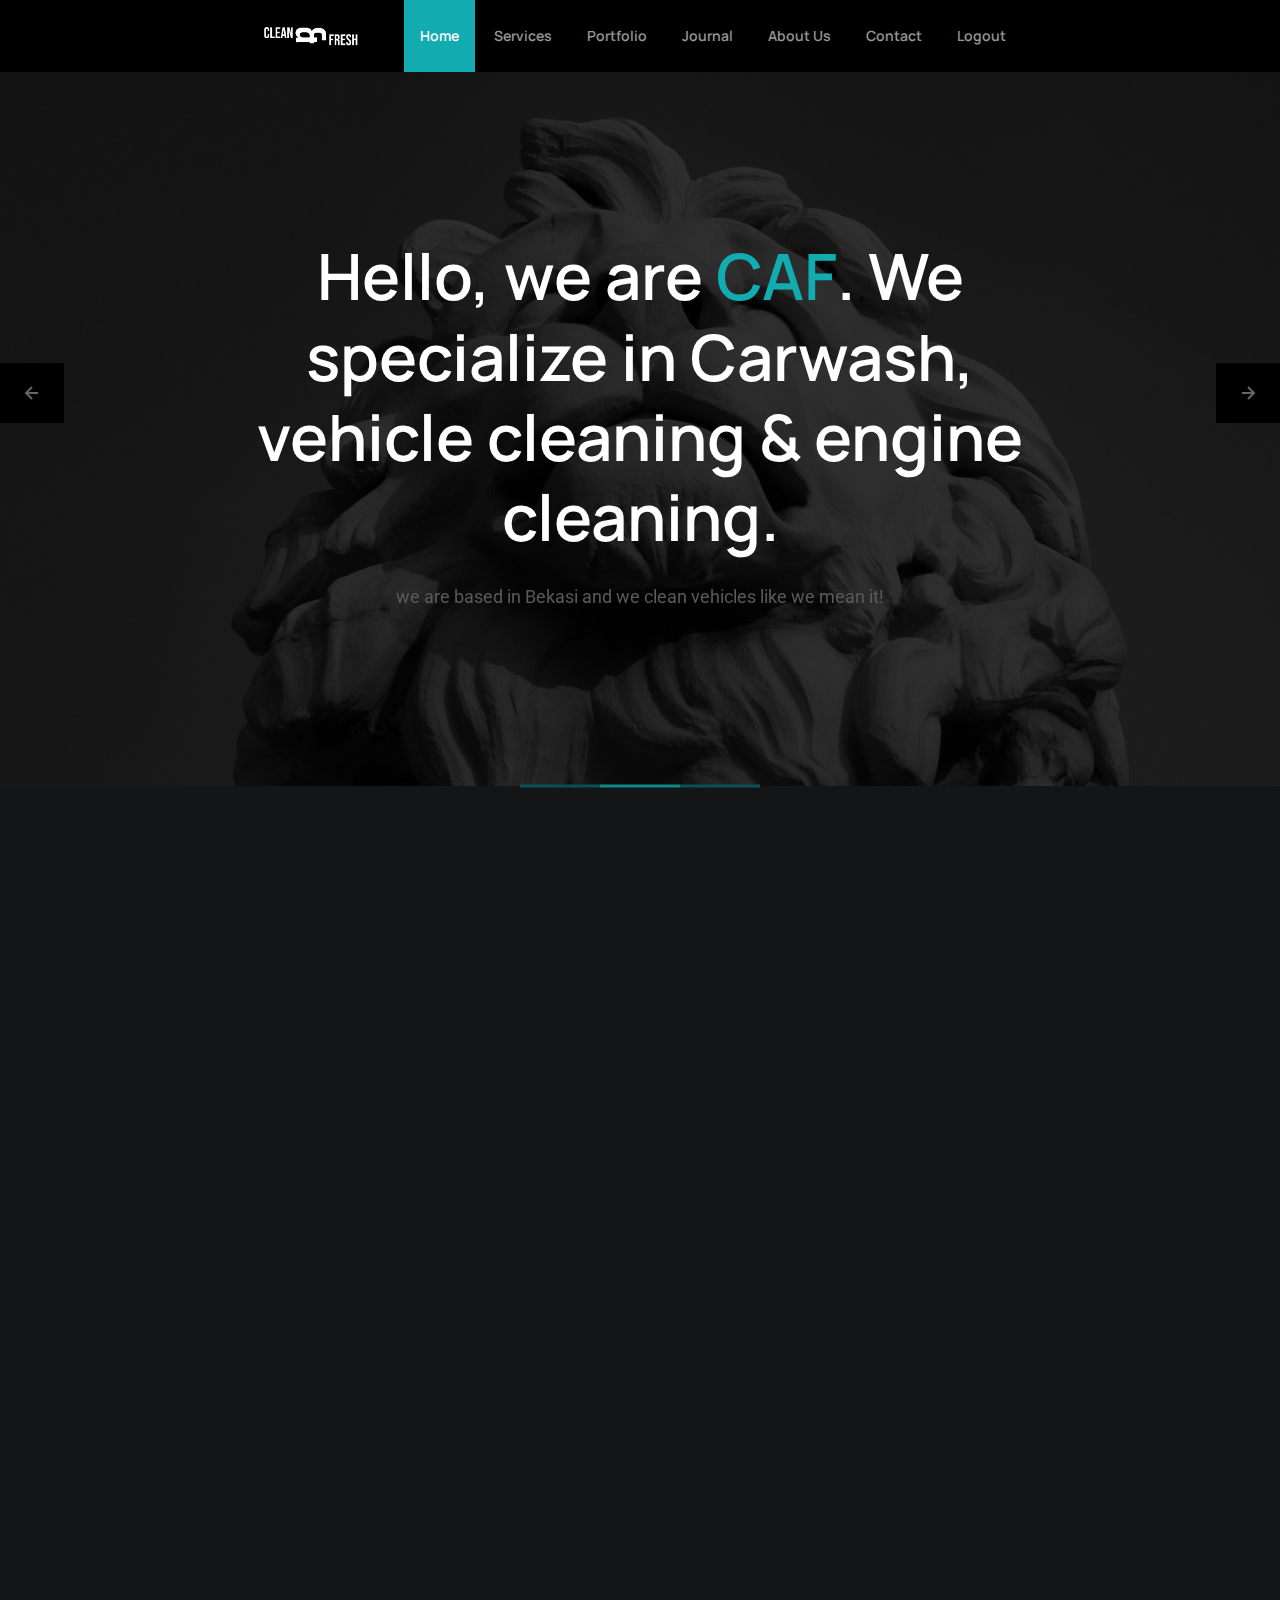
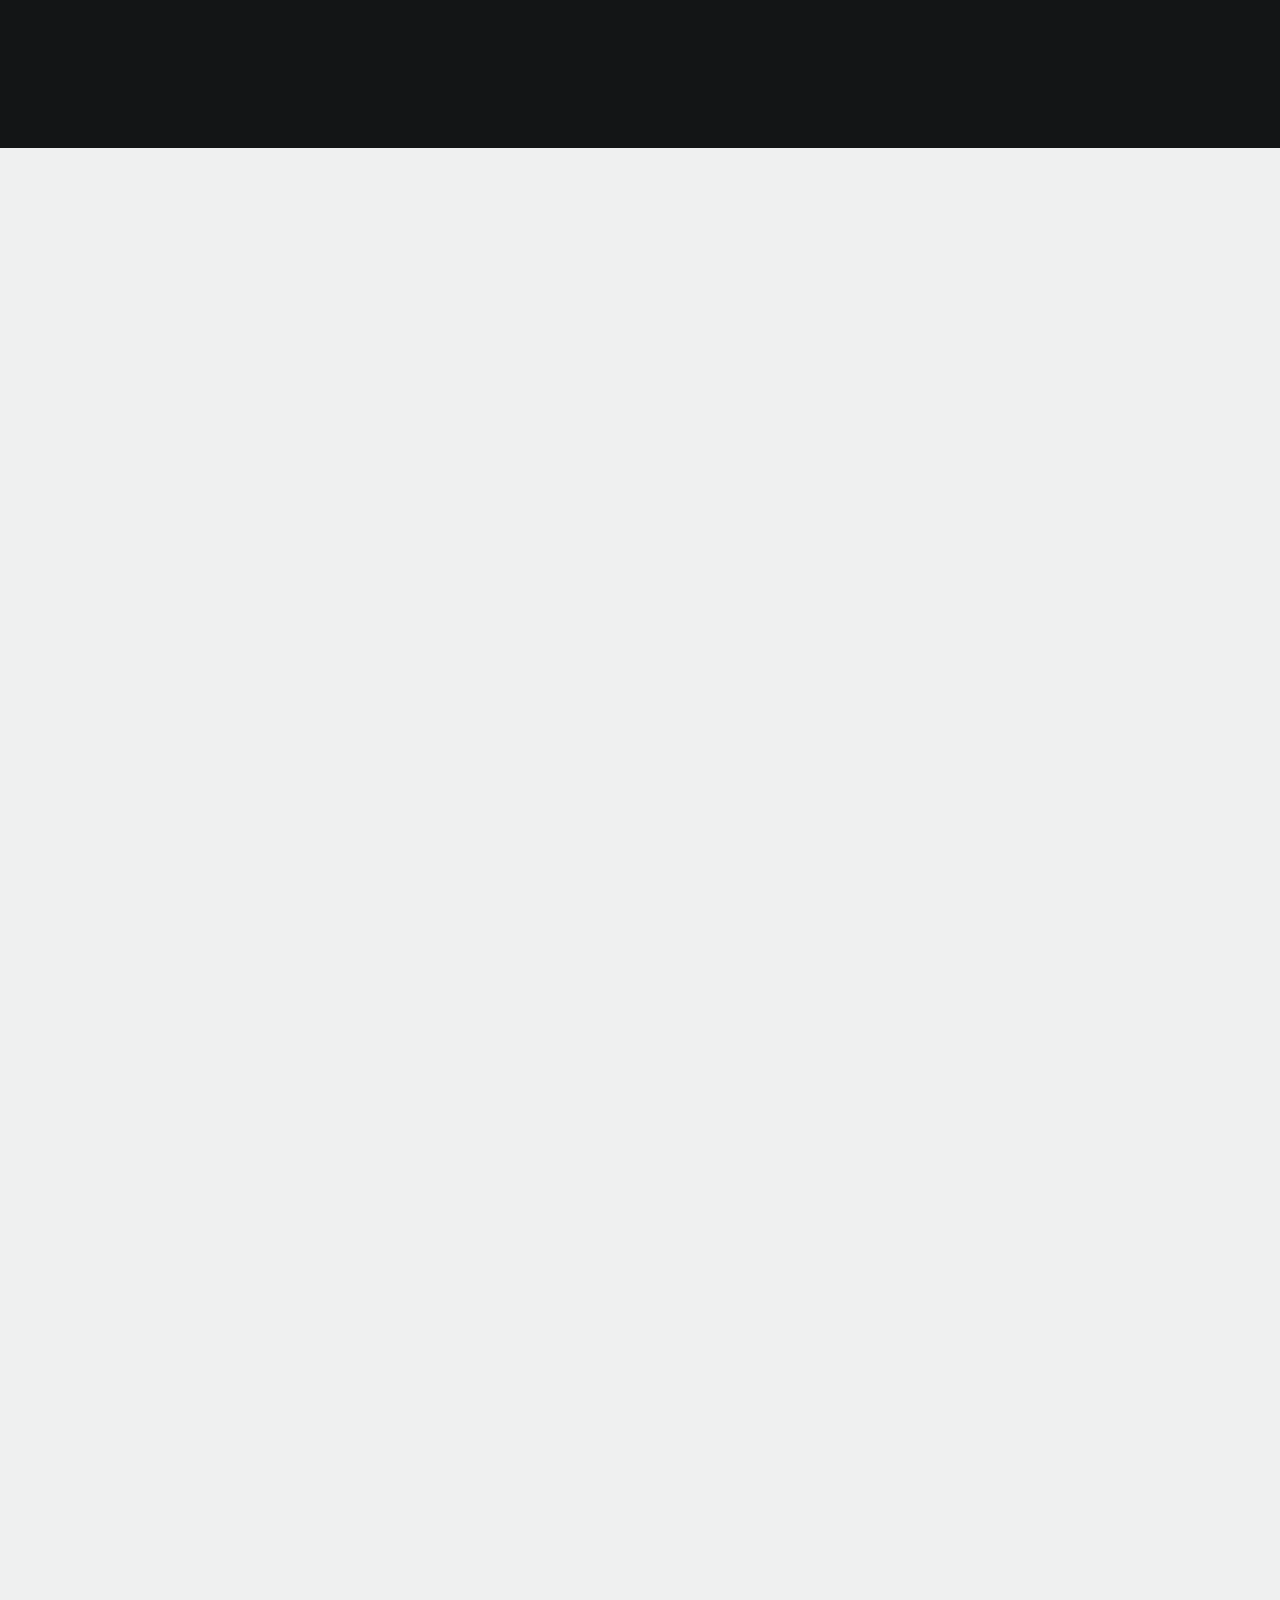
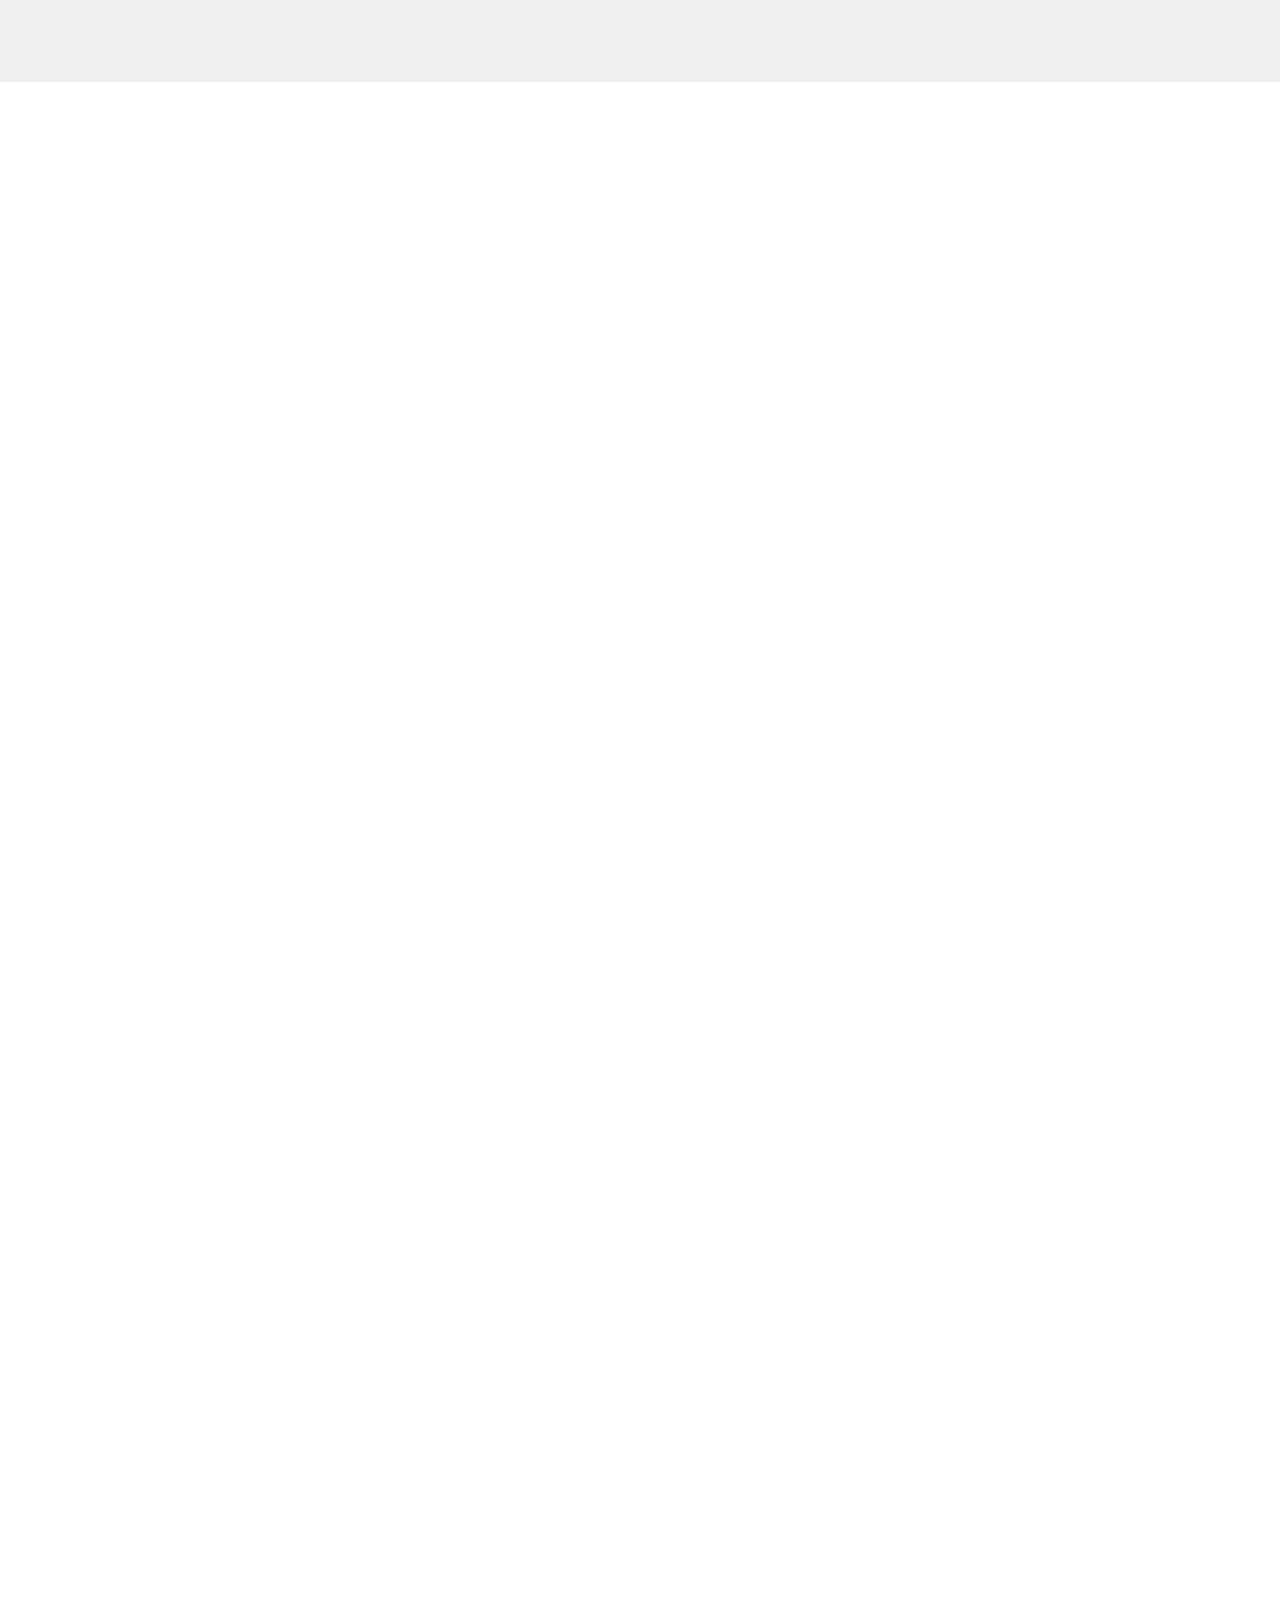
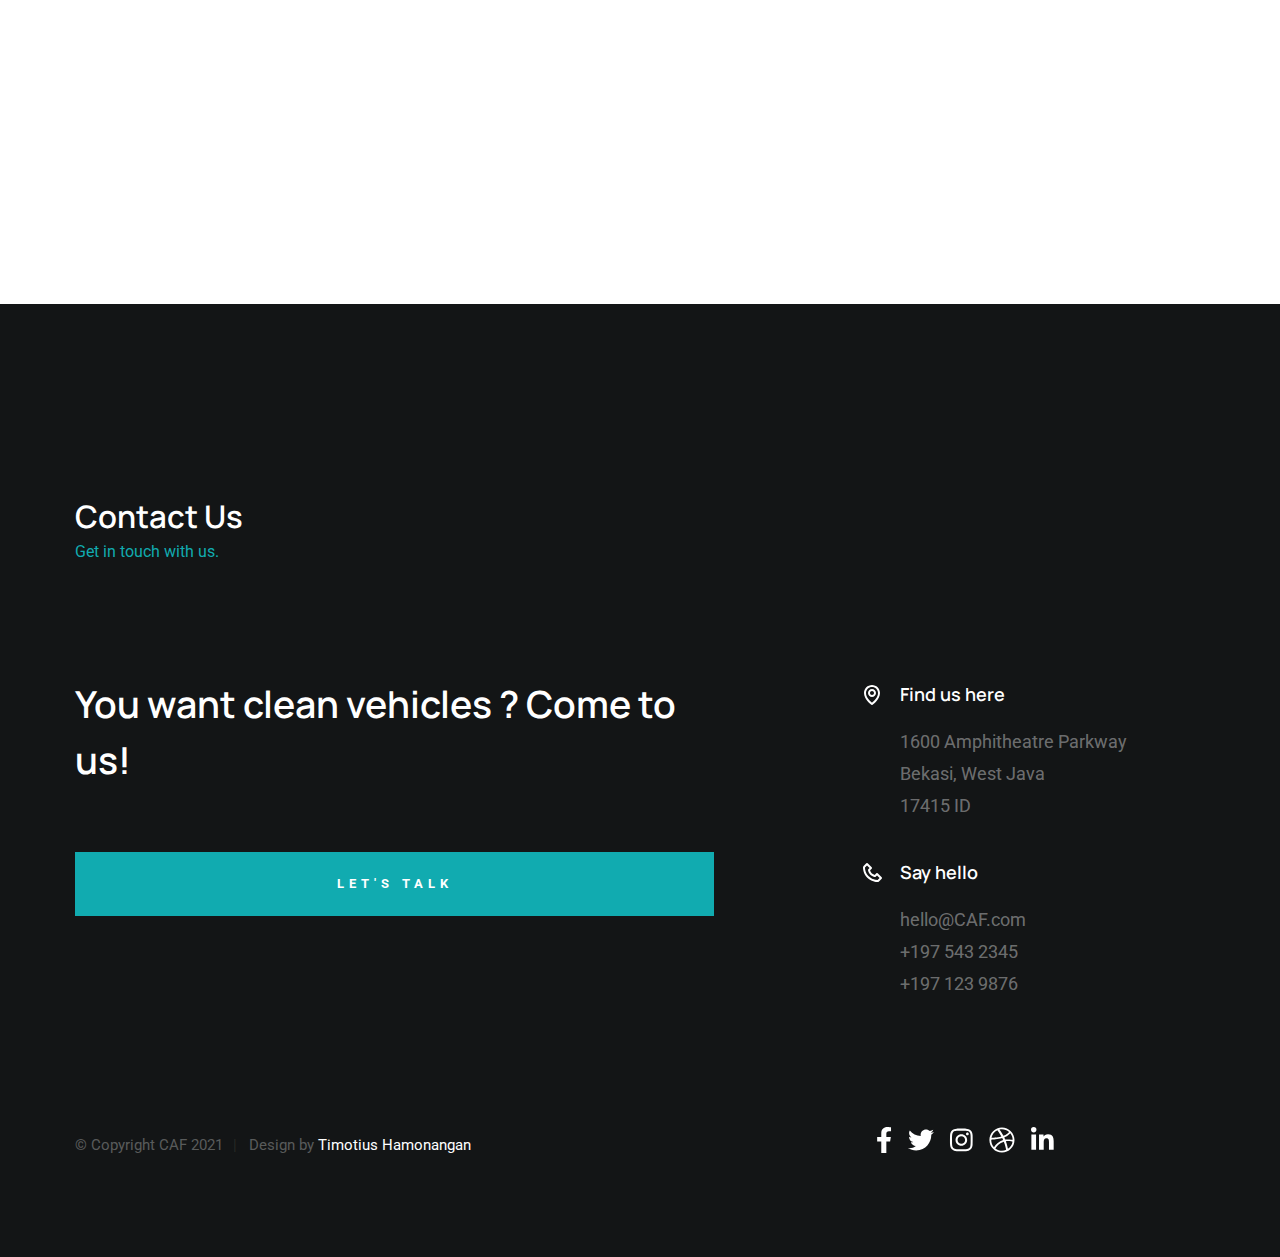
<file: UAS/Web/index.html>
<!DOCTYPE html>
<html class="no-js" lang="en">
<head>

    <!--- basic page needs
    ================================================== -->
    <meta charset="utf-8">
    <title>Clean&Fresh</title>
    <meta name="description" content="">
    <meta name="author" content="">

    <!-- mobile specific metas
    ================================================== -->
    <meta name="viewport" content="width=device-width, initial-scale=1">

    <!-- CSS
    ================================================== -->
    <link rel="stylesheet" href="css/styles.css">
    <link rel="stylesheet" href="css/vendor.css">

    <!-- script
    ================================================== -->
    <script src="js/modernizr.js"></script>
    <script defer src="js/fontawesome/all.min.js"></script>

    <!-- favicons
    ================================================== -->
    <link rel="apple-touch-icon" sizes="180x180" href="apple-touch-icon.png">
    <link rel="icon" type="image/png" sizes="32x32" href="favicon-32x32.png">
    <link rel="icon" type="image/png" sizes="16x16" href="favicon-16x16.png">
    <link rel="manifest" href="site.webmanifest">

</head>

<body id="top">


    <!-- preloader
    ================================================== -->
    <div id="preloader">
        <div id="loader"></div>
    </div>


    <!-- header
    ================================================== -->
    <header class="s-header">
        <div class="row">

            <div class="s-header__logo">
                <a href="index.html">
                    <img src="images/logo.png" alt="Homepage">
                </a>
            </div>

            <nav class="s-header__nav">
                <ul>
                    <li class="current"><a class="smoothscroll" href="#home">Home</a></li>
                    <li><a class="smoothscroll" href="#services">Services</a></li>
                    <li><a class="smoothscroll" href="#portfolio">Portfolio</a></li>
                    <li><a class="smoothscroll" href="#blog">Journal</a></li>
                    <li><a class="smoothscroll" href="#about">About Us</a></li>
                    <li><a class="smoothscroll" href="#contact">Contact</a></li>
                    <li><a href="http://localhost/UAS/index.php">Logout</a></li>
                </ul>
            </nav>

            <a class="s-header__menu-toggle" href="#0" title="Menu">
                <span class="s-header__menu-icon"></span>
            </a>

        </div> <!-- end row -->
    </header> <!-- end s-header -->


    <!-- home
    ================================================== -->
    <section id="home" class="s-home target-section" data-parallax="scroll" data-image-src="images/hero-bg.jpg" data-natural-width="3000" data-natural-height="2000">

        <div class="s-home__content">

            <div class="s-home__slider">

                <div class="s-home__slide s-home__slide--1">
                    <div class="row">
                        <div class="column large-12 s-home__slide-text">
                            <h2>
                            Hello, we are <span>CAF</span>.
                            We specialize in Carwash, vehicle cleaning & engine cleaning.
                            </h2>
                            <p>
                            we are based in Bekasi and we clean vehicles like we mean it!
                            </p>
                        </div>
                    </div>
                </div> <!-- end s-home__slide -->

                <div class="s-home__slide s-home__slide--2">
                    <div class="row">
                        <div class="column large-12 s-home__slider-text">
                            <h2>
                            See some of <a href="#portfolio" title="">our works</a> or
                            <a href="#contact" title="">get in
                            touch</a> to discuss how we could help you.
                            </h2>
                            <p>
                            we are based in Bekasi and we clean vehicles like we mean it!
                            </p>
                        </div>
                    </div>
                </div> <!-- end s-home__slide -->

            </div> <!-- end s-home__slider -->

        </div> <!-- end s-home__content -->

        <div class="s-home__nav-arrows">
            <div class="s-home__arrow-prev">
                <svg xmlns="http://www.w3.org/2000/svg" width="24" height="24" viewBox="0 0 24 24"><path d="M12.707 17.293L8.414 13H18v-2H8.414l4.293-4.293-1.414-1.414L4.586 12l6.707 6.707z"/></svg>
            </div>
            <div class="s-home__arrow-next">
                <svg xmlns="http://www.w3.org/2000/svg" width="24" height="24" viewBox="0 0 24 24"><path d="M11.293 17.293l1.414 1.414L19.414 12l-6.707-6.707-1.414 1.414L15.586 11H6v2h9.586z"/></svg>
            </div>
        </div> <!-- end s-home__nav-arrows -->

        <div class="s-home__line"></div>

    </section> <!-- end s-home -->


    <!-- services
    ================================================== -->
    <section id="services" class="s-services target-section s-dark">

        <div class="row section-head">
            <div class="column large-3 medium-12" data-aos="fade-up">
                <h2>Services</h2>
                <p class="desc">Our list of awesome services.</p>
            </div>

            <div class="column large-8 medium-12 align-x-right" data-aos="fade-up">
                <p class="lead">
                  There are a lot of services that we are currently able to do
                  for our client. Here are the list!
                </p>
            </div>
        </div> <!-- end section-head -->

        <div class="row block-large-1-3 block-medium-1-2 block-tab-full services-list">

            <div class="column services-item" data-aos="fade-up">
                <h5>basic wash</h5>
                <p>
                Washing everything
                with less money to spend and worthy quality!
                </p>
            </div> <!-- end services-item -->

            <div class="column services-item" data-aos="fade-up">
                <h5>engine cleaning</h5>
                <p>
                clean every part of engine possible to clean until it sparks!
                </p>
            </div> <!-- end services-item -->

            <div class="column services-item" data-aos="fade-up">
                <h5>Dry Cleaning</h5>
                <p>
                No need for water, we clean it dry!
                </p>
            </div> <!-- end services-item -->

            <div class="column services-item" data-aos="fade-up">
                <h5>Premium Wash</h5>
                <p>
                Perfectly cleaning your vehicles with premium like Services
                and coating to make it extra shine!
                </p>
            </div> <!-- end services-item -->

            <div class="column services-item" data-aos="fade-up">
                <h5>Workshop On The GO</h5>
                <p>
                We make sure to fix you vehicle whenever you need it!
                </p>
            </div> <!-- end services-item -->

            <div class="column services-item" data-aos="fade-up">
                <h5>Carwash Booking</h5>
                <p>
                No need to wait in queue for carwash, We booked it for you!
                </p>
            </div> <!-- end services-item -->

        </div> <!-- end services-list -->

    </section> <!-- end s-services -->


    <!-- portfolio
    ================================================== -->
    <section id="portfolio" class="s-portfolio target-section">

        <div class="row section-head">
            <div class="column large-3 medium-12" data-aos="fade-up">
                <h2>Portfolio</h2>
                <p class="desc">Check out our latest Works.</p>
            </div>

            <div class="column large-8 medium-12 align-x-right" data-aos="fade-up">
                <p class="lead">
                This are some of many works and services that we made!
                </p>
            </div>
        </div> <!-- end section-head -->

        <div class="row block-large-1-3 block-medium-1-2 block-mob-full folio-list">

            <div class="column folio-item" data-aos="fade-up">
                <a href="#modal-01" class="folio-item__thumb" data-lity>
                    <img src="images/portfolio/droplet.jpg"
                         srcset="images/portfolio/droplet.jpg 1x,
                                 images/portfolio/droplet@2x.jpg 2x" alt="">
                    <span class="folio-item__text">
                        Porsche
                    </span>
                </a>
            </div> <!-- end folio-item -->

            <div class="column folio-item" data-aos="fade-up">
                <a href="#modal-02" class="folio-item__thumb" data-lity>
                    <img src="images/portfolio/lamp.jpg"
                         srcset="images/portfolio/lamp.jpg 1x,
                                 images/portfolio/lamp@2x.jpg 2x" alt="">
                    <span class="folio-item__text">
                        The Lamp
                    </span>
                </a>
            </div> <!-- end folio-item -->

            <div class="column folio-item" data-aos="fade-up">
                <a href="#modal-03" class="folio-item__thumb" data-lity>
                    <img src="images/portfolio/minimalismo.jpg"
                         srcset="images/portfolio/minimalismo.jpg 1x,
                                 images/portfolio/minimalismo@2x.jpg 2x" alt="">
                    <span class="folio-item__text">
                        Minimalismo
                    </span>
                </a>
            </div> <!-- end folio-item -->

            <div class="column folio-item" data-aos="fade-up">
                <a href="#modal-04" class="folio-item__thumb" data-lity>
                    <img src="images/portfolio/shutterbug.jpg"
                         srcset="images/portfolio/shutterbug.jpg 1x,
                                 images/portfolio/shutterbug@2x.jpg 2x" alt="">
                    <span class="folio-item__text">
                        Shutterbug
                    </span>
                </a>
            </div> <!-- end folio-item -->

            <div class="column folio-item" data-aos="fade-up">
                <a href="#modal-05" class="folio-item__thumb" data-lity>
                    <img src="images/portfolio/fuji.jpg"
                         srcset="images/portfolio/fuji.jpg 1x,
                                 images/portfolio/fuji@2x.jpg 2x" alt="">
                    <span class="folio-item__text">
                        Fuji
                    </span>
                </a>
            </div> <!-- end folio-item -->

            <div class="column folio-item" data-aos="fade-up">
                <a href="#modal-06" class="folio-item__thumb" data-lity>
                    <img src="images/portfolio/skaterboy.jpg"
                         srcset="images/portfolio/skaterboy.jpg 1x,
                                 images/portfolio/skaterboy@2x.jpg 2x" alt="">
                    <span class="folio-item__text">
                        Skaterboy
                    </span>
                </a>
            </div> <!-- end folio-item -->

        </div> <!-- end folio-list -->


        <!-- Modal Popup
        =========================================================== -->
        <div id="modal-01" class="modal-popup lity-hide">

            <img src="images/portfolio/gallery/g-droplet.jpg" alt="" />

            <div class="modal-popup__desc">
                <h5>Porsche</h5>
                <p>our washing services for porsche</p>
                <ul class="modal-popup__cat">
                    <li>carwash</li>
                    <li>Supercars</li>
                </ul>
            </div>


        </div> <!-- end modal-01 -->

        <div id="modal-02" class="modal-popup lity-hide">

            <img src="images/portfolio/gallery/g-lamp.jpg" alt="" />

            <div class="modal-popup__desc">
                <h5>The Lamp</h5>
                <p>Proin gravida nibh vel velit auctor aliquet. Aenean sollicitudin, lorem quis bibendum auctor, nisi elit consequat ipsum, nec sagittis sem nibh id elit.</p>
                <ul class="modal-popup__cat">
                    <li>Branding</li>
                </ul>
            </div>


        </div><!-- end modal-02 -->

        <div id="modal-03" class="modal-popup lity-hide">

            <img src="images/portfolio/gallery/g-minimalismo.jpg" alt="" />

            <div class="modal-popup__desc">
                <h5>Minimalismo</h5>
                <p>Exercitationem reprehenderit quod explicabo consequatur aliquid ut magni ut. Deleniti quo corrupti illum velit eveniet ratione necessitatibus ipsam mollitia.</p>
                <ul class="modal-popup__cat">
                    <li>Product Design</li>
                </ul>
            </div>


        </div><!-- end modal-03 -->

        <div id="modal-04" class="modal-popup lity-hide">

            <img src="images/portfolio/gallery/g-shutterbug.jpg" alt="" />

            <div class="modal-popup__desc">
                <h5>Shutterbug</h5>
                <p>Dolores velit qui quos nobis. Aliquam delectus voluptas quos possimus non voluptatem voluptas voluptas. Est doloribus eligendi porro doloribus voluptatum.</p>
                <ul class="modal-popup__cat">
                    <li>E-Commerce</li>
                </ul>
            </div>


        </div><!-- end modal-04 -->

        <div id="modal-05" class="modal-popup lity-hide">

            <img src="images/portfolio/gallery/g-fuji.jpg" alt="" />

            <div class="modal-popup__desc">
                <h5>Fuji</h5>
                <p>Proin gravida nibh vel velit auctor aliquet. Aenean sollicitudin, lorem quis bibendum auctor, nisi elit consequat ipsum, nec sagittis sem nibh id elit.</p>
                <ul class="modal-popup__cat">
                    <li>Product Design</li>
                </ul>
            </div>


        </div><!-- end modal-05 -->

        <div id="modal-06" class="modal-popup lity-hide">

            <img src="images/portfolio/gallery/g-skaterboy.jpg" alt="" />

            <div class="modal-popup__desc">
                <h5>Skaterboy</h5>
                <p>Quisquam vel libero consequuntur autem voluptas. Qui aut vero. Omnis fugit mollitia cupiditate voluptas. Aenean sollicitudin, lorem quis bibendum auctor.</p>
                <ul class="modal-popup__cat">
                    <li>Branding</li>
                    <li>Product Design</li>
                </ul>
            </div>


        </div><!-- end modal-06 -->

    </section> <!-- end s-portfolio -->



    <!-- about
    ================================================== -->
    <section id="about" class="s-about target-section">

        <div class="row section-head">
            <div class="column large-3 medium-12" data-aos="fade-up">
                <h2>About Us</h2>
                <p class="desc">This is what we are.</p>
            </div>

            <div class="column large-8 medium-12 align-x-right" data-aos="fade-up">
                <p class="lead">
                We are a group of 4 people who are willing to make changes
                in the carwashing community and bussiness. We innovate the ways
                to get a cleaning services for vehicles to maximize our costumers
                enjoyments in their vehicles.
                </p>
            </div>
        </div> <!-- end section-head -->

        <div class="row">
            <div class="column" data-aos="fade-up">
                <h4>Our Work Moto.</h4>
            </div>
        </div>

        <div class="row block-large-1-4 block-medium-1-2 block-mob-full process-block">

            <div class="column process" data-aos="fade-up">
                <h6>We Clean.</h6>

            </div>

            <div class="column process" data-aos="fade-up">
               <h6>We fix.</h6>

            </div>

            <div class="column process" data-aos="fade-up">
                <h6>We Wash.</h6>

            </div>

            <div class="column process" data-aos="fade-up">
                <h6>We Deliver.</h6>

            </div>

         </div> <!-- end process-block -->

         <div class="row">
            <div class="column" data-aos="fade-up">
                <h4>Meet The Team.</h4>
            </div>
        </div>

        <div class="row block-large-1-4 block-medium-1-3 block-tab-1-2 block-500-stack team-block">

            <div class="column team-member" data-aos="fade-up">
                <div class="team-member__pic">
                    <img src="images/team/team-member-01.jpg"
                         srcset="images/team/team-member-01.jpg 1x,
                                 images/team/team-member-01@2x.jpg 2x" alt="">
                </div>
                <div class="team-member__info">
                    <p class="team-member__name">
                        Norm Johnson
                        <span>Project Manager</span>
                    </p>
                    <ul class="team-member__social">
                        <li><a href="#0"><i class="fab fa-facebook-f" aria-hidden="true"></i></a></li>
                        <li><a href="#0"><i class="fab fa-twitter" aria-hidden="true"></i></a></li>
                        <li><a href="#0"><i class="fab fa-instagram" aria-hidden="true"></i></a></li>
                        <li><a href="#0"><i class="fab fa-dribbble" aria-hidden="true"></i></a></li>
                        <li><a href="#0"><i class="fab fa-linkedin-in" aria-hidden="true"></i></a></li>
                    </ul>
                </div>
            </div>

            <div class="column team-member" data-aos="fade-up">
                <div class="team-member__pic">
                    <img src="images/team/team-member-02.jpg"
                         srcset="images/team/team-member-02.jpg 1x,
                                 images/team/team-member-02@2x.jpg 2x" alt="">
                </div>
                <div class="team-member__info">
                    <p class="team-member__name">
                        Mikaela
                        <span>Services Researcher</span>
                    </p>
                    <ul class="team-member__social">
                        <li><a href="#0"><i class="fab fa-facebook-f" aria-hidden="true"></i></a></li>
                        <li><a href="#0"><i class="fab fa-twitter" aria-hidden="true"></i></a></li>
                        <li><a href="#0"><i class="fab fa-instagram" aria-hidden="true"></i></a></li>
                        <li><a href="#0"><i class="fab fa-dribbble" aria-hidden="true"></i></a></li>
                        <li><a href="#0"><i class="fab fa-linkedin-in" aria-hidden="true"></i></a></li>
                    </ul>
                </div>
            </div>

            <div class="column team-member" data-aos="fade-up">
                <div class="team-member__pic">
                    <img src="images/team/team-member-03.jpg"
                         srcset="images/team/team-member-03.jpg 1x,
                                 images/team/team-member-03@2x.jpg 2x" alt="">
                </div>
                <div class="team-member__info">
                    <p class="team-member__name">
                        Jonjo Shelvey
                        <span>UI/UX Designer</span>
                    </p>
                    <ul class="team-member__social">
                        <li><a href="#0"><i class="fab fa-facebook-f" aria-hidden="true"></i></a></li>
                        <li><a href="#0"><i class="fab fa-twitter" aria-hidden="true"></i></a></li>
                        <li><a href="#0"><i class="fab fa-instagram" aria-hidden="true"></i></a></li>
                        <li><a href="#0"><i class="fab fa-dribbble" aria-hidden="true"></i></a></li>
                        <li><a href="#0"><i class="fab fa-linkedin-in" aria-hidden="true"></i></a></li>
                    </ul>
                </div>
            </div>

            <div class="column team-member" data-aos="fade-up">
                <div class="team-member__pic">
                    <img src="images/team/team-member-04.jpg"
                         srcset="images/team/team-member-04.jpg 1x,
                                 images/team/team-member-04@2x.jpg 2x" alt="">
                </div>
                <div class="team-member__info">
                    <p class="team-member__name">
                        Luke Hirst
                        <span>Front-End Developer</span>
                    </p>
                    <ul class="team-member__social">
                        <li><a href="#0"><i class="fab fa-facebook-f" aria-hidden="true"></i></a></li>
                        <li><a href="#0"><i class="fab fa-twitter" aria-hidden="true"></i></a></li>
                        <li><a href="#0"><i class="fab fa-instagram" aria-hidden="true"></i></a></li>
                        <li><a href="#0"><i class="fab fa-dribbble" aria-hidden="true"></i></a></li>
                        <li><a href="#0"><i class="fab fa-linkedin-in" aria-hidden="true"></i></a></li>
                    </ul>
                </div>
            </div>

        </div> <!-- end team-block -->

    </section> <!-- end s-about -->


    <!-- testimonials
    ================================================== -->
    <section id="testimonials" class="s-testimonials">

        <div class="row section-head">
            <div class="column large-3 medium-12" data-aos="fade-up">
                <h2>Testimonials</h2>
                <p class="desc">What our clients are saying.</p>
            </div>

        </div> <!-- end section-head -->

        <div class="row collapse">

            <div class="column testimonial-slider-outer">

                <div class="testimonial-slider" data-aos="fade-up">

                    <div class="testimonial-slider__slide">
                        <div class="testimonial-slider__author">
                            <img src="images/avatars/user-02.jpg" alt="Author image" class="testimonial-slider__avatar">
                            <cite class="testimonial-slider__cite">
                                <strong>Tim Cook</strong>
                                <span>CEO, Apple</span>
                            </cite>
                        </div>
                        <p>
                        Molestiae incidunt consequatur quis ipsa autem nam sit enim magni. Voluptas tempore rem.
                        Explicabo a quaerat sint autem dolore ducimus ut consequatur neque.  Nisi dolores quaerat fuga rem nihil nostrum.
                        Laudantium quia consequatur molestias delectus culpa.
                        </p>
                    </div> <!-- end testimonials__slide -->

                    <div class="testimonial-slider__slide">
                        <div class="testimonial-slider__author">
                            <img src="images/avatars/user-03.jpg" alt="Author image" class="testimonial-slider__avatar">
                            <cite class="testimonial-slider__cite">
                                <strong>Sundar Pichai</strong>
                                <span>Manager</span>
                            </cite>
                        </div>
                        <p>
                        Excepturi nam cupiditate culpa doloremque deleniti repellat. Veniam quos repellat voluptas animi adipisci.
                        Nisi eaque consequatur. Voluptatem dignissimos ut ducimus accusantium perspiciatis.
                        Quasi voluptas eius distinctio. Atque eos maxime.
                        </p>
                    </div> <!-- end testimonials__slide -->

                    <div class="testimonial-slider__slide">
                        <div class="testimonial-slider__author">
                            <img src="images/avatars/user-04.jpg" alt="Author image" class="testimonial-slider__avatar">
                            <cite class="testimonial-slider__cite">
                                <strong>Satya Nadella</strong>
                                <span>Driver</span>
                            </cite>
                        </div>
                        <p>
                        Repellat dignissimos libero. Qui sed at corrupti expedita voluptas odit. Nihil ea quia nesciunt. Ducimus aut sed ipsam.
                        Autem eaque officia cum exercitationem sunt voluptatum accusamus. Quasi voluptas eius distinctio.
                        Voluptatem dignissimos ut.
                        </p>
                    </div> <!-- end testimonials__slide -->

                    <div class="testimonial-slider__slide">
                        <div class="testimonial-slider__author">
                            <img src="images/avatars/user-05.jpg" alt="Author image" class="testimonial-slider__avatar">
                            <cite class="testimonial-slider__cite">
                                <strong>Jeff Bezos</strong>
                                <span>Happy customer</span>
                            </cite>
                        </div>
                        <p>
                        Nunc interdum lacus sit amet orci. Vestibulum dapibus nunc ac augue. Fusce vel dui. In ac felis
                        quis tortor malesuada pretium. Curabitur vestibulum aliquam leo. Qui sed at corrupti expedita voluptas odit.
                        Nihil ea quia nesciunt. Ducimus aut sed ipsam.
                        </p>
                    </div> <!-- end testimonials__slide -->

                </div> <!-- end testimonial slider -->

            </div> <!-- end column -->

        </div> <!-- end row -->

    </section> <!-- end s-testimonials -->

    <!-- contact
    ================================================== -->
    <section id="contact" class="s-contact target-section s-dark">

        <div class="row section-head">
            <div class="column large-3 medium-12">
                <h2>Contact Us</h2>
                <p class="desc">Get in touch with us.</p>
            </div>
        </div> <!-- end section-head -->

        <div class="row s-contact__content">

            <div class="column large-7 medium-12">
                <h3 class="display-1">
                    You want clean vehicles ? Come to us!
                </h3>

                <div class="s-contact__email-us">
                    <a href="mailto:#0" class="btn btn--primary h-full-width">Let's Talk</a>
                </div>
            </div>

            <div class="column large-4 medium-12 s-contact__info-blocks">
                <div class="row">
                    <div class="column large-12 medium-6 tab-12">
                        <div class="s-contact__info-block">

                            <span class="s-contact__info-block-icon">
                                <svg xmlns="http://www.w3.org/2000/svg" width="24" height="24"><path d="M12 14c2.206 0 4-1.794 4-4s-1.794-4-4-4-4 1.794-4 4 1.794 4 4 4zm0-6c1.103 0 2 .897 2 2s-.897 2-2 2-2-.897-2-2 .897-2 2-2z"/><path d="M11.42 21.814a.998.998 0 001.16 0C12.884 21.599 20.029 16.44 20 10c0-4.411-3.589-8-8-8S4 5.589 4 9.995c-.029 6.445 7.116 11.604 7.42 11.819zM12 4c3.309 0 6 2.691 6 6.005.021 4.438-4.388 8.423-6 9.73-1.611-1.308-6.021-5.294-6-9.735 0-3.309 2.691-6 6-6z"/></svg>
                            </span>

                            <h5>Find us here</h5>
                            <p>
                            1600 Amphitheatre Parkway <br>
                            Bekasi, West Java <br>
                            17415 ID
                            </p>
                        </div> <!-- end s-contact__info-block -->
                    </div>

                    <div class="column large-12 medium-6 tab-12">
                        <div class="s-contact__info-block">
                            <span class="s-contact__info-block-icon">
                                <svg xmlns="http://www.w3.org/2000/svg" width="24" height="24"><path d="M17.707 12.293a.999.999 0 00-1.414 0l-1.594 1.594c-.739-.22-2.118-.72-2.992-1.594s-1.374-2.253-1.594-2.992l1.594-1.594a.999.999 0 000-1.414l-4-4a.999.999 0 00-1.414 0L3.581 5.005c-.38.38-.594.902-.586 1.435.023 1.424.4 6.37 4.298 10.268s8.844 4.274 10.269 4.298h.028c.528 0 1.027-.208 1.405-.586l2.712-2.712a.999.999 0 000-1.414l-4-4.001zm-.127 6.712c-1.248-.021-5.518-.356-8.873-3.712-3.366-3.366-3.692-7.651-3.712-8.874L7 4.414 9.586 7 8.293 8.293a1 1 0 00-.272.912c.024.115.611 2.842 2.271 4.502s4.387 2.247 4.502 2.271a.991.991 0 00.912-.271L17 14.414 19.586 17l-2.006 2.005z"/></svg>
                            </span>

                            <h5>Say hello</h5>
                            <p>
                            hello@CAF.com <br>
                            +197 543 2345 <br>
                            +197 123 9876
                            </p>
                        </div> <!-- end s-contact__info-block -->
                    </div>
                </div> <!-- end row -->
            </div> <!-- end s-contact__info-blocks -->

        </div> <!-- end s-contact__content -->

    </section> <!-- end s-contact -->


    <!-- footer
    ================================================== -->
    <footer class="s-footer">
        <div class="row">
            <div class="column large-4 medium-6 w-1000-stack s-footer__social-block">
                <ul class="s-footer__social">
                    <li><a href="#0"><i class="fab fa-facebook-f" aria-hidden="true"></i></a></li>
                    <li><a href="#0"><i class="fab fa-twitter" aria-hidden="true"></i></a></li>
                    <li><a href="#0"><i class="fab fa-instagram" aria-hidden="true"></i></a></li>
                    <li><a href="#0"><i class="fab fa-dribbble" aria-hidden="true"></i></a></li>
                    <li><a href="#0"><i class="fab fa-linkedin-in" aria-hidden="true"></i></a></li>
                </ul>
            </div>

            <div class="column large-7 medium-6 w-1000-stack ss-copyright">
                <span>© Copyright CAF 2021</span>
                <span>Design by <a href="https://www.instagram.com/timotiustobing/?hl=en">Timotius Hamonangan</a></span>
            </div>
        </div>

        <div class="ss-go-top">
            <a class="smoothscroll" title="Back to Top" href="#top">
                <svg xmlns="http://www.w3.org/2000/svg" viewBox="0 0 24 24"><path d="M6 4h12v2H6zm5 10v6h2v-6h5l-6-6-6 6z"/></svg>
            </a>
        </div> <!-- end ss-go-top -->
    </footer>


    <!-- Java Script
    ================================================== -->
    <script src="js/jquery-3.2.1.min.js"></script>
    <script src="js/plugins.js"></script>
    <script src="js/main.js"></script>

</body>

</html>
</file>
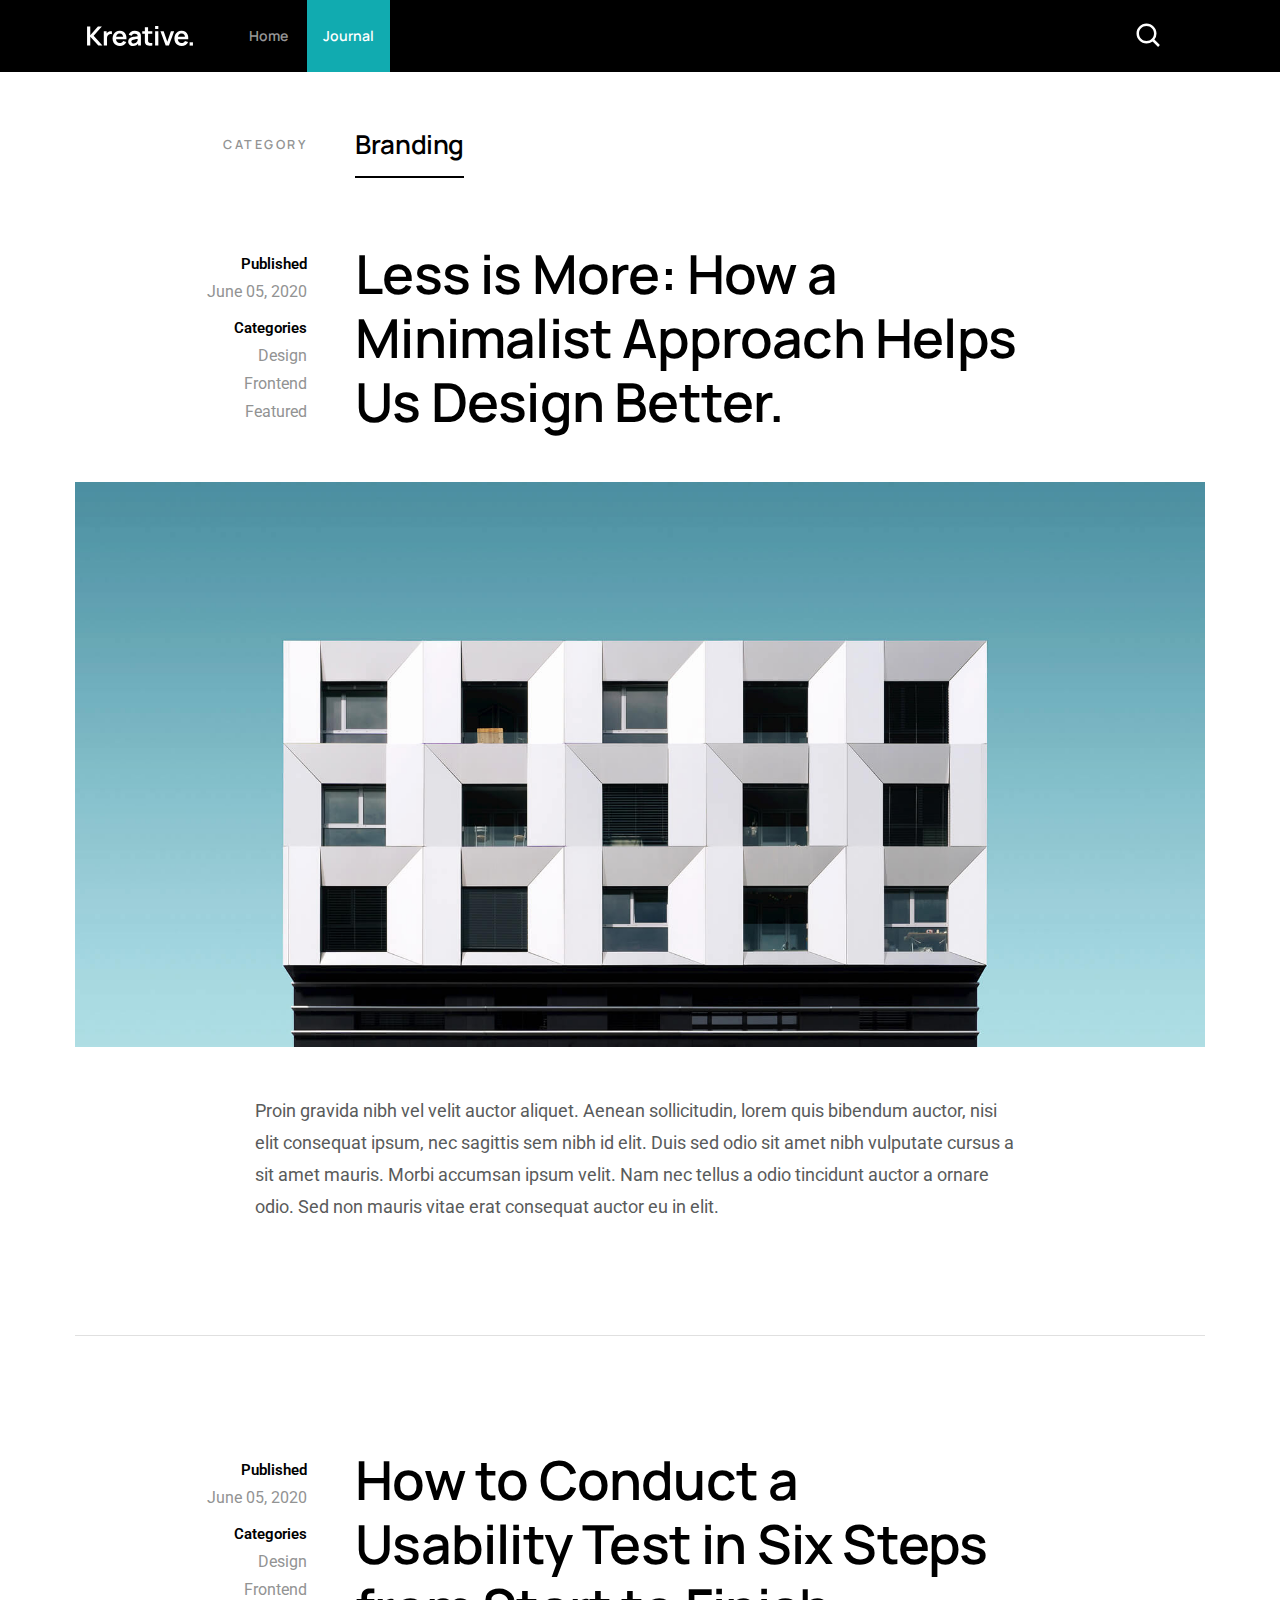
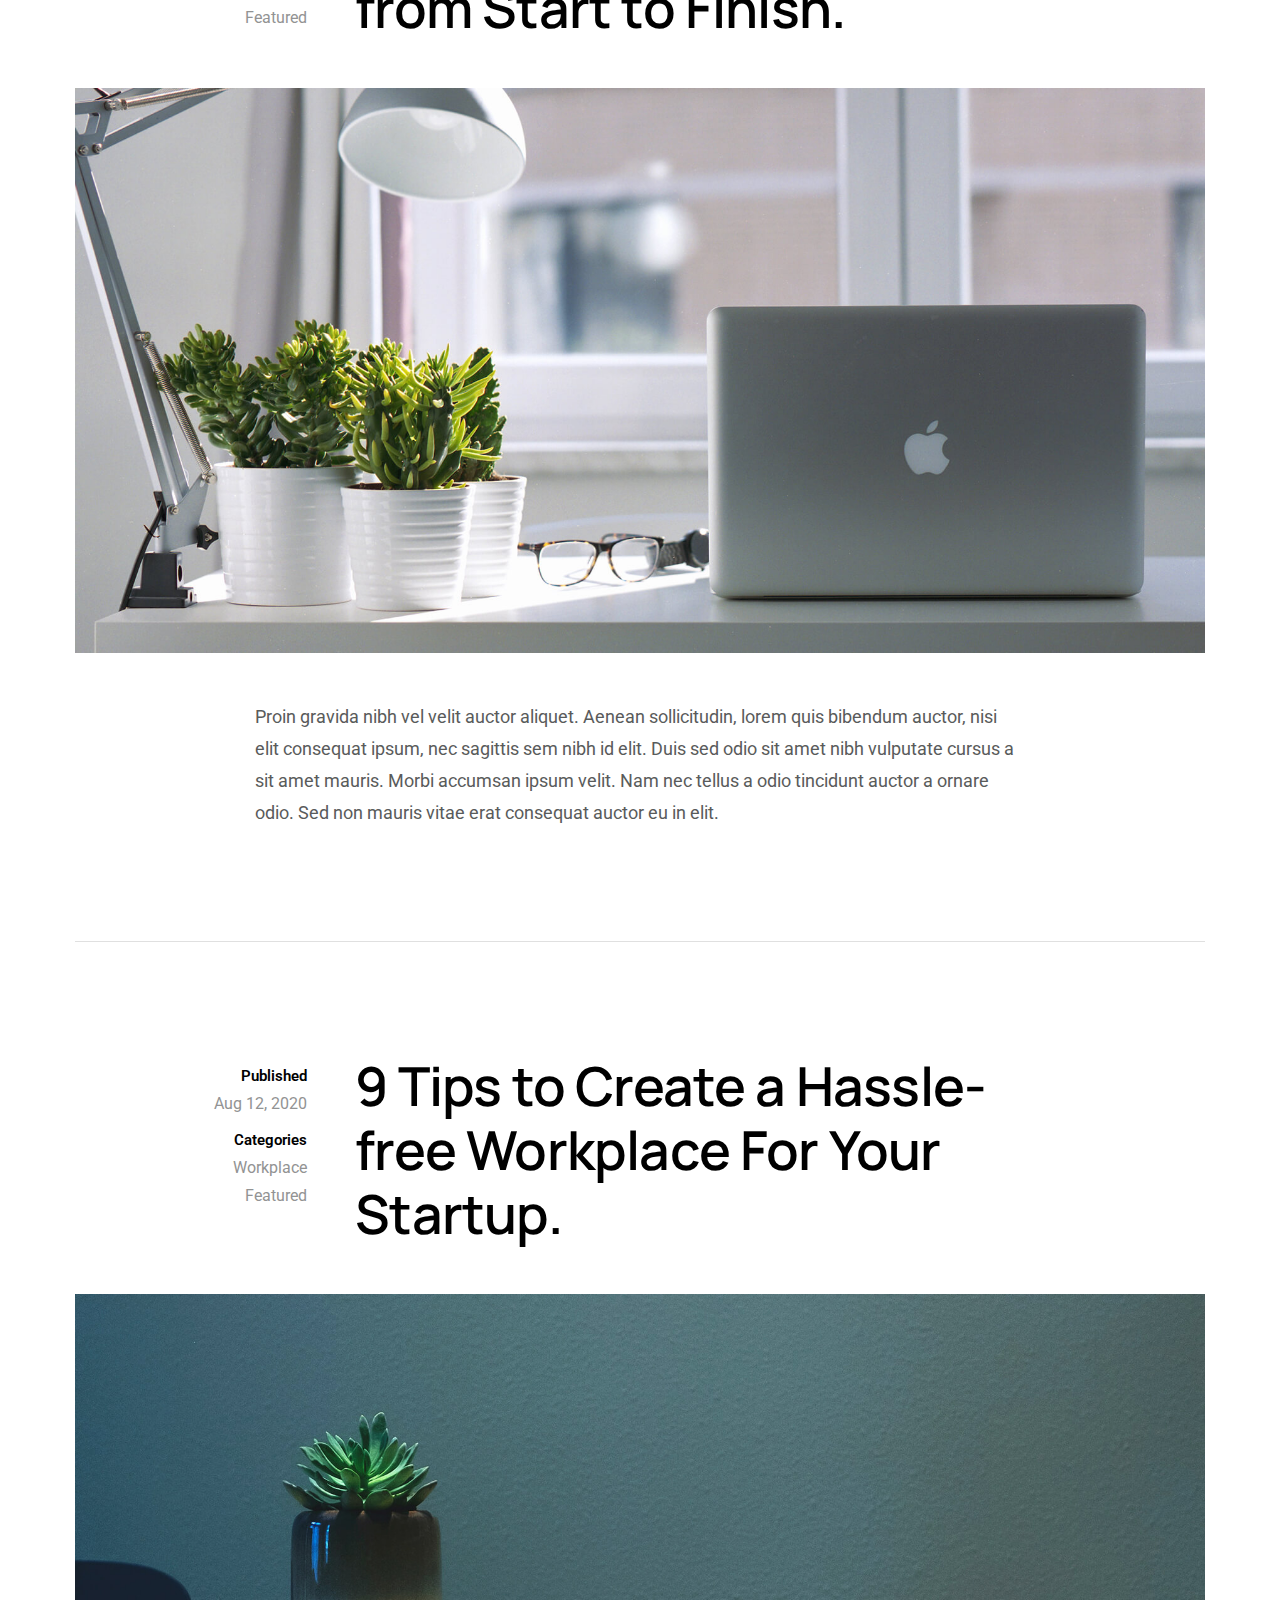
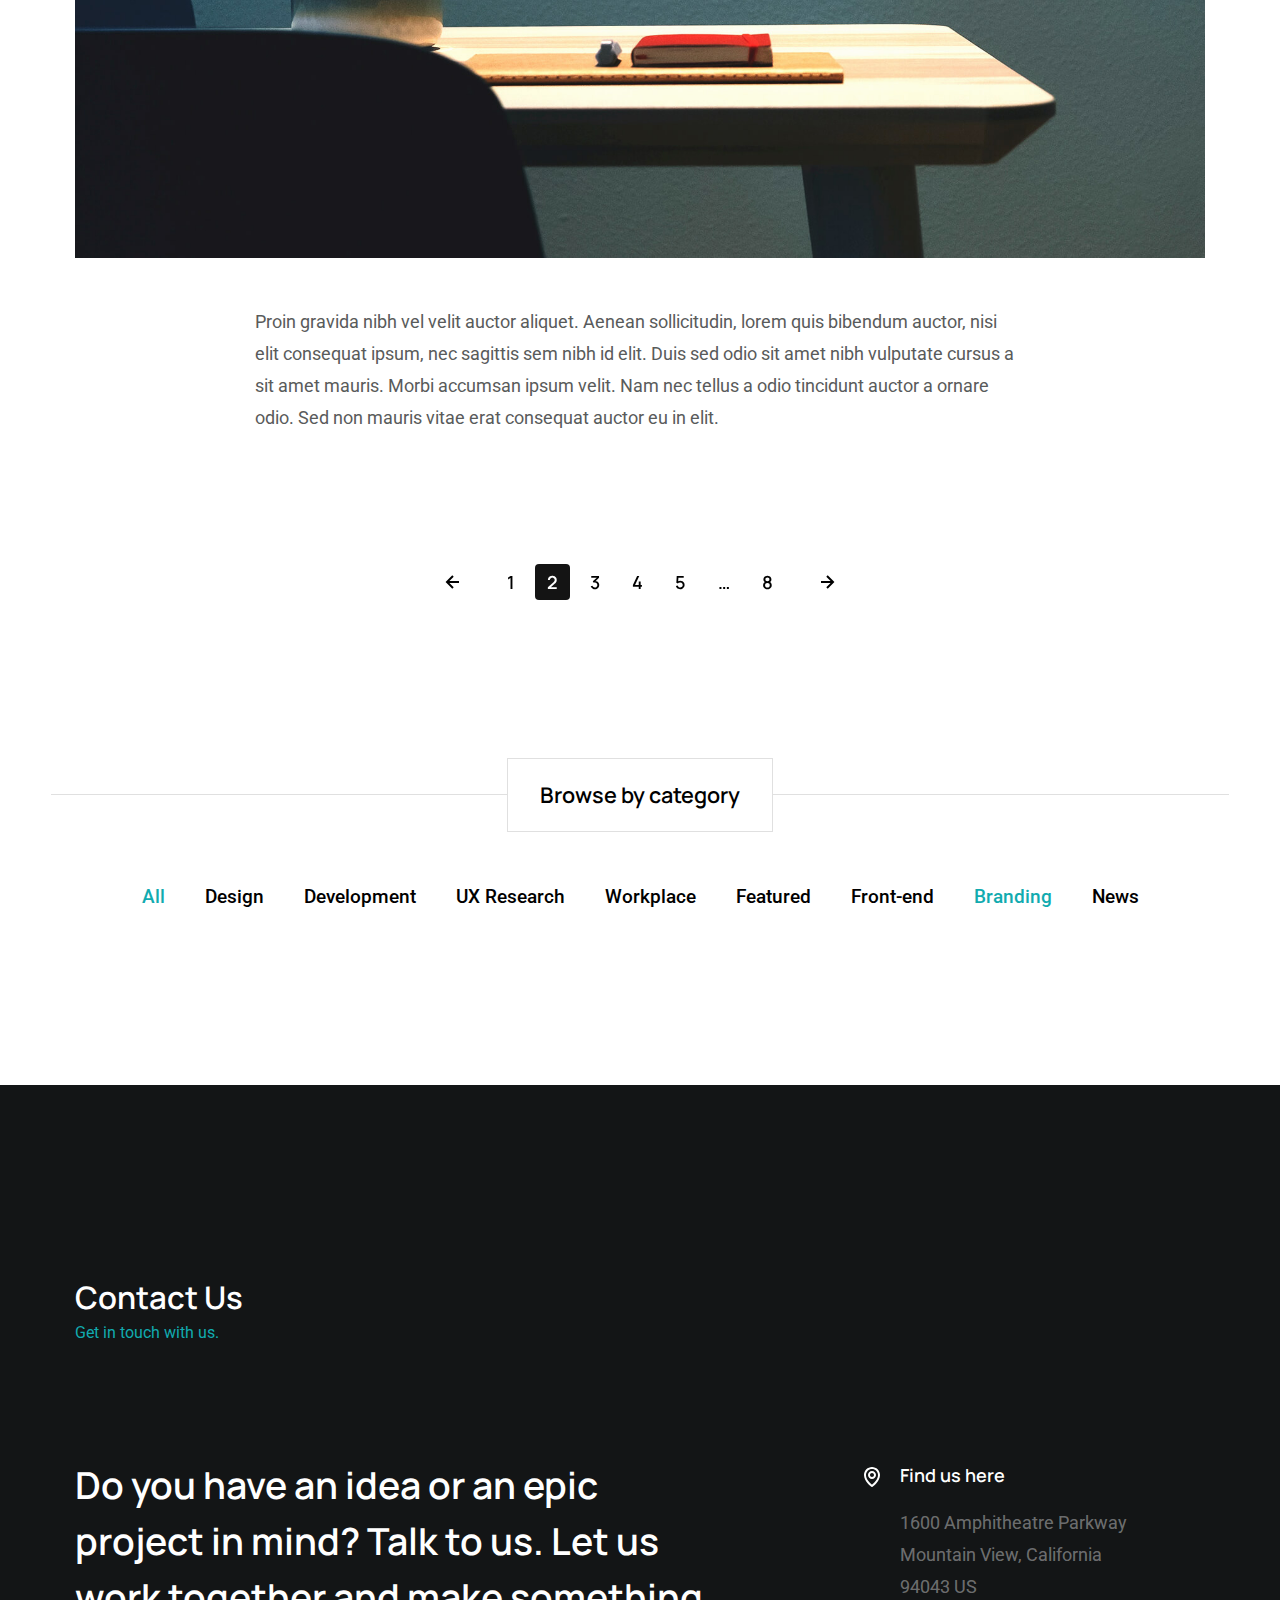
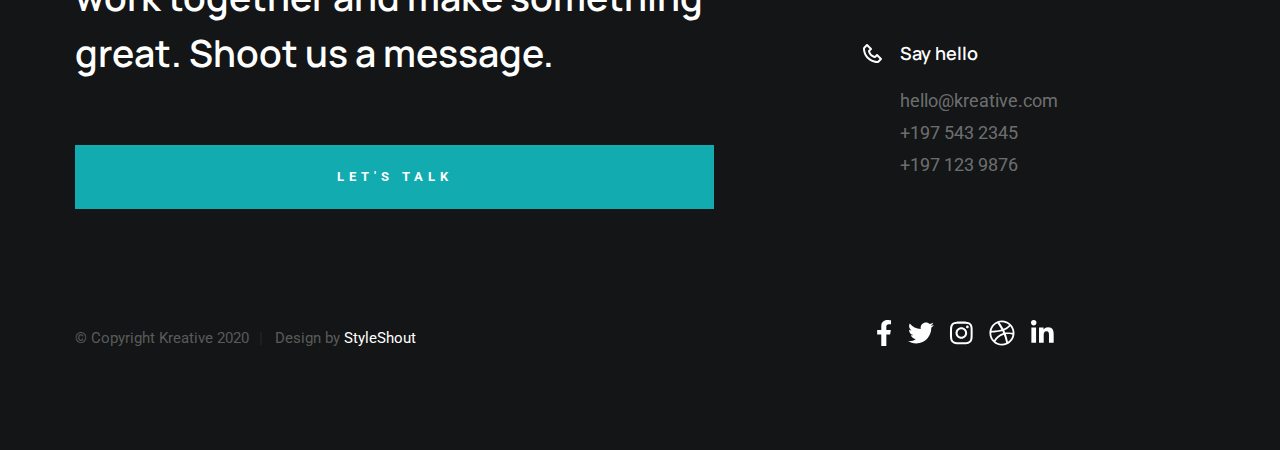
<file: UAS/Web/category.html>
<!DOCTYPE html>
<html class="no-js" lang="en">
<head>

    <!--- basic page needs
    ================================================== -->
    <meta charset="utf-8">
    <title>Blog - Kreative</title>
    <meta name="description" content="">
    <meta name="author" content="">

    <!-- mobile specific metas
    ================================================== -->
    <meta name="viewport" content="width=device-width, initial-scale=1">

    <!-- CSS
    ================================================== -->
    <link rel="stylesheet" href="css/styles.css">
    <link rel="stylesheet" href="css/vendor.css">

    <!-- script
    ================================================== -->
    <script src="js/modernizr.js"></script>
    <script defer src="js/fontawesome/all.min.js"></script>

    <!-- favicons
    ================================================== -->
    <link rel="apple-touch-icon" sizes="180x180" href="apple-touch-icon.png">
    <link rel="icon" type="image/png" sizes="32x32" href="favicon-32x32.png">
    <link rel="icon" type="image/png" sizes="16x16" href="favicon-16x16.png">
    <link rel="manifest" href="site.webmanifest">

</head>

<body id="top">


    <!-- preloader
    ================================================== -->
    <div id="preloader">
        <div id="loader"></div>
    </div>


    <!-- header
    ================================================== -->
    <header class="s-header s-header--blog">
        <div class="row">

            <div class="s-header__logo">
                <a href="index.html">
                    <img src="images/logo.svg" alt="Homepage">
                </a>
            </div>

            <nav class="s-header__nav">
                <ul>
                    <li><a href="index.html">Home</a></li>
                    <li class="current"><a href="blog.html">Journal</a></li>
                </ul>
            </nav>

            <a class="s-header__menu-toggle" href="#0" title="Menu">
                <span class="s-header__menu-icon"></span>
            </a>

            <div class="s-header__search-block">

                <div class="s-header__search">
                    <form role="search" method="get" class="s-header__search-form" action="#">
                        <label>
                            <span class="hide-content">Search for:</span>
                            <input type="search" class="search-field"  value="" name="s" title="Search for:" >
                        </label>
                        <input type="submit" class="search-submit" value="Search">
                    </form>
        
                    <a href="#0" title="Close Search" class="s-header__overlay-close">Close</a>
                </div>
    
                <a class="s-header__search-trigger" href="#0">
                    <svg xmlns="http://www.w3.org/2000/svg" viewBox="0 0 24 24"><path d="M10 18a7.952 7.952 0 004.897-1.688l4.396 4.396 1.414-1.414-4.396-4.396A7.952 7.952 0 0018 10c0-4.411-3.589-8-8-8s-8 3.589-8 8 3.589 8 8 8zm0-14c3.309 0 6 2.691 6 6s-2.691 6-6 6-6-2.691-6-6 2.691-6 6-6z"/></svg>
                </a>

            </div> <!-- end s-header__search-block -->

        </div> <!-- end row -->
    </header> <!-- end s-header -->


    <!-- blog content
    ================================================== -->
    <section class="blog-content">

        <div class="row">
            <div class="column large-12">

                <h1 class="page-title page-title--category">
                    <span class="light-text">Category</span>
                    <span class="dark-text">Branding</span>
                </h1>

                <div class="blog-post-listing">
                    
                    <article class="blog-post">

                        <div class="blog-post__header">
                            <h1 class="blog-post__title">
                                <a href="blog-single.html" title="">
                                Less is More: How a Minimalist Approach Helps Us Design Better. 
                                </a>
                            </h1>
                            
                            <div class="blog-post__meta">

                                <div class="blog-post__date">June 05, 2020</div>
              
                                <p class="blog-post__cat">
                                   <a href="category.html">Design</a>
                                   <a href="category.html">Frontend</a>
                                   <a href="category.html">Featured</a>
                                </p>
              
                             </div>
                        </div> <!-- blog-post__header -->

                        <a href="blog-single.html" class="blog-post__thumb">
                            <img src="images/thumbs/post/minimalist-1800.jpg" 
                                 srcset="images/thumbs/post/minimalist-2400.jpg 2400w, 
                                         images/thumbs/post/minimalist-1800.jpg 1800w, 
                                         images/thumbs/post/minimalist-600.jpg 600w" sizes="(max-width: 2400px) 100vw, 2400px" alt="">
                        </a> <!-- blog-post__thumb -->

                        <div class="blog-post__content">

                           <p class="blog-post__excerpt">
                            Proin gravida nibh vel velit auctor aliquet. Aenean sollicitudin, 
                            lorem quis bibendum auctor, nisi elit consequat ipsum, nec sagittis 
                            sem nibh id elit. Duis sed odio sit amet nibh vulputate cursus a sit 
                            amet mauris. Morbi accumsan ipsum velit. Nam nec tellus a odio 
                            tincidunt auctor a ornare odio. Sed non mauris vitae erat consequat 
                            auctor eu in elit.
                           </p>

                        </div> <!-- blog-post__content -->

                    </article> <!-- blog post -->


                    <article class="blog-post">

                        <div class="blog-post__header">
                            <h1 class="blog-post__title">
                                <a href="blog-single.html" title="">
                                How to Conduct a Usability Test in Six Steps from Start to Finish. 
                                </a>
                            </h1>
                            
                            <div class="blog-post__meta">

                                <div class="blog-post__date">June 05, 2020</div>
              
                                <p class="blog-post__cat">
                                    <a href="category.html">Design</a>
                                    <a href="category.html">Frontend</a>
                                    <a href="category.html">Featured</a>
                                </p>
              
                             </div>
                        </div> <!-- blog-post__header -->

                        <a href="blog-single.html" class="blog-post__thumb">
                            <img src="images/thumbs/post/usability-1800.jpg" 
                                 srcset="images/thumbs/post/usability-2400.jpg 2400w, 
                                         images/thumbs/post/usability-1800.jpg 1800w, 
                                         images/thumbs/post/usability-600.jpg 600w" sizes="(max-width: 2400px) 100vw, 2400px" alt="">
                        </a> <!-- blog-post__thumb -->

                        <div class="blog-post__content">

                           <p class="blog-post__excerpt">
                            Proin gravida nibh vel velit auctor aliquet. Aenean sollicitudin, 
                            lorem quis bibendum auctor, nisi elit consequat ipsum, nec sagittis 
                            sem nibh id elit. Duis sed odio sit amet nibh vulputate cursus a sit 
                            amet mauris. Morbi accumsan ipsum velit. Nam nec tellus a odio 
                            tincidunt auctor a ornare odio. Sed non mauris vitae erat consequat 
                            auctor eu in elit.
                           </p>

                        </div> <!-- blog-post__content -->

                    </article> <!-- blog post -->


                    <article class="blog-post">

                        <div class="blog-post__header">
                            <h1 class="blog-post__title">
                                <a href="blog-single.html" title="">
                                    9 Tips to Create a Hassle-free Workplace For Your Startup.
                                </a>
                            </h1>
                            
                            <div class="blog-post__meta">

                                <div class="blog-post__date">Aug 12, 2020</div>
              
                                <p class="blog-post__cat">
                                   <a href="category.html">Workplace</a>
                                   <a href="category.html">Featured</a>
                                </p>
              
                             </div>
                        </div> <!-- blog-post__header -->

                        <a href="" class="blog-post__thumb">
                            <img src="images/thumbs/post/startup-1800.jpg" 
                                 srcset="images/thumbs/post/startup-2400.jpg 2400w, 
                                         images/thumbs/post/startup-1800.jpg 1800w, 
                                         images/thumbs/post/startup-600.jpg 600w" sizes="(max-width: 2400px) 100vw, 2400px" alt="">
                        </a> <!-- blog-post__thumb -->

                        <div class="blog-post__content">

                           <p class="blog-post__excerpt">
                            Proin gravida nibh vel velit auctor aliquet. Aenean sollicitudin, 
                            lorem quis bibendum auctor, nisi elit consequat ipsum, nec sagittis 
                            sem nibh id elit. Duis sed odio sit amet nibh vulputate cursus a sit 
                            amet mauris. Morbi accumsan ipsum velit. Nam nec tellus a odio 
                            tincidunt auctor a ornare odio. Sed non mauris vitae erat consequat 
                            auctor eu in elit.
                           </p>

                        </div> <!-- blog-post__content -->

                    </article> <!-- blog post -->

                </div> <!-- end blog-post-listing -->

                <div class="row pagination-wrap">
                    <div class="column">
                        <nav class="pgn aos-init aos-animate" data-aos="fade-up">
                            <ul>
                                <li>
                                    <a class="pgn__prev" href="#0">
                                        <svg xmlns="http://www.w3.org/2000/svg" width="24" height="24" viewBox="0 0 24 24"><path d="M12.707 17.293L8.414 13H18v-2H8.414l4.293-4.293-1.414-1.414L4.586 12l6.707 6.707z"/></svg>
                                    </a>
                                </li>
                                <li><a class="pgn__num" href="#0">1</a></li>
                                <li><span class="pgn__num current">2</span></li>
                                <li><a class="pgn__num" href="#0">3</a></li>
                                <li><a class="pgn__num" href="#0">4</a></li>
                                <li><a class="pgn__num" href="#0">5</a></li>
                                <li><span class="pgn__num dots">…</span></li>
                                <li><a class="pgn__num" href="#0">8</a></li>
                                <li>
                                    <a class="pgn__next" href="#0">
                                        <svg xmlns="http://www.w3.org/2000/svg" width="24" height="24" viewBox="0 0 24 24"><path d="M11.293 17.293l1.414 1.414L19.414 12l-6.707-6.707-1.414 1.414L15.586 11H6v2h9.586z"/></svg>
                                    </a>
                                </li>
                            </ul>
                        </nav>
                    </div>
                </div>  <!-- end pagination-wrap -->

            </div> <!-- column -->
        </div> <!-- row -->

    </section> <!-- end blog-content -->


    <!-- category block
    ================================================== -->
    <section class="category-block">
        <div class="row">
            <div class="column">
                <h3>Browse by category</h3>
                
                <ul class="category-list">
                    <li class="current"><a href="blog.html">All</a></li>
                    <li><a href="category.html">Design</a></li>
                    <li><a href="category.html">Development</a></li>
                    <li><a href="category.html">UX Research</a></li>
                    <li><a href="category.html">Workplace</a></li>
                    <li><a href="category.html">Featured</a></li>
                    <li><a href="category.html">Front-end</a></li>
                    <li class="current"><a href="category.html">Branding</a></li>
                    <li><a href="category.html">News</a></li>
                </ul>
            </div>
        </div>
    </section> <!-- end category-block -->


    <!-- contact
    ================================================== -->
    <section id="contact" class="s-contact s-dark">

        <div class="row section-head">
            <div class="column large-3 medium-12">
                <h2>Contact Us</h2>
                <p class="desc">Get in touch with us.</p>
            </div>
        </div> <!-- end section-head -->

        <div class="row s-contact__content">

            <div class="column large-7 medium-12">
                <h3 class="display-1">
                    Do you have an idea or an epic project in mind? Talk to us. 
                    Let us work together and make something great. Shoot us 
                    a message.
                </h3>

                <div class="s-contact__email-us">
                    <a href="mailto:#0" class="btn btn--primary h-full-width">Let's Talk</a>
                </div>
            </div>

            <div class="column large-4 medium-12 s-contact__info-blocks">
                <div class="row">
                    <div class="column large-12 medium-6 tab-12">
                        <div class="s-contact__info-block">
                            
                            <span class="s-contact__info-block-icon">
                                <svg xmlns="http://www.w3.org/2000/svg" width="24" height="24"><path d="M12 14c2.206 0 4-1.794 4-4s-1.794-4-4-4-4 1.794-4 4 1.794 4 4 4zm0-6c1.103 0 2 .897 2 2s-.897 2-2 2-2-.897-2-2 .897-2 2-2z"/><path d="M11.42 21.814a.998.998 0 001.16 0C12.884 21.599 20.029 16.44 20 10c0-4.411-3.589-8-8-8S4 5.589 4 9.995c-.029 6.445 7.116 11.604 7.42 11.819zM12 4c3.309 0 6 2.691 6 6.005.021 4.438-4.388 8.423-6 9.73-1.611-1.308-6.021-5.294-6-9.735 0-3.309 2.691-6 6-6z"/></svg>
                            </span>
        
                            <h5>Find us here</h5>
                            <p>
                            1600 Amphitheatre Parkway <br>
                            Mountain View, California <br>
                            94043 US
                            </p>
                        </div> <!-- end s-contact__info-block -->
                    </div>

                    <div class="column large-12 medium-6 tab-12">
                        <div class="s-contact__info-block">
                            <span class="s-contact__info-block-icon">
                                <svg xmlns="http://www.w3.org/2000/svg" width="24" height="24"><path d="M17.707 12.293a.999.999 0 00-1.414 0l-1.594 1.594c-.739-.22-2.118-.72-2.992-1.594s-1.374-2.253-1.594-2.992l1.594-1.594a.999.999 0 000-1.414l-4-4a.999.999 0 00-1.414 0L3.581 5.005c-.38.38-.594.902-.586 1.435.023 1.424.4 6.37 4.298 10.268s8.844 4.274 10.269 4.298h.028c.528 0 1.027-.208 1.405-.586l2.712-2.712a.999.999 0 000-1.414l-4-4.001zm-.127 6.712c-1.248-.021-5.518-.356-8.873-3.712-3.366-3.366-3.692-7.651-3.712-8.874L7 4.414 9.586 7 8.293 8.293a1 1 0 00-.272.912c.024.115.611 2.842 2.271 4.502s4.387 2.247 4.502 2.271a.991.991 0 00.912-.271L17 14.414 19.586 17l-2.006 2.005z"/></svg>
                            </span>
        
                            <h5>Say hello</h5>
                            <p>
                            hello@kreative.com <br>
                            +197 543 2345 <br>
                            +197 123 9876
                            </p>
                        </div> <!-- end s-contact__info-block -->
                    </div>
                </div> <!-- end row -->
            </div> <!-- end s-contact__info-blocks -->

        </div> <!-- end s-contact__content -->

    </section> <!-- end s-contact -->


    <!-- footer
    ================================================== -->
    <footer class="s-footer">
        <div class="row">
            <div class="column large-4 medium-6 w-1000-stack s-footer__social-block">
                <ul class="s-footer__social">
                    <li><a href="#0"><i class="fab fa-facebook-f" aria-hidden="true"></i></a></li>
                    <li><a href="#0"><i class="fab fa-twitter" aria-hidden="true"></i></a></li>
                    <li><a href="#0"><i class="fab fa-instagram" aria-hidden="true"></i></a></li>
                    <li><a href="#0"><i class="fab fa-dribbble" aria-hidden="true"></i></a></li>
                    <li><a href="#0"><i class="fab fa-linkedin-in" aria-hidden="true"></i></a></li>
                </ul>
            </div>

            <div class="column large-7 medium-6 w-1000-stack ss-copyright">
                <span>© Copyright Kreative 2020</span> 
                <span>Design by <a href="https://www.styleshout.com/">StyleShout</a></span>
            </div>
        </div>

        <div class="ss-go-top">
            <a class="smoothscroll" title="Back to Top" href="#top">
                <svg xmlns="http://www.w3.org/2000/svg" viewBox="0 0 24 24"><path d="M6 4h12v2H6zm5 10v6h2v-6h5l-6-6-6 6z"/></svg>
            </a>
        </div> <!-- end ss-go-top -->
    </footer>


    <!-- Java Script
    ================================================== -->
    <script src="js/jquery-3.2.1.min.js"></script>
    <script src="js/plugins.js"></script>
    <script src="js/main.js"></script>

</body>

</html>
</file>
<file: UAS/Web/css/styles.css>
/* =================================================================== 
 * Kreative Main Stylesheet
 * Template Ver. 2.0.0
 * 05-29-2020
 * ------------------------------------------------------------------
 *
 * TOC:
 * # settings and variables
 *      ## fonts
 *      ## colors
 *      ## vertical spacing and typescale
 *      ## grid variables
 * # normalize
 * # basic/base setup styles
 *      ## media
 *      ## typography resets
 *      ## links
 *      ## inputs
 * # Grid v3.0.0
 *      ## medium screen devices
 *      ## tablets
 *      ## mobile devices
 *      ## small mobile devices <= 400px
 * # block grids
 *      ## block grids - medium screen devices
 *      ## block grids - tablets
 *      ## block grids - mobile devices 
 *      ## block grids - small mobile devices <= 400px 
 * # MISC - (_grid.scss)
 * # custom grid, block grid STACK breakpoints
 * # base style overrides
 *      ## links
 * # typography & general theme styles
 *      ## lists 
 *      ## responsive video container
 *      ## floated image
 *      ## tables
 *      ## spacing 
 * # preloader
 *      ## page loaded
 * # forms
 *      ## style placeholder text
 *      ## change autocomplete styles in Chrome
 * # buttons
 * # additional components
 *      ## additional typo styles
 *      ## skillbars
 *      ## alert box 
 *      ## pagination
 * # common and reusable styles
 *      ## slick slider 
 * # site header
 *      ## header logo
 *      ## header nav
 *      ## header search
 *      ## search trigger
 *      ## mobile menu toggle 
 * # home
 *      ## home content
 *      ## home horizontal line
 * # services 
 *      ## services list
 *      ## folio list
 *      ## modal popup
 * # blog
 *      ## homepage blog entries section
 * # about
 *      ## process 
 *      ## team
 * # testimonials
 * # CTA
 * # contact
 *      ## contact content
 *      ## contact info blocks
 * # footer
 *      ## footer social
 *      ## copyright
 *      ## go top
 * # blog styles and blog components
 *      ## blog post
 *      ## blog entry navigation
 *      ## category block
 *      ## comments
 *
 * ------------------------------------------------------------------ */


/* ===================================================================
 * # settings and variables
 *
 * ------------------------------------------------------------------- */

/* ------------------------------------------------------------------- 
 * ## fonts 
 * ------------------------------------------------------------------- */
@import url("https://fonts.googleapis.com/css?family=Manrope:300,300i,400,400i,500,500i,600,600i,700,700i,800|Roboto:300,300i,400,400i,600,600i,700,700i&display=swap");
:root {
    --font-1: "Roboto", sans-serif;
    --font-2: "Manrope", sans-serif;

    /* monospace
     */
    --font-mono: Consolas, "Andale Mono", Courier, "Courier New", monospace;
}

/* ------------------------------------------------------------------- 
 * ## colors 
 * ------------------------------------------------------------------- */
:root {
    /* color-1(#11abb0)
     * color-2(#493657)
     * color-3(#f46036)
     */
    --color-1: hsla(182, 82%, 38%, 1);
    --color-2: hsla(275, 23%, 28%, 1);
    --color-3: hsla(13, 90%, 58%, 1);

    /* theme color variations
     */
    --color-1-lighter: hsla(182, 82%, 68%, 1);
    --color-1-light  : hsla(182, 82%, 58%, 1);
    --color-1-dark   : hsla(182, 82%, 30%, 1);
    --color-1-darker : hsla(182, 82%, 18%, 1);
    --color-2-lighter: hsla(275, 23%, 48%, 1);
    --color-2-light  : hsla(275, 23%, 38%, 1);
    --color-2-dark   : hsla(275, 23%, 18%, 1);
    --color-2-darker : hsla(275, 23%, 8%, 1);

    /* feedback colors
     * color-error(#ffd1d2), color-success(#c8e675), 
     * color-info(#d7ecfb), color-notice(#fff099)
     */
    --color-error          : hsla(359, 100%, 91%, 1);
    --color-success        : hsla(76, 69%, 68%, 1);
    --color-info           : hsla(205, 82%, 91%, 1);
    --color-notice         : hsla(51, 100%, 80%, 1);
    --color-error-content  : hsla(359, 50%, 50%, 1);
    --color-success-content: hsla(76, 29%, 28%, 1);
    --color-info-content   : hsla(205, 32%, 31%, 1);
    --color-notice-content : hsla(51, 30%, 30%, 1);

    /* shades 
     * generated using 
     * Tint & Shade Generator 
     * (https://maketintsandshades.com/)
     */
    --color-black  : #000000;
    --color-gray-19: #0a0a0a;
    --color-gray-18: #141414;
    --color-gray-17: #1e1e1e;
    --color-gray-16: #282828;
    --color-gray-15: #323333;
    --color-gray-14: #3b3d3d;
    --color-gray-13: #454747;
    --color-gray-12: #4f5151;
    --color-gray-11: #595b5b;
    --color-gray-10: #636565;
    --color-gray-9 : #737474;
    --color-gray-8 : #828484;
    --color-gray-7 : #929393;
    --color-gray-6 : #a1a3a3;
    --color-gray-5 : #b1b2b2;
    --color-gray-4 : #c1c1c1;
    --color-gray-3 : #d0d1d1;
    --color-gray-2 : #e0e0e0;
    --color-gray-1 : #eff0f0;
    --color-white  : #ffffff;

    /* text
     */
    --color-text       : var(--color-gray-11);
    --color-text-dark  : var(--color-black);
    --color-text-light : var(--color-gray-7);
    --color-placeholder: var(--color-gray-6);

    /* buttons
     */
    --color-btn                   : var(--color-gray-3);
    --color-btn-text              : var(--color-black);
    --color-btn-hover             : var(--color-black);
    --color-btn-hover-text        : var(--color-white);
    --color-btn-primary           : var(--color-1);
    --color-btn-primary-text      : var(--color-white);
    --color-btn-primary-hover     : var(--color-black);
    --color-btn-primary-hover-text: var(--color-white);
    --color-btn-stroke            : var(--color-black);
    --color-btn-stroke-text       : var(--color-black);
    --color-btn-stroke-hover      : var(--color-black);
    --color-btn-stroke-hover-text : var(--color-white);

    /* others
     */
    --color-white-bg: white;
    --color-dark-bg : #131516;
    --color-border  : var(--color-gray-2);
}

/* ------------------------------------------------------------------- 
 * ## vertical spacing and typescale
 * ------------------------------------------------------------------- */
:root {
    /* spacing
     * base font size: 18px 
     * vertical space unit : 32px
     */
    --base-size     : 62.5%;
    --base-font-size: 1.8rem;
    --space         : 3.2rem;

    /* vertical spacing 
     */
    --vspace-0_25: calc(0.25 * var(--space));
    --vspace-0_5 : calc(0.5 * var(--space));
    --vspace-0_75: calc(0.75 * var(--space));
    --vspace-1   : calc(var(--space));
    --vspace-1_25: calc(1.25 * var(--space));
    --vspace-1_5 : calc(1.5 * var(--space));
    --vspace-1_75: calc(1.75 * var(--space));
    --vspace-2   : calc(2 * var(--space));
    --vspace-2_5 : calc(2.5 * var(--space));
    --vspace-3   : calc(3 * var(--space));
    --vspace-3_5 : calc(3.5 * var(--space));
    --vspace-4   : calc(4 * var(--space));
    --vspace-4_5 : calc(4.5 * var(--space));
    --vspace-5   : calc(5 * var(--space));

    /* type scale
     * ratio 1:2 | base: 18px
     * -------------------------------------------------------
     *
     * --text-display-3 = (77.40px)
     * --text-display-2 = (64.50px)
     * --text-display-1 = (53.75px)
     * --text-xxxl      = (44.79px)
     * --text-xxl       = (37.32px)
     * --text-xl        = (31.10px)
     * --text-lg        = (25.92px)
     * --text-md        = (21.60px)
     * --text-size      = (18.00px) BASE
     * --text-sm        = (15.00px)
     * --text-xs        = (12.50px)
     *
     * -------------------------------------------------------
     */
    --text-scale-ratio: 1.2;
    --text-size       : var(--base-font-size);
    --text-xs         : calc((var(--text-size) / var(--text-scale-ratio)) / var(--text-scale-ratio));
    --text-sm         : calc(var(--text-xs) * var(--text-scale-ratio));
    --text-md         : calc(var(--text-sm) * var(--text-scale-ratio) * var(--text-scale-ratio));
    --text-lg         : calc(var(--text-md) * var(--text-scale-ratio));
    --text-xl         : calc(var(--text-lg) * var(--text-scale-ratio));
    --text-xxl        : calc(var(--text-xl) * var(--text-scale-ratio));
    --text-xxxl       : calc(var(--text-xxl) * var(--text-scale-ratio));
    --text-display-1  : calc(var(--text-xxxl) * var(--text-scale-ratio));
    --text-display-2  : calc(var(--text-display-1) * var(--text-scale-ratio));
    --text-display-3  : calc(var(--text-display-2) * var(--text-scale-ratio));

    /* default button height
     */
    --vspace-btn: var(--vspace-2);
    
}

/* on mobile devices below 600px
 */
@media screen and (max-width: 600px) {
    :root {
        --base-font-size: 1.7rem;
        --space: 2.8rem;
    }
}

/* ------------------------------------------------------------------- 
 * ## grid variables
 * ------------------------------------------------------------------- */
:root {
    /* widths for rows and containers
     */
    --width-full    : 100%;
    --width-max     : 1200px;
    --width-wide    : 1400px;
    --width-wider   : 1600px;
    --width-widest  : 1800px;
    --width-narrow  : 1000px;
    --width-narrower: 900px;
    --width-grid-max: var(--width-max);

    /* gutters
     */
    --gutter-lg : 2.4rem;
    --gutter-md : 2rem;
    --gutter-mob: 1rem;
}



/* ==========================================================================
 * # normalize
 * normalize.css v8.0.1 | MIT License |
 * github.com/necolas/normalize.css
 *
 * -------------------------------------------------------------------------- */

/* ------------------------------------------------------------------- 
 * ## document
 * ------------------------------------------------------------------- */

/* 1. Correct the line height in all browsers.
 * 2. Prevent adjustments of font size after orientation changes in iOS.*/

html {
    line-height: 1.15;
    /* 1 */
    -webkit-text-size-adjust: 100%;
    /* 2 */
}

/* ------------------------------------------------------------------- 
 * ## sections
 * ------------------------------------------------------------------- */

/* Remove the margin in all browsers. */

body {
    margin: 0;
}

/* Render the `main` element consistently in IE. */

main {
    display: block;
}

/* Correct the font size and margin on `h1` elements within `section` and
 * `article` contexts in Chrome, Firefox, and Safari. */

h1 {
    font-size: 2em;
    margin: 0.67em 0;
}

/* ------------------------------------------------------------------- 
 * ## grouping
 * ------------------------------------------------------------------- */

/* 1. Add the correct box sizing in Firefox.
 * 2. Show the overflow in Edge and IE. */

hr {
    -webkit-box-sizing: content-box;
    box-sizing: content-box;
    /* 1 */
    height: 0;
    /* 1 */
    overflow: visible;
    /* 2 */
}

/* 1. Correct the inheritance and scaling of font size in all browsers.
 * 2. Correct the odd `em` font sizing in all browsers. */

pre {
    font-family: monospace, monospace;
    /* 1 */
    font-size: 1em;
    /* 2 */
}

/* ------------------------------------------------------------------- 
 * ## text-level semantics
 * ------------------------------------------------------------------- */

/* Remove the gray background on active links in IE 10. */

a {
    background-color: transparent;
}

/* 1. Remove the bottom border in Chrome 57-
 * 2. Add the correct text decoration in Chrome, Edge, IE, Opera, and Safari. */

abbr[title] {
    border-bottom: none;
    /* 1 */
    text-decoration: underline;
    /* 2 */
    -webkit-text-decoration: underline dotted;
    text-decoration: underline dotted;
    /* 2 */
}

/* Add the correct font weight in Chrome, Edge, and Safari. */

b, strong {
    font-weight: bolder;
}

/* 1. Correct the inheritance and scaling of font size in all browsers.
 * 2. Correct the odd `em` font sizing in all browsers. */

code, kbd, samp {
    font-family: monospace, monospace;
    /* 1 */
    font-size: 1em;
    /* 2 */
}

/* Add the correct font size in all browsers. */

small {
    font-size: 80%;
}

/* Prevent `sub` and `sup` elements from affecting the line height in
 * all browsers. */

sub, sup {
    font-size: 75%;
    line-height: 0;
    position: relative;
    vertical-align: baseline;
}

sub {
    bottom: -0.25em;
}

sup {
    top: -0.5em;
}

/* ------------------------------------------------------------------- 
 * ## embedded content
 * ------------------------------------------------------------------- */

/* Remove the border on images inside links in IE 10. */

img {
    border-style: none;
}

/* ------------------------------------------------------------------- 
 * ## forms
 * ------------------------------------------------------------------- */

/* 1. Change the font styles in all browsers.
 * 2. Remove the margin in Firefox and Safari. */

button, input, optgroup, select, textarea {
    font-family: inherit;
    /* 1 */
    font-size: 100%;
    /* 1 */
    line-height: 1.15;
    /* 1 */
    margin: 0;
    /* 2 */
}

/* Show the overflow in IE.
 * 1. Show the overflow in Edge. */

button, input {
    /* 1 */
    overflow: visible;
}

/* Remove the inheritance of text transform in Edge, Firefox, and IE.
 * 1. Remove the inheritance of text transform in Firefox. */

button, select {
    /* 1 */
    text-transform: none;
}

/* Correct the inability to style clickable types in iOS and Safari. */

button, [type="button"], [type="reset"], [type="submit"] {
    -webkit-appearance: button;
}

/* Remove the inner border and padding in Firefox. */

button::-moz-focus-inner, [type="button"]::-moz-focus-inner, [type="reset"]::-moz-focus-inner, [type="submit"]::-moz-focus-inner {
    border-style: none;
    padding: 0;
}

/* Restore the focus styles unset by the previous rule. */

button:-moz-focusring, [type="button"]:-moz-focusring, [type="reset"]:-moz-focusring, [type="submit"]:-moz-focusring {
    outline: 1px dotted ButtonText;
}

/* Correct the padding in Firefox. */

fieldset {
    padding: 0.35em 0.75em 0.625em;
}

/* 1. Correct the text wrapping in Edge and IE.
 * 2. Correct the color inheritance from `fieldset` elements in IE.
 * 3. Remove the padding so developers are not caught out when they zero out
 *    `fieldset` elements in all browsers. */

legend {
    -webkit-box-sizing: border-box;
    box-sizing: border-box;
    /* 1 */
    color: inherit;
    /* 2 */
    display: table;
    /* 1 */
    max-width: 100%;
    /* 1 */
    padding: 0;
    /* 3 */
    white-space: normal;
    /* 1 */
}

/* Add the correct vertical alignment in Chrome, Firefox, and Opera. */

progress {
    vertical-align: baseline;
}

/* Remove the default vertical scrollbar in IE 10+. */

textarea {
    overflow: auto;
}

/* 1. Add the correct box sizing in IE 10.
 * 2. Remove the padding in IE 10. */

[type="checkbox"], [type="radio"] {
    -webkit-box-sizing: border-box;
    box-sizing: border-box;
    /* 1 */
    padding: 0;
    /* 2 */
}

/* Correct the cursor style of increment and decrement buttons in Chrome. */

[type="number"]::-webkit-inner-spin-button, [type="number"]::-webkit-outer-spin-button {
    height: auto;
}

/* 1. Correct the odd appearance in Chrome and Safari.
 * 2. Correct the outline style in Safari. */

[type="search"] {
    -webkit-appearance: textfield;
    /* 1 */
    outline-offset: -2px;
    /* 2 */
}

/* Remove the inner padding in Chrome and Safari on macOS. */

[type="search"]::-webkit-search-decoration {
    -webkit-appearance: none;
}

/* 1. Correct the inability to style clickable types in iOS and Safari.
 * 2. Change font properties to `inherit` in Safari. */

::-webkit-file-upload-button {
    -webkit-appearance: button;
    /* 1 */
    font: inherit;
    /* 2 */
}

/* ------------------------------------------------------------------- 
 * ## interactive
 * ------------------------------------------------------------------- */

/* Add the correct display in Edge, IE 10+, and Firefox. */

details {
    display: block;
}

/* Add the correct display in all browsers. */

summary {
    display: list-item;
}

/* ------------------------------------------------------------------- 
 * ## misc
 * ------------------------------------------------------------------- */

/* Add the correct display in IE 10+. */

template {
    display: none;
}

/* Add the correct display in IE 10. */

[hidden] {
    display: none;
}



/* ===================================================================
 * # basic/base setup styles
 *
 * ------------------------------------------------------------------- */
html {
    font-size: 62.5%;
    -webkit-box-sizing: border-box;
    box-sizing: border-box;
}

*, *::before, *::after {
    -webkit-box-sizing: inherit;
    box-sizing: inherit;
}

body {
    font-weight: normal;
    line-height: 1;
    word-wrap: break-word;
    -moz-font-smoothing: grayscale;
    -moz-osx-font-smoothing: grayscale;
    -webkit-font-smoothing: antialiased;
    -webkit-overflow-scrolling: touch;
    -webkit-text-size-adjust: none;
}

/* ------------------------------------------------------------------- 
 * ## media
 * ------------------------------------------------------------------- */
svg, img, video embed, iframe, object {
    max-width: 100%;
    height: auto;
}

/* ------------------------------------------------------------------- 
 * ## typography resets
 * ------------------------------------------------------------------- */
div, dl, dt, dd, ul, ol, li, h1, h2, h3, h4, h5, h6, pre, form, p, blockquote, th, td {
    margin: 0;
    padding: 0;
}

p {
    font-size: inherit;
    text-rendering: optimizeLegibility;
}

em, i {
    font-style: italic;
    line-height: inherit;
}

strong, b {
    font-weight: bold;
    line-height: inherit;
}

small {
    font-size: 60%;
    line-height: inherit;
}

ol, ul {
    list-style: none;
}

li {
    display: block;
}

/* ------------------------------------------------------------------- 
 * ## links
 * ------------------------------------------------------------------- */
a {
    text-decoration: none;
    line-height: inherit;
}

a img {
    border: none;
}

/* ------------------------------------------------------------------- 
 * ## inputs
 * ------------------------------------------------------------------- */
fieldset {
    margin: 0;
    padding: 0;
}

input[type="email"], 
input[type="number"], 
input[type="search"], 
input[type="text"], 
input[type="tel"], 
input[type="url"], 
input[type="password"], 
textarea {
    -webkit-appearance: none;
    -moz-appearance: none;
    appearance: none;
}



/* ===================================================================
 * # Grid v3.0.0
 *
 *   -----------------------------------------------------------------
 * - Grid breakpoints are based on MAXIMUM WIDTH media queries, 
 *   meaning they apply to that one breakpoint and ALL THOSE BELOW IT.
 * - Grid columns without a specified width will automatically layout 
 *   as equal width columns.
 * ------------------------------------------------------------------- */

/* rows
 * ------------------------------------- */
.row {
    width: 92%;
    max-width: var(--width-grid-max);
    margin: 0 auto;
    display: -ms-flexbox;
    display: -webkit-box;
    display: flex;
    -ms-flex-flow: row wrap;
    -webkit-box-orient: horizontal;
    -webkit-box-direction: normal;
    flex-flow: row wrap;
}

.row .row {
    width: auto;
    max-width: none;
    margin-left: calc(var(--gutter-lg) * -1);
    margin-right: calc(var(--gutter-lg) * -1);
}

/* columns
 * -------------------------------------- */
.column {
    -ms-flex: 1 1 0%;
    -webkit-box-flex: 1;
    flex: 1 1 0%;
    padding: 0 var(--gutter-lg);
}

.collapse>.column, .column.collapse {
    padding: 0;
}

/* flex row containers utility classes
 */
.row.row-wrap {
    -ms-flex-wrap: wrap;
    flex-wrap: wrap;
}

.row.row-nowrap {
    -ms-flex-wrap: none;
    flex-wrap: nowrap;
}

.row.row-y-top {
    -ms-flex-align: start;
    -webkit-box-align: start;
    align-items: flex-start;
}

.row.row-y-bottom {
    -ms-flex-align: end;
    -webkit-box-align: end;
    align-items: flex-end;
}

.row.row-y-center {
    -ms-flex-align: center;
    -webkit-box-align: center;
    align-items: center;
}

.row.row-stretch {
    -ms-flex-align: stretch;
    -webkit-box-align: stretch;
    align-items: stretch;
}

.row.row-baseline {
    -ms-flex-align: baseline;
    -webkit-box-align: baseline;
    align-items: baseline;
}

.row.row-x-left {
    -ms-flex-pack: start;
    -webkit-box-pack: start;
    justify-content: flex-start;
}

.row.row-x-right {
    -ms-flex-pack: end;
    -webkit-box-pack: end;
    justify-content: flex-end;
}

.row.row-x-center {
    -ms-flex-pack: center;
    -webkit-box-pack: center;
    justify-content: center;
}

/* flex item utility alignment classes
 */
.align-center {
    margin: auto;
    -webkit-align-self: center;
    -ms-flex-item-align: center;
    -ms-grid-row-align: center;
    align-self: center;
}

.align-left {
    margin-right: auto;
    -webkit-align-self: center;
    -ms-flex-item-align: center;
    -ms-grid-row-align: center;
    align-self: center;
}

.align-right {
    margin-left: auto;
    -webkit-align-self: center;
    -ms-flex-item-align: center;
    -ms-grid-row-align: center;
    align-self: center;
}

.align-x-center {
    margin-right: auto;
    margin-left: auto;
}

.align-x-left {
    margin-right: auto;
}

.align-x-right {
    margin-left: auto;
}

.align-y-center {
    -webkit-align-self: center;
    -ms-flex-item-align: center;
    -ms-grid-row-align: center;
    align-self: center;
}

.align-y-top {
    -webkit-align-self: flex-start;
    -ms-flex-item-align: start;
    align-self: flex-start;
}

.align-y-bottom {
    -webkit-align-self: flex-end;
    -ms-flex-item-align: end;
    align-self: flex-end;
}

/* large screen column widths 
 */
.large-1 {
    -ms-flex: 0 0 8.33333%;
    -webkit-box-flex: 0;
    flex: 0 0 8.33333%;
    max-width: 8.33333%;
}

.large-2 {
    -ms-flex: 0 0 16.66667%;
    -webkit-box-flex: 0;
    flex: 0 0 16.66667%;
    max-width: 16.66667%;
}

.large-3 {
    -ms-flex: 0 0 25%;
    -webkit-box-flex: 0;
    flex: 0 0 25%;
    max-width: 25%;
}

.large-4 {
    -ms-flex: 0 0 33.33333%;
    -webkit-box-flex: 0;
    flex: 0 0 33.33333%;
    max-width: 33.33333%;
}

.large-5 {
    -ms-flex: 0 0 41.66667%;
    -webkit-box-flex: 0;
    flex: 0 0 41.66667%;
    max-width: 41.66667%;
}

.large-6 {
    -ms-flex: 0 0 50%;
    -webkit-box-flex: 0;
    flex: 0 0 50%;
    max-width: 50%;
}

.large-7 {
    -ms-flex: 0 0 58.33333%;
    -webkit-box-flex: 0;
    flex: 0 0 58.33333%;
    max-width: 58.33333%;
}

.large-8 {
    -ms-flex: 0 0 66.66667%;
    -webkit-box-flex: 0;
    flex: 0 0 66.66667%;
    max-width: 66.66667%;
}

.large-9 {
    -ms-flex: 0 0 75%;
    -webkit-box-flex: 0;
    flex: 0 0 75%;
    max-width: 75%;
}

.large-10 {
    -ms-flex: 0 0 83.33333%;
    -webkit-box-flex: 0;
    flex: 0 0 83.33333%;
    max-width: 83.33333%;
}
.large-11 {
    -ms-flex: 0 0 91.66667%;
    -webkit-box-flex: 0;
    flex: 0 0 91.66667%;
    max-width: 91.66667%;
}

.large-12 {
    -ms-flex: 0 0 100%;
    -webkit-box-flex: 0;
    flex: 0 0 100%;
    max-width: 100%;
}

/* ------------------------------------------------------------------- 
 * ## medium screen devices
 * ------------------------------------------------------------------- */
@media screen and (max-width: 1200px) {
    .row .row {
        margin-left: calc(var(--gutter-md) * -1);
        margin-right: calc(var(--gutter-md) * -1);
    }
    .column {
        padding: 0 var(--gutter-md);
    }
    .medium-1 {
        -ms-flex: 0 0 8.33333%;
        -webkit-box-flex: 0;
        flex: 0 0 8.33333%;
        max-width: 8.33333%;
    }
    .medium-2 {
        -ms-flex: 0 0 16.66667%;
        -webkit-box-flex: 0;
        flex: 0 0 16.66667%;
        max-width: 16.66667%;
    }
    .medium-3 {
        -ms-flex: 0 0 25%;
        -webkit-box-flex: 0;
        flex: 0 0 25%;
        max-width: 25%;
    }
    .medium-4 {
        -ms-flex: 0 0 33.33333%;
        -webkit-box-flex: 0;
        flex: 0 0 33.33333%;
        max-width: 33.33333%;
    }
    .medium-5 {
        -ms-flex: 0 0 41.66667%;
        -webkit-box-flex: 0;
        flex: 0 0 41.66667%;
        max-width: 41.66667%;
    }
    .medium-6 {
        -ms-flex: 0 0 50%;
        -webkit-box-flex: 0;
        flex: 0 0 50%;
        max-width: 50%;
    }
    .medium-7 {
        -ms-flex: 0 0 58.33333%;
        -webkit-box-flex: 0;
        flex: 0 0 58.33333%;
        max-width: 58.33333%;
    }
    .medium-8 {
        -ms-flex: 0 0 66.66667%;
        -webkit-box-flex: 0;
        flex: 0 0 66.66667%;
        max-width: 66.66667%;
    }
    .medium-9 {
        -ms-flex: 0 0 75%;
        -webkit-box-flex: 0;
        flex: 0 0 75%;
        max-width: 75%;
    }
    .medium-10 {
        -ms-flex: 0 0 83.33333%;
        -webkit-box-flex: 0;
        flex: 0 0 83.33333%;
        max-width: 83.33333%;
    }
    .medium-11 {
        -ms-flex: 0 0 91.66667%;
        -webkit-box-flex: 0;
        flex: 0 0 91.66667%;
        max-width: 91.66667%;
    }
    .medium-12 {
        -ms-flex: 0 0 100%;
        -webkit-box-flex: 0;
        flex: 0 0 100%;
        max-width: 100%;
    }
}

/* ------------------------------------------------------------------- 
 * ## tablets
 * ------------------------------------------------------------------- */
@media screen and (max-width: 800px) {
    .row {
        width: 90%;
    }
    .tab-1 {
        -ms-flex: 0 0 8.33333%;
        -webkit-box-flex: 0;
        flex: 0 0 8.33333%;
        max-width: 8.33333%;
    }
    .tab-2 {
        -ms-flex: 0 0 16.66667%;
        -webkit-box-flex: 0;
        flex: 0 0 16.66667%;
        max-width: 16.66667%;
    }
    .tab-3 {
        -ms-flex: 0 0 25%;
        -webkit-box-flex: 0;
        flex: 0 0 25%;
        max-width: 25%;
    }
    .tab-4 {
        -ms-flex: 0 0 33.33333%;
        -webkit-box-flex: 0;
        flex: 0 0 33.33333%;
        max-width: 33.33333%;
    }
    .tab-5 {
        -ms-flex: 0 0 41.66667%;
        -webkit-box-flex: 0;
        flex: 0 0 41.66667%;
        max-width: 41.66667%;
    }
    .tab-6 {
        -ms-flex: 0 0 50%;
        -webkit-box-flex: 0;
        flex: 0 0 50%;
        max-width: 50%;
    }
    .tab-7 {
        -ms-flex: 0 0 58.33333%;
        -webkit-box-flex: 0;
        flex: 0 0 58.33333%;
        max-width: 58.33333%;
    }
    .tab-8 {
        -ms-flex: 0 0 66.66667%;
        -webkit-box-flex: 0;
        flex: 0 0 66.66667%;
        max-width: 66.66667%;
    }
    .tab-9 {
        -ms-flex: 0 0 75%;
        -webkit-box-flex: 0;
        flex: 0 0 75%;
        max-width: 75%;
    }
    .tab-10 {
        -ms-flex: 0 0 83.33333%;
        -webkit-box-flex: 0;
        flex: 0 0 83.33333%;
        max-width: 83.33333%;
    }
    .tab-11 {
        -ms-flex: 0 0 91.66667%;
        -webkit-box-flex: 0;
        flex: 0 0 91.66667%;
        max-width: 91.66667%;
    }
    .tab-12 {
        -ms-flex: 0 0 100%;
        -webkit-box-flex: 0;
        flex: 0 0 100%;
        max-width: 100%;
    }
    .hide-on-tablet {
        display: none;
    }
}

/* ------------------------------------------------------------------- 
 * ## mobile devices
 * ------------------------------------------------------------------- */
@media screen and (max-width: 600px) {
    .row {
        width: 100%;
        padding-left: 6vw;
        padding-right: 6vw;
    }
    .row .row {
        margin-left: calc(var(--gutter-mob) * -1);
        margin-right: calc(var(--gutter-mob) * -1);
        padding-left: 0;
        padding-right: 0;
    }
    .column {
        padding: 0 var(--gutter-mob);
    }
    .mob-1 {
        -ms-flex: 0 0 8.33333%;
        -webkit-box-flex: 0;
        flex: 0 0 8.33333%;
        max-width: 8.33333%;
    }
    .mob-2 {
        -ms-flex: 0 0 16.66667%;
        -webkit-box-flex: 0;
        flex: 0 0 16.66667%;
        max-width: 16.66667%;
    }
    .mob-3 {
        -ms-flex: 0 0 25%;
        -webkit-box-flex: 0;
        flex: 0 0 25%;
        max-width: 25%;
    }
    .mob-4 {
        -ms-flex: 0 0 33.33333%;
        -webkit-box-flex: 0;
        flex: 0 0 33.33333%;
        max-width: 33.33333%;
    }
    .mob-5 {
        -ms-flex: 0 0 41.66667%;
        -webkit-box-flex: 0;
        flex: 0 0 41.66667%;
        max-width: 41.66667%;
    }
    .mob-6 {
        -ms-flex: 0 0 50%;
        -webkit-box-flex: 0;
        flex: 0 0 50%;
        max-width: 50%;
    }
    .mob-7 {
        -ms-flex: 0 0 58.33333%;
        -webkit-box-flex: 0;
        flex: 0 0 58.33333%;
        max-width: 58.33333%;
    }
    .mob-8 {
        -ms-flex: 0 0 66.66667%;
        -webkit-box-flex: 0;
        flex: 0 0 66.66667%;
        max-width: 66.66667%;
    }
    .mob-9 {
        -ms-flex: 0 0 75%;
        -webkit-box-flex: 0;
        flex: 0 0 75%;
        max-width: 75%;
    }
    .mob-10 {
        -ms-flex: 0 0 83.33333%;
        -webkit-box-flex: 0;
        flex: 0 0 83.33333%;
        max-width: 83.33333%;
    }
    .mob-11 {
        -ms-flex: 0 0 91.66667%;
        -webkit-box-flex: 0;
        flex: 0 0 91.66667%;
        max-width: 91.66667%;
    }
    .mob-12 {
        -ms-flex: 0 0 100%;
        -webkit-box-flex: 0;
        flex: 0 0 100%;
        max-width: 100%;
    }
    .hide-on-mobile {
        display: none;
    }
}

/* ------------------------------------------------------------------- 
 * ## small mobile devices <= 400px
 * ------------------------------------------------------------------- */
@media screen and (max-width: 400px) {
    .row .row {
        margin-left: 0;
        margin-right: 0;
    }
    .column {
        -ms-flex: 0 0 100%;
        -webkit-box-flex: 0;
        flex: 0 0 100%;
        max-width: 100%;
        margin-left: 0;
        margin-right: 0;
        padding: 0;
    }
}



/* ===================================================================
 * # block grids
 *
 * -------------------------------------------------------------------
 * Equally-sized columns define at parent/row level.
 * ------------------------------------------------------------------- */
.block-large-1-8>.column {
    -ms-flex: 0 0 12.5%;
    -webkit-box-flex: 0;
    flex: 0 0 12.5%;
    max-width: 12.5%;
}

.block-large-1-6>.column {
    -ms-flex: 0 0 16.66667%;
    -webkit-box-flex: 0;
    flex: 0 0 16.66667%;
    max-width: 16.66667%;
}

.block-large-1-5>.column {
    -ms-flex: 0 0 20%;
    -webkit-box-flex: 0;
    flex: 0 0 20%;
    max-width: 20%;
}

.block-large-1-4>.column {
    -ms-flex: 0 0 25%;
    -webkit-box-flex: 0;
    flex: 0 0 25%;
    max-width: 25%;
}

.block-large-1-3>.column {
    -ms-flex: 0 0 33.33333%;
    -webkit-box-flex: 0;
    flex: 0 0 33.33333%;
    max-width: 33.33333%;
}

.block-large-1-2>.column {
    -ms-flex: 0 0 50%;
    -webkit-box-flex: 0;
    flex: 0 0 50%;
    max-width: 50%;
}

.block-large-full>.column {
    -ms-flex: 0 0 100%;
    -webkit-box-flex: 0;
    flex: 0 0 100%;
    max-width: 100%;
}

/* ------------------------------------------------------------------- 
 * ## block grids - medium screen devices
 * ------------------------------------------------------------------- */
@media screen and (max-width: 1200px) {
    .block-medium-1-8>.column {
        -ms-flex: 0 0 12.5%;
        -webkit-box-flex: 0;
        flex: 0 0 12.5%;
        max-width: 12.5%;
    }
    .block-medium-1-6>.column {
        -ms-flex: 0 0 16.66667%;
        -webkit-box-flex: 0;
        flex: 0 0 16.66667%;
        max-width: 16.66667%;
    }
    .block-medium-1-5>.column {
        -ms-flex: 0 0 20%;
        -webkit-box-flex: 0;
        flex: 0 0 20%;
        max-width: 20%;
    }
    .block-medium-1-4>.column {
        -ms-flex: 0 0 25%;
        -webkit-box-flex: 0;
        flex: 0 0 25%;
        max-width: 25%;
    }
    .block-medium-1-3>.column {
        -ms-flex: 0 0 33.33333%;
        -webkit-box-flex: 0;
        flex: 0 0 33.33333%;
        max-width: 33.33333%;
    }
    .block-medium-1-2>.column {
        -ms-flex: 0 0 50%;
        -webkit-box-flex: 0;
        flex: 0 0 50%;
        max-width: 50%;
    }
    .block-medium-full>.column {
        -ms-flex: 0 0 100%;
        -webkit-box-flex: 0;
        flex: 0 0 100%;
        max-width: 100%;
    }
}

/* ------------------------------------------------------------------- 
 * ## block grids - tablets
 * ------------------------------------------------------------------- */
@media screen and (max-width: 800px) {
    .block-tab-1-8>.column {
        -ms-flex: 0 0 12.5%;
        -webkit-box-flex: 0;
        flex: 0 0 12.5%;
        max-width: 12.5%;
    }
    .block-tab-1-6>.column {
        -ms-flex: 0 0 16.66667%;
        -webkit-box-flex: 0;
        flex: 0 0 16.66667%;
        max-width: 16.66667%;
    }
    .block-tab-1-5>.column {
        -ms-flex: 0 0 20%;
        -webkit-box-flex: 0;
        flex: 0 0 20%;
        max-width: 20%;
    }
    .block-tab-1-4>.column {
        -ms-flex: 0 0 25%;
        -webkit-box-flex: 0;
        flex: 0 0 25%;
        max-width: 25%;
    }
    .block-tab-1-3>.column {
        -ms-flex: 0 0 33.33333%;
        -webkit-box-flex: 0;
        flex: 0 0 33.33333%;
        max-width: 33.33333%;
    }
    .block-tab-1-2>.column {
        -ms-flex: 0 0 50%;
        -webkit-box-flex: 0;
        flex: 0 0 50%;
        max-width: 50%;
    }
    .block-tab-full>.column {
        -ms-flex: 0 0 100%;
        -webkit-box-flex: 0;
        flex: 0 0 100%;
        max-width: 100%;
    }
}

/* ------------------------------------------------------------------- 
 * ## block grids - mobile devices 
 * ------------------------------------------------------------------- */
@media screen and (max-width: 600px) {
    .block-mob-1-8>.column {
        -ms-flex: 0 0 12.5%;
        -webkit-box-flex: 0;
        flex: 0 0 12.5%;
        max-width: 12.5%;
    }
    .block-mob-1-6>.column {
        -ms-flex: 0 0 16.66667%;
        -webkit-box-flex: 0;
        flex: 0 0 16.66667%;
        max-width: 16.66667%;
    }
    .block-mob-1-5>.column {
        -ms-flex: 0 0 20%;
        -webkit-box-flex: 0;
        flex: 0 0 20%;
        max-width: 20%;
    }
    .block-mob-1-4>.column {
        -ms-flex: 0 0 25%;
        -webkit-box-flex: 0;
        flex: 0 0 25%;
        max-width: 25%;
    }
    .block-mob-1-3>.column {
        -ms-flex: 0 0 33.33333%;
        -webkit-box-flex: 0;
        flex: 0 0 33.33333%;
        max-width: 33.33333%;
    }
    .block-mob-1-2>.column {
        -ms-flex: 0 0 50%;
        -webkit-box-flex: 0;
        flex: 0 0 50%;
        max-width: 50%;
    }
    .block-mob-full>.column {
        -ms-flex: 0 0 100%;
        -webkit-box-flex: 0;
        flex: 0 0 100%;
        max-width: 100%;
    }
}

/* ------------------------------------------------------------------- 
 * ## block grids - small mobile devices <= 400px 
 * ------------------------------------------------------------------- */
@media screen and (max-width: 400px) {
    .stack>.column {
        -ms-flex: 0 0 100%;
        -webkit-box-flex: 0;
        flex: 0 0 100%;
        max-width: 100%;
        margin-left: 0;
        margin-right: 0;
        padding: 0;
    }
}



/* ===================================================================
 * # MISC - (_grid.scss)
 *
 * ------------------------------------------------------------------- */
.h-group:after {
    content: "";
    display: table;
    clear: both;
}

/* misc helper classes
 */
.is-hidden {
    display: none;
}

.is-invisible {
    visibility: hidden;
}

.h-antialiased {
    -webkit-font-smoothing: antialiased;
    -moz-osx-font-smoothing: grayscale;
}

.h-overflow-hidden {
    overflow: hidden;
}

.h-remove-top {
    margin-top: 0;
}

.h-remove-bottom {
    margin-bottom: 0;
}

.h-add-half-bottom {
    margin-bottom: var(--vspace-0_5) !important;
}

.h-add-bottom {
    margin-bottom: var(--vspace-1) !important;
}

.h-no-border {
    border: none;
}

.h-full-width {
    width: 100%;
}

.h-text-center {
    text-align: center;
}

.h-text-left {
    text-align: left;
}

.h-text-right {
    text-align: right;
}

.h-pull-left {
    float: left;
}

.h-pull-right {
    float: right;
}



/* ===================================================================
 * # custom grid, block grid STACK breakpoints
 *
 * ------------------------------------------------------------------- */
@media screen and (max-width: 1000px) {
    .w-1000-stack, .block-1000-stack>.column {
        -ms-flex: 0 0 100%;
        -webkit-box-flex: 0;
        flex: 0 0 100%;
        max-width: 100%;
    }
}

@media screen and (max-width: 700px) {
    .w-700-stack, .block-700-stack>.column {
        -ms-flex: 0 0 100%;
        -webkit-box-flex: 0;
        flex: 0 0 100%;
        max-width: 100%;
    }
}

@media screen and (max-width: 500px) {
    .w-500-stack, .block-500-stack>.column {
        -ms-flex: 0 0 100%;
        -webkit-box-flex: 0;
        flex: 0 0 100%;
        max-width: 100%;
    }
}

/* ===================================================================
 * # base style overrides
 *
 * ------------------------------------------------------------------- */
html {
    font-size: var(--base-size);
}

html, body {
    height: 100%;
}

body {
    background: var(--color-dark-bg);
    font-family: var(--font-1);
    font-size: var(--text-size);
    font-style: normal;
    font-weight: normal;
    line-height: var(--vspace-1);
    color: var(--color-text);
    margin: 0;
    padding: 0;
}

/* ------------------------------------------------------------------- 
 * ## links
 * ------------------------------------------------------------------- */
a {
    color: var(--color-1);
    -webkit-transition: all 0.3s ease-in-out;
    transition: all 0.3s ease-in-out;
}

a:hover, a:focus, a:active {
    color: var(--color-2);
}

a:hover, a:active {
    outline: 0;
}



/* ===================================================================
 * # typography & general theme styles
 * 
 * ------------------------------------------------------------------- */

/* type scale - ratio 1:2 | base: 18px
 * -------------------------------------------------------------------
 * --text-display-3 = (77.40px)
 * --text-display-2 = (64.50px)
 * --text-display-1 = (53.75px)
 * --text-xxxl      = (44.79px)
 * --text-xxl       = (37.32px)
 * --text-xl        = (31.10px)
 * --text-lg        = (25.92px)
 * --text-md        = (21.60px)
 * --text-size      = (18.00px) BASE
 * --text-sm        = (15.00px)
 * --text-xs        = (12.50px)
 * -------------------------------------------------------------------- */

h1, h2, h3, h4, h5, h6, .h1, .h2, .h3, .h4, .h5, .h6 {
    font-family: var(--font-2);
    font-weight: 600;
    font-style: normal;
    color: var(--color-text-dark);
    -webkit-font-variant-ligatures: common-ligatures;
    font-variant-ligatures: common-ligatures;
    text-rendering: optimizeLegibility;
}

h1, .h1 {
    margin-top: var(--vspace-2_5);
    margin-bottom: var(--vspace-0_75);
}

h2, .h2, h3, .h3, h4, .h4 {
    margin-top: var(--vspace-2);
    margin-bottom: var(--vspace-0_5);
}

h5, .h5, h6, .h6 {
    margin-top: var(--vspace-1_5);
    margin-bottom: var(--vspace-0_5);
}

h1, .h1 {
    font-size: var(--text-display-1);
    line-height: var(--vspace-2);
    letter-spacing: -.015em;
}

@media screen and (max-width: 600px) {
    h1, .h1 {
        font-size: var(--text-xxxl);
        line-height: var(--vspace-1_75);
    }
}

h2, .h2 {
    font-size: var(--text-xxl);
    line-height: var(--vspace-1_5);
}

h3, .h3 {
    font-size: var(--text-xl);
    line-height: var(--vspace-1_25);
}

h4, .h4 {
    font-size: var(--text-lg);
    line-height: var(--vspace-1);
}

h5, .h5 {
    font-size: var(--text-md);
    line-height: calc(0.875 * var(--space));
}

h6, .h6 {
    font-size: calc(var(--text-size) * 0.8889);
    font-weight: 700;
    line-height: var(--vspace-0_75);
    text-transform: uppercase;
    letter-spacing: .25em;
}

.lead, .attention-getter {
    font-weight: 300;
    font-size: var(--text-md);
    line-height: calc(1.125 * var(--space));
    color: var(--color-text-dark);
}

@media screen and (max-width: 400px) {
    .lead, .attention-getter {
        font-size: calc(var(--text-size) * 1.0556);
    }
}

figure img, p img {
    margin: 0;
    vertical-align: bottom;
}

em, i, strong, b {
    font-size: inherit;
    line-height: inherit;
}

em, i {
    font-family: var(--font-1);
    font-style: italic;
}

strong, b {
    font-family: var(--font-1);
    font-weight: 600;
    color: var(--color-text-dark);
}

small {
    font-size: var(--text-sm);
    font-weight: 500;
    line-height: var(--vspace-0_5);
}

blockquote {
    margin: 0 0 var(--vspace-1) 0;
    padding: var(--vspace-1) var(--vspace-1_5);
    border-left: 4px solid black;
    position: relative;
}

@media screen and (max-width: 400px) {
    blockquote {
        padding: var(--vspace-0_75) var(--vspace-0_75);
    }
}

blockquote p {
    font-family: var(--font-1);
    font-size: var(--text-lg);
    font-weight: 400;
    font-style: normal;
    line-height: var(--vspace-1_25);
    color: var(--color-text-dark);
    padding: 0;
}

blockquote cite {
    display: block;
    font-family: var(--font-1);
    font-weight: 400;
    font-size: var(--text-sm);
    line-height: var(--vspace-0_75);
    font-style: normal;
}

blockquote cite:before {
    content: "\2014 \0020";
}

blockquote cite, blockquote cite a, blockquote cite a:visited {
    color: var(--color-text-light);
    border: none;
}

figure {
    display: block;
    margin-left: 0;
    margin-right: 0;
}

figure img+figcaption {
    margin-top: var(--vspace-1);
}

figcaption {
    font-size: var(--text-sm);
    text-align: center;
    margin-bottom: 0;
}

var, kbd, samp, code, pre {
    font-family: var(--font-mono);
}

pre {
    padding: var(--vspace-0_75) var(--vspace-1) var(--vspace-1);
    background: var(--color-gray-1);
    overflow-x: auto;
}

code {
    font-size: var(--text-sm);
    line-height: 1.6rem;
    margin: 0 .2rem;
    padding: calc(((var(--vspace-1) - 1.6rem) / 2) - .1rem) calc(.8rem - .1rem);
    white-space: nowrap;
    background: var(--color-gray-1);
    border: 1px solid var(--color-gray-3);
    color: var(--color-text);
    border-radius: 3px;
}

pre>code {
    display: block;
    white-space: pre;
    line-height: var(--vspace-1);
    padding: 0;
    margin: 0;
    border: none;
}

del {
    text-decoration: line-through;
}

abbr {
    font-family: var(--font-1);
    font-weight: 400;
    font-variant: small-caps;
    text-transform: lowercase;
    letter-spacing: .1em;
}

abbr[title], dfn[title] {
    border-bottom: 1px dotted;
    cursor: help;
    text-decoration: none;
}

mark {
    background: var(--color-notice);
    color: var(--color-black);
}

hr {
    border: solid var(--color-border);
    border-width: .1rem 0 0;
    clear: both;
    margin: var(--vspace-2) 0 calc(var(--vspace-2) - .1rem);
    height: 0;
}

hr.fancy {
    border: none;
    margin: var(--vspace-2) 0;
    height: var(--vspace-1);
    text-align: center;
}

hr.fancy::before {
    content: "*****";
    letter-spacing: .3em;
}

/* ------------------------------------------------------------------- 
 * ## lists 
 * ------------------------------------------------------------------- */
ol {
    list-style: decimal;
}

ul {
    list-style: disc;
}

li {
    display: list-item;
}

ol, ul {
    margin-left: 1.6rem;
}

ul li {
    padding-left: .4rem;
}

ul ul, ul ol, ol ol, ol ul {
    margin: 1.6rem 0 1.6rem 1.6rem;
}

ul.disc li {
    display: list-item;
    list-style: none;
    padding: 0 0 0 .8rem;
    position: relative;
}

ul.disc li::before {
    content: "";
    display: inline-block;
    width: var(--vspace-0_25);
    height: var(--vspace-0_25);
    border-radius: 50%;
    background: var(--color-1-dark);
    position: absolute;
    left: -.9em;
    top: .65em;
    vertical-align: middle;
}

dt {
    margin: 0;
    color: var(--color-1);
}

dd {
    margin: 0 0 0 2rem;
}

/* ------------------------------------------------------------------- 
 * ## responsive video container
 * ------------------------------------------------------------------- */
.video-container {
    position: relative;
    padding-bottom: 56.25%;
    height: 0;
    overflow: hidden;
}

.video-container iframe, 
.video-container object, 
.video-container embed, 
.video-container video {
    position: absolute;
    top: 0;
    left: 0;
    width: 100%;
    height: 100%;
}

/* ------------------------------------------------------------------- 
 * ## floated image
 * ------------------------------------------------------------------- */
img.h-pull-right {
    margin: var(--vspace-0_5) 0 var(--vspace-0_5) 2.8rem;
}

img.h-pull-left {
    margin: var(--vspace-0_5) 2.8rem var(--vspace-0_5) 0;
}

/* ------------------------------------------------------------------- 
 * ## tables
 * ------------------------------------------------------------------- */
table {
    border-width: 0;
    width: 100%;
    max-width: 100%;
    font-family: var(--font-1);
    border-collapse: collapse;
}

th, td {
    padding: var(--vspace-0_5) 3.2rem calc(var(--vspace-0_5) - .1rem);
    text-align: left;
    border-bottom: 1px solid var(--color-border);
}

th {
    padding: var(--vspace-0_5) 3.2rem;
    color: var(--color-text-dark);
    font-family: var(--font-2);
    font-weight: 600;
}

th:first-child, td:first-child {
    padding-left: 0;
}

th:last-child, td:last-child {
    padding-right: 0;
}

.table-responsive {
    overflow-x: auto;
    -webkit-overflow-scrolling: touch;
}

/* ------------------------------------------------------------------- 
 * ## spacing 
 * ------------------------------------------------------------------- */
fieldset, button, .btn {
    margin-bottom: var(--vspace-0_5);
}

input, 
textarea, 
select, 
pre, 
blockquote, 
figure, 
figcaption, 
table, 
p, 
ul, 
ol, 
dl, 
form, 
img, 
.video-container, 
.ss-custom-select {
    margin-bottom: var(--vspace-1);
}



/* =================================================================== 
 * # preloader
 *
 * ------------------------------------------------------------------- */
#preloader {
    position: fixed;
    top: 0;
    left: 0;
    right: 0;
    bottom: 0;
    display: -ms-flexbox;
    display: -webkit-box;
    display: flex;
    -ms-flex-flow: row wrap;
    -webkit-box-orient: horizontal;
    -webkit-box-direction: normal;
    flex-flow: row wrap;
    -ms-flex-pack: center;
    -webkit-box-pack: center;
    justify-content: center;
    -ms-flex-line-pack: center;
    align-content: center;
    background: #050505;
    z-index: 500;
    height: 100vh;
    width: 100%;
    opacity: 1;
}

.no-js #preloader, .oldie #preloader {
    display: none;
}

#loader {
    width: var(--vspace-1_75);
    height: var(--vspace-1_75);
    padding: 0;
    opacity: 1;
}

#loader:before {
    content: "";
    border-top: 6px solid rgba(255, 255, 255, 0.1);
    border-right: 6px solid rgba(255, 255, 255, 0.1);
    border-bottom: 6px solid rgba(255, 255, 255, 0.1);
    border-left: 6px solid var(--color-1);
    -webkit-animation: load 1.1s infinite linear;
    animation: load 1.1s infinite linear;
    display: block;
    border-radius: 50%;
    width: var(--vspace-1_75);
    height: var(--vspace-1_75);
}

@-webkit-keyframes load {
    0% {
        -webkit-transform: rotate(0deg);
        transform: rotate(0deg);
    }
    100% {
        -webkit-transform: rotate(360deg);
        transform: rotate(360deg);
    }
}

@keyframes load {
    0% {
        -webkit-transform: rotate(0deg);
        transform: rotate(0deg);
    }
    100% {
        -webkit-transform: rotate(360deg);
        transform: rotate(360deg);
    }
}

/* ------------------------------------------------------------------- 
 * ## page loaded
 * ------------------------------------------------------------------- */
.ss-loaded #preloader {
    opacity: 0;
    visibility: hidden;
    -webkit-transition: all .6s .9s ease-in-out;
    transition: all .6s .9s ease-in-out;
}

.ss-loaded #preloader #loader {
    opacity: 0;
    -webkit-transition: opacity .6s ease-in-out;
    transition: opacity .6s ease-in-out;
}



/* ===================================================================
 * # forms
 *
 * ------------------------------------------------------------------- */
fieldset {
    border: none;
}

input[type="email"], 
input[type="number"], 
input[type="search"], 
input[type="text"], 
input[type="tel"], 
input[type="url"], 
input[type="password"], 
textarea, 
select {
    --input-height: var(--vspace-2);
    --input-line-height: var(--vspace-1);
    --input-vpadding: calc((var(--input-height) - var(--input-line-height)) / 2);
    display: block;
    height: var(--input-height);
    padding: var(--input-vpadding) 0 calc(var(--input-vpadding) - .1rem);
    border: 0;
    outline: none;
    color: var(--color-text);
    font-family: var(--font-1);
    font-size: var(--text-sm);
    line-height: var(--input-line-height);
    max-width: 100%;
    background: transparent;
    border-bottom: 1px solid var(--color-border);
    -webkit-transition: all .3s ease-in-out;
    transition: all .3s ease-in-out;
}

.ss-custom-select {
    position: relative;
    padding: 0;
}

.ss-custom-select select {
    -webkit-appearance: none;
    -moz-appearance: none;
    appearance: none;
    text-indent: 0.01px;
    text-overflow: '';
    margin: 0;
    line-height: 3rem;
    vertical-align: middle;
}

.ss-custom-select select option {
    padding-left: 2rem;
    padding-right: 2rem;
}

.ss-custom-select select::-ms-expand {
    display: none;
}

.ss-custom-select::after {
    border-bottom: 2px solid var(--color-black);
    border-right: 2px solid var(--color-black);
    content: '';
    display: block;
    height: 8px;
    width: 8px;
    margin-top: -7px;
    pointer-events: none;
    position: absolute;
    right: 2.4rem;
    top: 50%;
    -webkit-transition: all 0.15s ease-in-out;
    transition: all 0.15s ease-in-out;
    -webkit-transform-origin: 66% 66%;
    transform-origin: 66% 66%;
    -webkit-transform: rotate(45deg);
    transform: rotate(45deg);
}

textarea {
    min-height: 25.6rem;
}

input[type="email"]:focus, 
input[type="number"]:focus, 
input[type="search"]:focus, 
input[type="text"]:focus, 
input[type="tel"]:focus, 
input[type="url"]:focus, 
input[type="password"]:focus, 
textarea:focus, select:focus {
    color: var(--color-1-dark);
    border-bottom: 1px solid var(--color-1-dark);
}

label, legend {
    font-family: var(--font-1);
    font-weight: 700;
    font-size: var(--text-sm);
    line-height: var(--vspace-0_5);
    margin-bottom: var(--vspace-0_5);
    color: var(--color-text-dark);
    display: block;
}

input[type="checkbox"], input[type="radio"] {
    display: inline;
}

label>.label-text {
    display: inline-block;
    margin-left: 1rem;
    font-family: var(--font-1);
    line-height: inherit;
}

label>input[type="checkbox"], 
label>input[type="radio"] {
    margin: 0;
    position: relative;
    top: .2rem;
}

/* ------------------------------------------------------------------- 
 * ## style placeholder text
 * ------------------------------------------------------------------- */
::-webkit-input-placeholder {
    /* WebKit, Blink, Edge */
    color: var(--color-placeholder);
}

:-ms-input-placeholder {
    /* Internet Explorer 10-11 */
    color: var(--color-placeholder);
}

::-ms-input-placeholder {
    /* Microsoft Edge */
    color: var(--color-placeholder);
}

::placeholder {
    /* Most modern browsers support this now. */
    color: var(--color-placeholder);
}

.placeholder {
    color: var(--color-placeholder) !important;
}

/* ------------------------------------------------------------------- 
 * ## change autocomplete styles in Chrome
 * ------------------------------------------------------------------- */
input:-webkit-autofill, 
input:-webkit-autofill:hover, 
input:-webkit-autofill:focus input:-webkit-autofill, 
textarea:-webkit-autofill, 
textarea:-webkit-autofill:hover textarea:-webkit-autofill:focus, 
select:-webkit-autofill, 
select:-webkit-autofill:hover, 
select:-webkit-autofill:focus {
    -webkit-text-fill-color: var(--color-1);
    -webkit-transition: background-color 5000s ease-in-out 0s;
    transition: background-color 5000s ease-in-out 0s;
}



/* ===================================================================
 * # buttons
 *
 * ------------------------------------------------------------------- */
.btn, 
button, 
input[type="submit"], 
input[type="reset"], 
input[type="button"] {
    --btn-height: var(--vspace-btn);
    display: inline-block;
    font-family: var(--font-1);
    font-weight: 700;
    font-size: var(--text-xs);
    text-transform: uppercase;
    letter-spacing: .4em;
    height: var(--btn-height);
    line-height: calc(var(--btn-height) - .4rem);
    padding: 0 3.2rem;
    margin: 0 .4rem 1.6rem 0;
    color: var(--color-btn-text);
    text-decoration: none;
    text-align: center;
    white-space: nowrap;
    cursor: pointer;
    -webkit-transition: all .3s;
    transition: all .3s;
    -webkit-font-smoothing: antialiased;
    -moz-osx-font-smoothing: grayscale;
    background-color: var(--color-btn);
    border: 0.2rem solid var(--color-btn);
}

.btn:hover, 
button:hover, 
input[type="submit"]:hover, 
input[type="reset"]:hover, 
input[type="button"]:hover, 
.btn:focus, 
button:focus, 
input[type="submit"]:focus, 
input[type="reset"]:focus, 
input[type="button"]:focus {
    background-color: var(--color-btn-hover);
    border-color: var(--color-btn-hover);
    color: var(--color-btn-hover-text);
    outline: 0;
}

/* button primary
 * ------------------------------------------------- */
.btn.btn--primary, 
button.btn--primary, 
input[type="submit"].btn--primary, 
input[type="reset"].btn--primary, 
input[type="button"].btn--primary {
    background: var(--color-btn-primary);
    border-color: var(--color-btn-primary);
    color: var(--color-btn-primary-text);
}

.btn.btn--primary:hover, 
button.btn--primary:hover, 
input[type="submit"].btn--primary:hover, 
input[type="reset"].btn--primary:hover, 
input[type="button"].btn--primary:hover, 
.btn.btn--primary:focus, 
button.btn--primary:focus, 
input[type="submit"].btn--primary:focus, 
input[type="reset"].btn--primary:focus, 
input[type="button"].btn--primary:focus {
    background: var(--color-btn-primary-hover);
    border-color: var(--color-btn-primary-hover);
    color: var(--color-btn-primary-hover-text);
}

/* button modifiers
 * ------------------------------------------------- */
.btn.h-full-width, 
button.h-full-width {
    width: 100%;
    margin-right: 0;
}

.btn--small, 
button.btn--small {
    --btn-height: calc(var(--vspace-btn) - 1.6rem);
}

.btn--medium, 
button.btn--medium {
    --btn-height: calc(var(--vspace-btn) + .8rem);
}

.btn--large, 
button.btn--large {
    --btn-height: calc(var(--vspace-btn) + 1.6rem);
}

.btn--stroke, 
button.btn--stroke {
    background: transparent !important;
    border: 0.2rem solid var(--color-btn-stroke);
    color: var(--color-btn-stroke-text);
}

.btn--stroke:hover, 
button.btn--stroke:hover {
    background: var(--color-btn-stroke-hover) !important;
    border: 0.2rem solid var(--color-btn-stroke-hover);
    color: var(--color-btn-stroke-hover-text);
}

.btn--pill, 
button.btn--pill {
    padding-left: 3.2rem !important;
    padding-right: 3.2rem !important;
    border-radius: 1000px !important;
}

button::-moz-focus-inner, 
input::-moz-focus-inner {
    border: 0;
    padding: 0;
}



/* =================================================================== 
 * # additional components
 *
 * ------------------------------------------------------------------- */

/* ------------------------------------------------------------------- 
 * ## additional typo styles
 * ------------------------------------------------------------------- */
.drop-cap:first-letter {
    float: left;
    font-family: var(--font-2);
    font-weight: 700;
    font-size: calc(3 * var(--space));
    line-height: 1;
    padding: 0 0.125em 0 0;
    text-transform: uppercase;
    background: transparent;
    color: var(--color-text-dark);
}

/* line definition style 
 * ----------------------------------------------- */
.lining dt, .lining dd {
    display: inline;
    margin: 0;
}

.lining dt+dt:before, .lining dd+dt:before {
    content: "\A";
    white-space: pre;
}

.lining dd+dd:before {
    content: ", ";
}

.lining dd+dd:before {
    content: ", ";
}

.lining dd:before {
    content: ": ";
    margin-left: -0.2em;
}

/* dictionary definition style 
 * ----------------------------------------------- */
.dictionary-style dt {
    display: inline;
    counter-reset: definitions;
}

.dictionary-style dt+dt:before {
    content: ", ";
    margin-left: -0.2em;
}

.dictionary-style dd {
    display: block;
    counter-increment: definitions;
}

.dictionary-style dd:before {
    content: counter(definitions, decimal) ". ";
}

/** 
 * Pull Quotes
 * -----------
 * markup:
 *
 * <figure class="pull-quote">
 *		<blockquote>
 *			<p></p>
 *		</blockquote>
 * </figure>
 *
 * --------------------------------------------------------------------- */
.pull-quote {
    position: relative;
    padding: 0;
    margin-top: 0;
    text-align: center;
}

.pull-quote blockquote {
    border: none;
    margin: 0 auto;
    max-width: 62rem;
    padding-top: var(--vspace-2_5);
    position: relative;
}

.pull-quote blockquote p {
    font-weight: 400;
    color: var(--color-text-dark);
}

.pull-quote blockquote:before {
    content: "";
    display: block;
    height: var(--vspace-1);
    width: var(--vspace-1);
    background-repeat: no-repeat;
    background: center center;
    background-size: contain;
    background-image: url(../images/icons/icon-quote.svg);
    -webkit-transform: translate3d(-50%, 0, 0);
    transform: translate3d(-50%, 0, 0);
    position: absolute;
    top: var(--vspace-1);
    left: 50%;
}

/** 
 * Stats Tab
 * ---------
 * markup:
 *
 * <ul class="stats-tabs">
 *		<li><a href="#">[value]<em>[name]</em></a></li>
 *	</ul>
 *
 * Extend this object into your markup.
 *
 * --------------------------------------------------------------------- */
.stats-tabs {
    padding: 0;
    margin: var(--vspace-1) 0;
}

.stats-tabs li {
    display: inline-block;
    margin: 0 1.6rem var(--vspace-0_5) 0;
    padding: 0 1.5rem 0 0;
    border-right: 1px solid var(--color-border);
}

.stats-tabs li:last-child {
    margin: 0;
    padding: 0;
    border: none;
}

.stats-tabs li a {
    display: inline-block;
    font-size: var(--text-lg);
    font-family: var(--font-2);
    font-weight: 600;
    line-height: var(--vspace-1_5);
    border: none;
    color: var(--color-black);
}

.stats-tabs li a:hover {
    color: var(--color-1);
}

.stats-tabs li a em {
    display: block;
    margin: 0;
    font-family: var(--font-1);
    font-size: var(--text-sm);
    line-height: var(--vspace-0_5);
    font-weight: normal;
    font-style: normal;
    color: var(--color-text-light);
}

/* ------------------------------------------------------------------- 
 * ## skillbars
 * ------------------------------------------------------------------- */
.skill-bars {
    list-style: none;
    margin: var(--vspace-2) 0 var(--vspace-1);
}

.skill-bars li {
    height: .4rem;
    background: var(--color-gray-3);
    width: 100%;
    margin-bottom: calc(var(--vspace-2) - .4rem);
    padding: 0;
    position: relative;
}

.skill-bars li strong {
    position: absolute;
    left: 0;
    top: calc((var(--vspace-1) * 1.25) * -1);
    font-family: var(--font-2);
    font-weight: 500;
    color: white;
    text-transform: uppercase;
    letter-spacing: .2em;
    font-size: calc(var(--text-size) * 0.7778);
    line-height: calc(0.75 * var(--space));
}

.skill-bars li .progress {
    background: var(--color-black);
    position: relative;
    height: 100%;
}

.skill-bars li .progress span {
    position: absolute;
    right: 0;
    top: calc((var(--vspace-1) + .8rem)* -1);
    display: block;
    font-family: var(--font-2);
    color: white;
    font-size: 1rem;
    line-height: 1;
    background: var(--color-black);
    padding: calc(0.25 * var(--space)) calc(0.25 * var(--space));
    border-radius: 4px;
}

.skill-bars li .progress span::after {
    position: absolute;
    left: 50%;
    bottom: -10px;
    margin-left: -5px;
    width: 0;
    height: 0;
    border: 5px solid transparent;
    border-top-color: var(--color-black, var(--color-black));
    content: "";
}

.skill-bars li .percent5 {
    width: 5%;
}

.skill-bars li .percent10 {
    width: 10%;
}

.skill-bars li .percent15 {
    width: 15%;
}

.skill-bars li .percent20 {
    width: 20%;
}

.skill-bars li .percent25 {
    width: 25%;
}

.skill-bars li .percent30 {
    width: 30%;
}

.skill-bars li .percent35 {
    width: 35%;
}

.skill-bars li .percent40 {
    width: 40%;
}

.skill-bars li .percent45 {
    width: 45%;
}

.skill-bars li .percent50 {
    width: 50%;
}

.skill-bars li .percent55 {
    width: 55%;
}

.skill-bars li .percent60 {
    width: 60%;
}

.skill-bars li .percent65 {
    width: 65%;
}

.skill-bars li .percent70 {
    width: 70%;
}

.skill-bars li .percent75 {
    width: 75%;
}

.skill-bars li .percent80 {
    width: 80%;
}

.skill-bars li .percent85 {
    width: 85%;
}

.skill-bars li .percent90 {
    width: 90%;
}

.skill-bars li .percent95 {
    width: 95%;
}

.skill-bars li .percent100 {
    width: 100%;
}

/* ------------------------------------------------------------------- 
 * ## alert box 
 * ------------------------------------------------------------------- */
.alert-box {
    padding: var(--vspace-0_75) 4rem var(--vspace-0_75) 3.2rem;
    margin-bottom: var(--vspace-1);
    border-radius: 4px;
    font-family: var(--font-1);
    font-weight: 500;
    font-size: var(--text-sm);
    line-height: var(--vspace-0_75);
    opacity: 1;
    visibility: visible;
    position: relative;
}

.alert-box__close {
    position: absolute;
    display: block;
    right: 1.6rem;
    top: 1.6rem;
    cursor: pointer;
    width: 12px;
    height: 12px;
}

.alert-box__close::before, 
.alert-box__close::after {
    content: '';
    position: absolute;
    display: inline-block;
    width: 2px;
    height: 12px;
    top: 0;
    left: 5px;
}

.alert-box__close::before {
    -webkit-transform: rotate(45deg);
    transform: rotate(45deg);
}

.alert-box__close::after {
    -webkit-transform: rotate(-45deg);
    transform: rotate(-45deg);
}

.alert-box--error {
    background-color: var(--color-error);
    color: var(--color-error-content);
}

.alert-box--error .alert-box__close::before, 
.alert-box--error .alert-box__close::after {
    background-color: var(--color-error-content);
}

.alert-box--success {
    background-color: var(--color-success);
    color: var(--color-success-content);
}

.alert-box--success .alert-box__close::before, 
.alert-box--success .alert-box__close::after {
    background-color: var(--color-success-content);
}

.alert-box--info {
    background-color: var(--color-info);
    color: var(--color-info-content);
}

.alert-box--info .alert-box__close::before, 
.alert-box--info .alert-box__close::after {
    background-color: var(--color-info-content);
}

.alert-box--notice {
    background-color: var(--color-notice);
    color: var(--color-notice-content);
}

.alert-box--notice .alert-box__close::before, 
.alert-box--notice .alert-box__close::after {
    background-color: var(--color-notice-content);
}

.alert-box.hideit {
    opacity: 0;
    visibility: hidden;
    -webkit-transition: all .5s;
    transition: all .5s;
}

/* -------------------------------------------------------------------
 * ## pagination
 * ------------------------------------------------------------------- */
.pgn {
    --pgn-num-height: calc(var(--vspace-1) + .4rem);
    margin: var(--vspace-1) auto var(--vspace-1);
    text-align: center;
}

.pgn ul {
    display: inline-block;
    list-style: none;
    margin-left: 0;
    position: relative;
    padding: 0 6rem;
}

.pgn ul li {
    display: inline-block;
    margin: 0;
    padding: 0;
}

.pgn__num {
    font-family: var(--font-2);
    font-weight: 600;
    font-size: var(--text-size);
    line-height: var(--vspace-1);
    display: inline-block;
    padding: .2rem 1.2rem;
    height: var(--pgn-num-height);
    margin: .2rem .2rem;
    color: var(--color-text-dark);
    border-radius: 4px;
    -webkit-transition: all, .3s, ease-in-out;
    transition: all, .3s, ease-in-out;
}

.pgn__num:hover {
    background: var(--color-gray-18);
    color: var(--color-white);
}

.pgn .current, .pgn .current:hover {
    background-color: var(--color-gray-18);
    color: var(--color-white);
}

.pgn .inactive, .pgn .inactive:hover {
    opacity: 0.4;
    cursor: default;
}

.pgn__prev, .pgn__next {
    display: -ms-inline-flexbox;
    display: -webkit-inline-box;
    display: inline-flex;
    -ms-flex-flow: row wrap;
    -webkit-box-orient: horizontal;
    -webkit-box-direction: normal;
    flex-flow: row wrap;
    -ms-flex-pack: center;
    -webkit-box-pack: center;
    justify-content: center;
    -ms-flex-align: center;
    -webkit-box-align: center;
    align-items: center;
    height: var(--pgn-num-height);
    width: 4.8rem;
    line-height: var(--vspace-1);
    border-radius: 4px;
    padding: 0;
    margin: 0;
    opacity: 1;
    font: 0/0 a;
    text-shadow: none;
    color: transparent;
    -webkit-transition: all, .3s, ease-in-out;
    transition: all, .3s, ease-in-out;
    position: absolute;
    top: 50%;
    -webkit-transform: translate3d(0, -50%, 0);
    transform: translate3d(0, -50%, 0);
}

.pgn__prev:hover, .pgn__next:hover {
    background-color: var(--color-gray-18);
}

.pgn__prev svg, .pgn__next svg {
    height: 2.4rem;
    width: 2.4rem;
    -webkit-transition: all, .3s, ease-in-out;
    transition: all, .3s, ease-in-out;
}

.pgn__prev svg path, .pgn__next svg path {
    fill: var(--color-text-dark);
}

.pgn__prev:hover svg path, .pgn__prev:focus svg path, .pgn__next:hover svg path, .pgn__next:focus svg path {
    fill: white;
}

.pgn__prev {
    left: 0;
}

.pgn__next {
    right: 0;
}

.pgn__prev.inactive, .pgn__next.inactive {
    opacity: 0.4;
    cursor: default;
}

.pgn__prev.inactive:hover, .pgn__next.inactive:hover {
    background-color: transparent;
}

/* ------------------------------------------------------------------- 
 * responsive:
 * pagination
 * ------------------------------------------------------------------- */
@media screen and (max-width: 600px) {
    .pgn ul {
        padding: 0 5.2rem;
    }
}



/* ===================================================================
 * # common and reusable styles
 *
 * ------------------------------------------------------------------- */
.wide {
    max-width: var(--width-wide);
}

.wider {
    max-width: var(--width-wider);
}

.narrow {
    max-width: var(--width-narrow);
}

.narrower {
    max-width: var(--width-narrower);
}

.section-head {
    margin-bottom: var(--vspace-1_5);
    position: relative;
}

.section-head h2 {
    font-size: var(--text-xl);
    line-height: var(--vspace-1_25);
    margin-top: 0;
    margin-bottom: calc(0.125 * var(--space));
}

.section-head .desc {
    color: var(--color-1);
    font-size: 1.6rem;
    line-height: var(--vspace-0_75);
}

.s-dark .section-head h2 {
    color: white;
}

/* ------------------------------------------------------------------- 
 * ## slick slider 
 * ------------------------------------------------------------------- */
.slick-slider .slick-slide {
    outline: none;
}

.slick-slider .slick-dots {
    display: block;
    list-style: none;
    width: 100%;
    padding: 0;
    margin: var(--vspace-1) 0 0 0;
    text-align: center;
    position: absolute;
    top: 100%;
    left: 0;
}

.slick-slider .slick-dots li {
    display: inline-block;
    width: 27px;
    height: 27px;
    margin: 0;
    padding: 9px;
    cursor: pointer;
}

.slick-slider .slick-dots li button {
    display: block;
    width: 10px;
    height: 10px;
    line-height: 10px;
    border-radius: 50%;
    background: white;
    border: none;
    padding: 0;
    margin: 0;
    cursor: pointer;
    font: 0/0 a;
    text-shadow: none;
    color: transparent;
}

.slick-slider .slick-dots li button:hover, 
.slick-slider .slick-dots li button:focus {
    outline: none;
}

.slick-slider .slick-dots li.slick-active button, 
.slick-slider .slick-dots li:hover button {
    background: var(--color-1);
}



/* ===================================================================
 * # site header
 *
 * ------------------------------------------------------------------- */
.s-header {
    --header-height: 7.2rem;
    z-index: 100;
    width: 100%;
    background-color: black;
    position: absolute;
    top: 0;
    left: 0;
}

.s-header .row {
    min-height: var(--header-height);
    -ms-flex-pack: center;
    -webkit-box-pack: center;
    justify-content: center;
    padding: 0 calc(var(--gutter-lg) + 1.2rem);
    position: relative;
}

.s-header.offset {
    -webkit-transform: translateY(-100%);
    transform: translateY(-100%);
    -webkit-transition: all .5s;
    transition: all .5s;
}

.s-header.scrolling {
    -webkit-transform: translateY(0);
    transform: translateY(0);
}

.s-header.sticky {
    opacity: 0;
    visibility: hidden;
    position: fixed;
    top: 0;
    left: 0;
}

.s-header.sticky.scrolling {
    opacity: 1;
    visibility: visible;
}

.s-header--blog .row {
    -ms-flex-pack: start;
    -webkit-box-pack: start;
    justify-content: flex-start;
}

/* -------------------------------------------------------------------
 * ## header logo
 * ------------------------------------------------------------------- */
.s-header__logo {
    --logo-width: 106px;
    --logo-height: 20px;
    height: var(--header-height);
    width: var(--logo-width);
    margin-right: 4rem;
    position: relative;
}

.s-header__logo a {
    display: block;
    height: var(--logo-height);
    padding: 0;
    outline: 0;
    border: none;
    -webkit-transition: all .3s;
    transition: all .3s;
    -webkit-transform: translateY(-50%);
    transform: translateY(-50%);
    position: absolute;
    top: 50%;
    left: 0;
}

.s-header__logo img {
    vertical-align: top;
    width: var(--logo-width);
    height: var(--logo-height);
    margin: 0;
}

/* -------------------------------------------------------------------
 * ## header nav
 * ------------------------------------------------------------------- */
.s-header__nav {
    font-family: var(--font-2);
    font-size: 1.4rem;
    font-weight: 600;
    margin: 0;
    padding: 0;
}

.s-header__nav ul {
    display: block;
    text-align: left;
    padding: 0;
    margin: 0;
}

.s-header__nav li {
    list-style: none;
    display: inline-block;
    padding: 0;
    margin: 0;
    position: relative;
}

.s-header__nav a {
    display: block;
    height: var(--header-height);
    line-height: var(--header-height);
    padding: 0 16px;
    color: rgba(255, 255, 255, 0.6);
}

.s-header__nav a:hover, .s-header__nav a:focus {
    color: white;
}

.s-header__nav .current a {
    background-color: var(--color-1);
    color: white;
}

/* ------------------------------------------------------------------- 
 * ## header search
 * ------------------------------------------------------------------- */
.s-header__search {
    z-index: 300;
    display: block;
    text-align: center;
    background: var(--color-dark-bg);
    opacity: 0;
    visibility: hidden;
    position: fixed;
    top: 0;
    left: 0;
    width: 100%;
    height: 100%;
    -webkit-transition: all .3s;
    transition: all .3s;
}

.s-header__search-form {
    width: 100%;
    -webkit-transform: translateY(-50%);
    transform: translateY(-50%);
    position: absolute;
    top: 50%;
}

.s-header__search-form label {
    color: white;
}

.s-header__search-form::after {
    content: "Press Enter to begin your search.";
    display: block;
    font-size: calc(var(--text-size) * 0.9444);
    margin-top: var(--vspace-1);
    text-align: center;
    color: rgba(255, 255, 255, 0.5);
}

.s-header__search-form input[type="search"] {
    background-color: transparent;
    color: white;
    height: auto;
    width: 100%;
    font-family: var(--font-1);
    font-weight: 500;
    font-size: 6rem;
    line-height: 1.4667;
    border: none;
    border-bottom: 1px solid rgba(255, 255, 255, 0.05) !important;
    border-radius: 0;
    -webkit-box-shadow: none;
    box-shadow: none;
    max-width: 680px;
    padding-top: var(--vspace-0_25) !important;
    padding-bottom: var(--vspace-0_25) !important;
    margin: 0 auto;
    text-align: center;
}

.s-header__search-form input[type="search"]::-webkit-search-decoration, 
.s-header__search-form input[type="search"]::-webkit-search-cancel-button, 
.s-header__search-form input[type="search"]::-webkit-search-results-button, 
.s-header__search-form input[type="search"]::-webkit-search-results-decoration {
    -webkit-appearance: none;
}

.s-header__search-form input[type="search"]::-webkit-input-placeholder {
    color: white;
    text-align: center !important;
    opacity: 1;
}

.s-header__search-form input[type="search"]:-moz-placeholder {
    color: white;
    text-align: center !important;
    opacity: 1;
}

.s-header__search-form input[type="search"]::-moz-placeholder {
    color: white;
    text-align: center !important;
    opacity: 1;
}

.s-header__search-form input[type="search"]:-ms-input-placeholder {
    color: white;
    text-align: center !important;
    opacity: 1;
}

.s-header__search-form input[type="search"].placeholder {
    color: white;
    text-align: center !important;
    opacity: 1;
}

.s-header__search-form input[type="search"]:focus {
    outline: none;
}

.s-header__search-form input[type="submit"] {
    display: none;
}

.s-header__overlay-close {
    position: absolute;
    display: block;
    width: 45px;
    height: 45px;
    top: 21px;
    left: 50%;
    margin-left: -23px;
    font: 0/0 a;
    text-shadow: none;
    color: transparent;
}

.s-header__overlay-close:hover::before, 
.s-header__overlay-close:hover::after {
    background-color: var(--color-1);
}

.s-header__overlay-close::before, 
.s-header__overlay-close::after {
    content: '';
    position: absolute;
    display: inline-block;
    width: 2px;
    height: 20px;
    top: 12px;
    left: 22px;
    background-color: white;
    -webkit-transition: all .5s;
    transition: all .5s;
}

.s-header__overlay-close::before {
    -webkit-transform: rotate(45deg);
    transform: rotate(45deg);
}

.s-header__overlay-close::after {
    -webkit-transform: rotate(-45deg);
    transform: rotate(-45deg);
}

body.search-is-visible {
    overflow: hidden;
}

.search-is-visible .s-header__search {
    opacity: 1;
    visibility: visible;
}

/* -------------------------------------------------------------------
 * ## search trigger
 * ------------------------------------------------------------------- */
.s-header__search-trigger {
    display: -ms-flexbox;
    display: -webkit-box;
    display: flex;
    -ms-flex-align: center;
    -webkit-box-align: center;
    align-items: center;
    -ms-flex-pack: center;
    -webkit-box-pack: center;
    justify-content: center;
    width: var(--header-height);
    height: var(--header-height);
    position: absolute;
    top: 0;
    right: 4.4rem;
}

.s-header__search-trigger svg {
    height: 3rem;
    width: 3rem;
}

.s-header__search-trigger svg path {
    fill: white;
}

/* ------------------------------------------------------------------- 
 * ## mobile menu toggle 
 * ------------------------------------------------------------------- */
.s-header__menu-toggle {
    display: none;
    font-family: var(--font-1);
    font-size: 1.3rem;
    text-transform: uppercase;
    letter-spacing: .4rem;
    background-color: var(--color-1);
    color: white;
    width: var(--header-height);
    height: var(--header-height);
    line-height: var(--header-height);
    position: absolute;
    right: 0;
    top: 0;
}

.s-header__menu-toggle .s-header__menu-icon {
    display: block;
    width: 30px;
    height: 2px;
    margin-top: -1px;
    right: auto;
    bottom: auto;
    background-color: white;
    position: absolute;
    left: 21px;
    top: 50%;
    -webkit-transition: all .5s;
    transition: all .5s;
}

.s-header__menu-toggle .s-header__menu-icon::before, 
.s-header__menu-toggle .s-header__menu-icon::after {
    content: '';
    width: 100%;
    height: 100%;
    background-color: inherit;
    position: absolute;
    left: 0;
    -webkit-transition: all .5s;
    transition: all .5s;
}

.s-header__menu-toggle .s-header__menu-icon::before {
    top: -10px;
}

.s-header__menu-toggle .s-header__menu-icon::after {
    bottom: -10px;
}

.s-header__menu-toggle.is-clicked .s-header__menu-icon {
    background-color: rgba(255, 255, 255, 0);
    -webkit-transition: all .1s;
    transition: all .1s;
}

.s-header__menu-toggle.is-clicked .s-header__menu-icon::before, 
.s-header__menu-toggle.is-clicked .s-header__menu-icon::after {
    background-color: white;
}

.s-header__menu-toggle.is-clicked .s-header__menu-icon::before {
    top: 0;
    -webkit-transform: rotate(135deg);
    transform: rotate(135deg);
}

.s-header__menu-toggle.is-clicked .s-header__menu-icon::after {
    bottom: 0;
    -webkit-transform: rotate(225deg);
    transform: rotate(225deg);
}

/* ------------------------------------------------------------------- 
 * responsive:
 * header
 * ------------------------------------------------------------------- */
@media screen and (max-width: 900px) {
    .s-header .row {
        display: block;
        width: 100%;
        padding: 0;
    }
    .s-header__logo {
        margin: 0 auto;
    }
    .s-header__nav {
        display: none;
        height: auto;
        width: 100%;
        background-color: black;
        padding: var(--vspace-2_5) 6rem 3.6rem;
        border-top: 1px solid rgba(255, 255, 255, 0.07);
    }
    .s-header__nav ul {
        display: block;
        margin: 0 0 4.4rem 0;
        border-top: 1px solid rgba(255, 255, 255, 0.05);
    }
    .s-header__nav ul li {
        display: block;
        border-bottom: 1px solid rgba(255, 255, 255, 0.05);
    }
    .s-header__nav ul li a {
        height: auto;
        padding: var(--vspace-0_5) 0.4rem;
        line-height: var(--vspace-0_75);
    }
    .s-header__nav .current a {
        background-color: transparent;
        color: var(--color-1);
    }
    .s-header__search-form::after {
        font-size: calc(var(--text-size) * 0.8889);
    }
    .s-header__search-form input[type="search"] {
        max-width: none;
        width: 75%;
        font-size: 4.2rem;
    }
    .s-header__search-trigger {
        right: var(--header-height);
    }
    .s-header__menu-toggle {
        display: block;
    }
}

@media screen and (max-width: 600px) {
    .s-header__logo {
        margin: 0 0 0 4rem;
    }
    .s-header__nav {
        padding: var(--vspace-2_5) 4rem 3.6rem;
    }
    .s-header__nav ul li a {
        padding: 1.8rem .4rem;
    }
    .s-header__search-form input[type="search"] {
        font-size: 3.4rem;
    }
}

@media screen and (max-width: 400px) {
    .s-header__logo {
        margin: 0 0 0 7vw;
    }
    .s-header__nav {
        padding: var(--vspace-2_5) 3.6rem 3.6rem;
    }
    .s-header__search-form input[type="search"] {
        font-size: 2.6rem;
    }
}

/* -------------------------------------------------------------------
 * make sure the menu is visible on larger screens
 * ------------------------------------------------------------------- */
@media only screen and (min-width: 901px) {
    .s-header__nav {
        display: block !important;
    }
}



/* ===================================================================
 * # home
 *
 * ------------------------------------------------------------------- */
.s-home {
    width: 100%;
    display: -ms-flexbox;
    display: -webkit-box;
    display: flex;
    -ms-flex-pack: center;
    -webkit-box-pack: center;
    justify-content: center;
    -ms-flex-align: center;
    -webkit-box-align: center;
    align-items: center;
    background-color: transparent;
    position: relative;
}

.s-home::before {
    display: block;
    content: "";
    position: absolute;
    top: 0;
    left: 0;
    width: 100%;
    height: 100%;
    opacity: .75;
    background-color: black;
}

.no-js .s-home {
    background: var(--color-dark-bg);
}

/* ------------------------------------------------------------------- 
 * ## home content
 * ------------------------------------------------------------------- */
.s-home__content {
    width: 100%;
    max-width: 1000px;
    height: 100%;
    text-align: center;
    overflow: hidden;
    position: relative;
}

/* home slider
 * ------------------------------------------------------ */
.s-home__slider {
    position: relative;
}

.s-home__slider .row {
    min-height: 786px;
    padding: 18.4rem 0 10vh;
    -ms-flex-align: center;
    -webkit-box-align: center;
    align-items: center;
}

.s-home__slider .slick-slide {
    outline: none;
}

.s-home__slider h2 {
    font-family: var(--font-2);
    font-size: 6.4rem;
    line-height: 1.25;
    margin-top: 0;
    margin-bottom: var(--vspace-0_75);
    color: white;
    -webkit-transition: all .3s;
    transition: all .3s;
}

.s-home__slider h2 a, 
.s-home__slider h2 a:visited, 
.s-home__slider h2 span {
    display: inline-block;
    color: var(--color-1);
    border-bottom: 1px solid transparent;
}

.s-home__slider h2 a:hover, 
.s-home__slider h2 a:focus {
    border-bottom: 1px solid rgba(255, 255, 255, 0.25);
}

.s-home__slider p {
    max-width: 600px;
    margin-right: auto;
    margin-left: auto;
}

/* slider nav buttons
 * ------------------------------------------------------ */
[class*="s-home__arrow-"] {
    display: -ms-flexbox;
    display: -webkit-box;
    display: flex;
    -ms-flex-align: center;
    -webkit-box-align: center;
    align-items: center;
    -ms-flex-pack: center;
    -webkit-box-pack: center;
    justify-content: center;
    width: 6.4rem;
    height: 6rem;
    background-color: black;
    -webkit-transform: translateY(-50%);
    transform: translateY(-50%);
    cursor: pointer;
    -webkit-transition: all 0.3s ease-in-out;
    transition: all 0.3s ease-in-out;
    position: absolute;
    top: 50%;
}

[class*="s-home__arrow-"] svg {
    height: 2.4rem;
    width: 2.4rem;
}

[class*="s-home__arrow-"] svg path {
    fill: rgba(255, 255, 255, 0.4);
    -webkit-transition: all 0.3s ease-in-out;
    transition: all 0.3s ease-in-out;
}

[class*="s-home__arrow-"]:hover svg path, 
[class*="s-home__arrow-"]:focus svg path {
    fill: white;
}

.s-home__arrow-prev {
    left: 0;
}

.s-home__arrow-next {
    right: 0;
}

/* ------------------------------------------------------------------- 
 * ## home horizontal line
 * ------------------------------------------------------------------- */
.s-home__line {
    z-index: 2;
    background-color: var(--color-1-dark);
    height: 3px;
    width: 240px;
    -webkit-transform: translate3d(-50%, 50%, 0);
    transform: translate3d(-50%, 50%, 0);
    position: absolute;
    left: 50%;
    bottom: 0;
}

.s-home__line::before, 
.s-home__line::after {
    content: "";
    display: block;
    background-color: var(--color-1-darker);
    height: inherit;
    width: 33.3333%;
    position: absolute;
    top: 0;
}

.s-home__line::before {
    left: 0;
}

.s-home__line::after {
    right: 0;
}

/* ------------------------------------------------------------------- 
 * responsive:
 * home
 * ------------------------------------------------------------------- */
@media screen and (max-width: 1200px) {
    .s-home__slider h2 {
        font-size: 6rem;
    }
}

@media screen and (max-width: 1040px) {
    .s-home__content {
        max-width: none;
    }
    .s-home__slider .row {
        padding: 16rem 8rem 10vh;
    }
    .s-home__slider h2 {
        font-size: 5.6rem;
    }
    .s-home__slider p {
        max-width: none;
        padding-right: 6rem;
        padding-left: 6rem;
    }
}

@media screen and (max-width: 900px) {
    .s-home__slider h2 {
        font-size: 5rem;
    }
}

@media screen and (max-width: 800px) {
    .s-home__slider h2 {
        font-size: 4.6rem;
    }
    [class*="s-home__arrow-"] {
        width: 5.6rem;
        height: 5.2rem;
    }
    [class*="s-home__arrow-"] svg {
        height: 2.2rem;
        width: 2.2rem;
    }
}

@media screen and (max-width: 700px) {
    .s-home__slider h2 {
        font-size: 4.2rem;
    }
    .s-home__slider p {
        padding: 0;
    }
}

@media screen and (max-width: 600px) {
    .s-home__slider .row {
        padding: 16rem 6rem 10vh;
    }
    .s-home__slider h2 {
        font-size: 4rem;
    }
    [class*="s-home__arrow-"] {
        width: 4.8rem;
        height: 4.4rem;
    }
    [class*="s-home__arrow-"] svg {
        height: 2rem;
        width: 2rem;
    }
}

@media screen and (max-width: 500px) {
    .s-home__slider .row {
        padding: 14.4rem 4.8rem 10vh;
    }
    .s-home__slider h2 {
        font-size: 3.8rem;
    }
    .s-home__line {
        width: 50vw;
    }
}

@media screen and (max-width: 400px) {
    .s-home__slider .row {
        padding: 10.4rem 6vw 10vh;
    }
    .s-home__slider h2 {
        font-size: 3.5rem;
    }
    .s-home__slider p {
        font-size: 1.5rem;
        line-height: 2.4rem;
    }
    [class*="s-home__arrow-"] {
        width: 4rem;
        height: 3.8rem;
        top: auto;
        bottom: var(--vspace-2);
    }
    [class*="s-home__arrow-"] svg {
        height: 1.6rem;
        width: 1.6rem;
    }
    .s-home__arrow-prev {
        left: calc(50% - 4.4rem);
    }
    .s-home__arrow-next {
        right: calc(50% - 4.4rem);
    }
}



/* ===================================================================
 * # services 
 *
 * ------------------------------------------------------------------- */
.s-services {
    background-color: var(--color-dark-bg);
    padding-top: calc(7 * var(--space));
    padding-bottom: calc(6 * var(--space));
    color: rgba(255, 255, 255, 0.4);
}

.s-services .lead {
    color: rgba(255, 255, 255, 0.3);
}

/* ------------------------------------------------------------------- 
 * ## services list
 * ------------------------------------------------------------------- */
.services-list {
    counter-reset: ctr;
}

.services-list h5 {
    color: white;
    margin-top: 0;
    margin-bottom: var(--vspace-1);
}

.services-list h5::before {
    content: counter(ctr, decimal-leading-zero) ".";
    counter-increment: ctr;
    font-family: var(--font-2);
    font-size: 2rem;
    padding-right: 1.2rem;
    color: var(--color-1);
}

.services-item {
    margin-bottom: var(--gutter-lg);
}

/* ------------------------------------------------------------------- 
 * responsive:
 * services
 * ------------------------------------------------------------------- */
@media screen and (max-width: 1200px) {
    .s-services {
        padding-top: var(--vspace-5);
        padding-bottom: var(--vspace-4);
    }
}



/* ===================================================================
 * # portfolio
 * ------------------------------------------------------------------- */
.s-portfolio {
    background-color: var(--color-gray-1);
    padding-top: calc(7 * var(--space));
    padding-bottom: calc(6 * var(--space));
}

/* ------------------------------------------------------------------- 
 * ## folio list
 * ------------------------------------------------------------------- */
.folio-item {
    margin-bottom: calc(var(--gutter-lg) * 2);
}

.folio-item__thumb {
    display: block;
    background-color: white;
    -webkit-transition: all .5s;
    transition: all .5s;
    -webkit-box-shadow: 0px 0px 16px rgba(17, 17, 26, 0.05);
    box-shadow: 0px 0px 16px rgba(17, 17, 26, 0.05);
}

.folio-item__thumb:hover, .folio-item__thumb:focus {
    background-color: var(--color-dark-bg);
}

.folio-item__thumb:hover .folio-item__text, 
.folio-item__thumb:focus .folio-item__text {
    color: white;
}

.folio-item img {
    display: block;
    margin: 0;
}

.folio-item__text {
    display: block;
    padding: var(--vspace-0_5) 2.4rem;
    font-size: var(--text-sm);
    color: var(--color-text-light);
    overflow: hidden;
    text-overflow: ellipsis;
    white-space: nowrap;
    -webkit-transition: all .5s;
    transition: all .5s;
}

/* ------------------------------------------------------------------- 
 * ## modal popup
 * ------------------------------------------------------------------- */
.modal-popup {
    max-width: 680px;
    background-color: white;
    overflow-y: auto;
    position: relative;
}

.modal-popup img {
    margin-bottom: var(--vspace-0_5);
}

.modal-popup h5 {
    margin-top: 0;
}

.modal-popup__desc {
    padding: 0 4rem 1.2rem;
}

.modal-popup__cat {
    list-style: none;
    margin-left: 0;
    font-size: var(--text-sm);
    line-height: var(--vspace-0_5);
    color: var(--color-text-light);
    padding-left: calc(0.875 * var(--space));
    position: relative;
}

.modal-popup__cat::before {
    content: "";
    display: block;
    height: calc(0.625 * var(--space));
    width: calc(0.625 * var(--space));
    background-repeat: no-repeat;
    background-position: center;
    background-size: contain;
    background-image: url(../images/icons/icon-tag.svg);
    position: absolute;
    left: 0;
    top: -0.15em;
}

.modal-popup__cat li {
    display: inline;
    padding-left: 0;
}

.modal-popup__cat li::after {
    content: ", ";
}

.modal-popup__cat li:last-child::after {
    display: none;
}

.modal-popup__details {
    background-color: rgba(0, 0, 0, 0.3);
    font-size: var(--text-sm);
    line-height: calc(var(--vspace-1_5) - 2px);
    border: 1px solid rgba(255, 255, 255, 0.15);
    color: white;
    padding: 0 1.4rem;
    position: absolute;
    top: var(--vspace-1_25);
    left: 4rem;
}

.modal-popup__details:hover, .modal-popup__details:focus {
    background-color: var(--color-1);
    border-color: var(--color-1);
    color: white;
}

/* ------------------------------------------------------------------- 
 * responsive:
 * portfolio
 * ------------------------------------------------------------------- */
@media screen and (max-width: 1200px) {
    .s-portfolio {
        padding-top: var(--vspace-5);
        padding-bottom: var(--vspace-4);
    }
    .folio-item:nth-child(2n+1) {
        padding-right: 2.8rem;
    }
    .folio-item:nth-child(2n+2) {
        padding-left: 2.8rem;
    }
}

@media screen and (max-width: 1000px) {
    .folio-item {
        margin-bottom: calc(var(--gutter-md) * 2);
    }
    .folio-item:nth-child(2n+1) {
        padding-right: var(--gutter-md);
    }
    .folio-item:nth-child(2n+2) {
        padding-left: var(--gutter-md);
    }
    .modal-popup {
        max-width: 600px;
    }
}

@media screen and (max-width: 800px) {
    .modal-popup {
        max-width: 480px;
    }
}

@media screen and (max-width: 700px) {
    .folio-item {
        margin-bottom: calc(var(--gutter-mob) * 2);
    }
    .folio-item:nth-child(2n+1) {
        padding-right: var(--gutter-mob);
    }
    .folio-item:nth-child(2n+2) {
        padding-left: var(--gutter-mob);
    }
}

@media screen and (max-width: 600px) {
    .folio-item {
        margin-bottom: var(--vspace-1_75);
    }
    .modal-popup {
        max-width: 400px;
    }
    .modal-popup__desc {
        padding: 0 2.4rem 1.2rem;
    }
    .modal-popup__details {
        top: var(--vspace-1);
        left: 2.4rem;
    }
}

@media screen and (max-width: 400px) {
    .folio-item:nth-child(2n+1) {
        padding-right: 0;
    }
    .folio-item:nth-child(2n+2) {
        padding-left: 0;
    }
}



/* ===================================================================
 * # blog
 *
 * ------------------------------------------------------------------- */
.s-blog {
    background-color: var(--color-1-dark);
    padding-top: calc(7 * var(--space));
    padding-bottom: calc(6 * var(--space));
    color: rgba(255, 255, 255, 0.7);
}

.s-blog .section-head .desc {
    color: rgba(255, 255, 255, 0.8);
}

.s-blog .section-head .lead {
    color: white;
}

.s-blog a {
    color: white;
}

.s-blog a:hover, .s-blog a:focus {
    color: var(--color-dark-bg);
}

/* ------------------------------------------------------------------- 
 * ## homepage blog entries section 
 * ------------------------------------------------------------------- */
.blog-entries h3 {
    color: white;
    margin-top: 0;
}

.blog-entry {
    margin-bottom: var(--vspace-0_25);
}

.blog-entry__header {
    position: relative;
}

.blog-entry__avatar {
    position: absolute;
    top: var(--vspace-0_25);
    left: var(--gutter-lg);
}

.blog-entry__avatar img {
    width: var(--vspace-2);
    height: var(--vspace-2);
    border-radius: 50%;
}

.blog-entry__title, .blog-entry__content {
    padding-left: 12.8rem;
}

.blog-entry__meta {
    font-size: calc(var(--text-size) * 0.9444);
    line-height: var(--vspace-0_75);
    margin-top: var(--vspace-0_25);
}

.blog-entry__date {
    display: block;
    font-weight: 500;
    text-transform: uppercase;
    letter-spacing: .1em;
    color: white;
    margin-top: var(--vspace-0_25);
    margin-bottom: .4rem;
}

.blog-entry__byline {
    display: block;
    line-height: calc(0.75 * var(--space));
}

.blog-entry .more-link {
    font-size: .9em;
    font-weight: 600;
    margin-left: .2rem;
}

/* ------------------------------------------------------------------- 
 * responsive:
 * blog
 * ------------------------------------------------------------------- */
@media screen and (max-width: 1200px) {
    .s-blog {
        padding-top: var(--vspace-5);
        padding-bottom: var(--vspace-4);
    }
}

@media screen and (max-width: 1000px) {
    .blog-entry__meta {
        padding-left: 12.8rem;
        margin-top: calc(var(--vspace-0_25) * -1);
        margin-bottom: var(--vspace-1);
    }
    .blog-entry__date, .blog-entry__byline {
        display: inline-block;
    }
    .blog-entry__date {
        margin-right: .8rem;
    }
}

@media screen and (max-width: 800px) {
    .blog-entry__avatar img {
        width: var(--vspace-1_5);
        height: var(--vspace-1_5);
    }
    .blog-entry__title, .blog-entry__content, .blog-entry__meta {
        padding-left: 9.2rem;
    }
}

@media screen and (max-width: 700px) {
    .blog-entry__title h3 {
        font-size: var(--text-xl);
        line-height: var(--vspace-1_25);
    }
}

@media screen and (max-width: 600px) {
    .blog-entry__avatar {
        left: 7vw;
    }
    .blog-entry__title, .blog-entry__content, .blog-entry__meta {
        padding-left: 6.8rem;
    }
}

@media screen and (max-width: 460px) {
    .blog-entry__avatar {
        display: none;
    }
    .blog-entry__title, .blog-entry__content, .blog-entry__meta {
        padding-left: var(--gutter-mob);
    }
}



/* ===================================================================
 * # about
 *
 * ------------------------------------------------------------------- */
.s-about {
    background-color: white;
    padding-top: calc(7 * var(--space));
    padding-bottom: var(--vspace-2);
}

.s-about h4 {
    margin-top: 0;
    font-weight: 400;
}

/* ------------------------------------------------------------------- 
 * ## process 
 * ------------------------------------------------------------------- */
.process-block {
    margin-top: var(--vspace-1);
    margin-bottom: var(--vspace-1);
}

.process-block h6 {
    margin-top: 0;
    color: var(--color-1);
}

/* ------------------------------------------------------------------- 
 * ## team
 * ------------------------------------------------------------------- */
.team-block {
    margin-top: var(--vspace-1);
    margin-bottom: var(--vspace-1);
}

.team-member img {
    margin-bottom: 0;
}

.team-member__name {
    font-weight: 500;
    color: var(--color-1);
    margin-bottom: var(--vspace-0_5);
}

.team-member__name span {
    display: block;
    font-weight: 400;
    font-size: var(--text-sm);
    line-height: var(--vspace-0_5);
    color: var(--color-text-light);
}

.team-member__social {
    list-style: none;
    margin-left: 0;
    display: -ms-flexbox;
    display: -webkit-box;
    display: flex;
    -ms-flex-flow: row wrap;
    -webkit-box-orient: horizontal;
    -webkit-box-direction: normal;
    flex-flow: row wrap;
}

.team-member__social a {
    color: var(--color-text);
}

.team-member__social a:focus, .team-member__social a:hover {
    color: var(--color-1);
}

.team-member__social li {
    padding-left: 0;
    margin-right: 1.2rem;
}

/* ------------------------------------------------------------------- 
 * responsive:
 * about
 * ------------------------------------------------------------------- */
@media screen and (max-width: 1200px) {
    .s-about {
        padding-top: var(--vspace-5);
    }
}



/* ===================================================================
 * # testimonials
 *
 * ------------------------------------------------------------------- */
.s-testimonials {
    background-color: white;
    padding-top: 0;
    padding-bottom: calc(6 * var(--space));
}

.s-testimonials .section-head {
    margin-bottom: var(--vspace-0_5);
}

.testimonial-slider-outer {
    min-height: 0;
    min-width: 0;
}

.testimonial-slider {
    position: relative;
}

.testimonial-slider p {
    font-weight: 400;
    font-size: 1.7rem;
    line-height: var(--vspace-1);
}

.testimonial-slider .slick-dots {
    margin: var(--vspace-1_5) 0 0 0;
}

.testimonial-slider .slick-dots li button {
    background: rgba(0, 0, 0, 0.4);
}

.testimonial-slider__slide {
    position: relative;
    padding: 0 var(--gutter-lg);
}

.testimonial-slider__author {
    min-height: var(--vspace-2);
    margin-bottom: var(--vspace-0_5);
    padding-left: 8.8rem;
    position: relative;
}

.testimonial-slider__avatar {
    width: var(--vspace-2);
    height: var(--vspace-2);
    border-radius: 100%;
    outline: none;
    position: absolute;
    top: 0;
    left: 0;
}

.testimonial-slider__cite {
    display: block;
}

.testimonial-slider__cite strong, .testimonial-slider__cite span {
    font-style: normal;
}

.testimonial-slider__cite strong {
    font-size: calc(var(--text-size) * 0.944);
    line-height: var(--vspace-0_5);
}

.testimonial-slider__cite span {
    display: block;
    font-size: calc(var(--text-size) * 0.778);
    line-height: var(--vspace-0_5);
    color: rgba(0, 0, 0, 0.6);
}

/* ------------------------------------------------------------------- 
 * responsive:
 * testimonials
 * ------------------------------------------------------------------- */
@media screen and (max-width: 600px) {
    .testimonial-slider__slide {
        padding: 0 var(--gutter-mob);
    }
    .testimonial-slider__author {
        padding-left: 6.8rem;
    }
}

@media screen and (max-width: 400px) {
    .testimonial-slider__slide {
        padding: 0;
    }
}



/* ===================================================================
 * # CTA
 *
 * ------------------------------------------------------------------- */
.s-cta {
    padding-top: var(--vspace-4);
    padding-bottom: var(--vspace-4);
    background-color: var(--color-1-dark);
    font-size: var(--text-lg);
    font-weight: 400;
    line-height: var(--vspace-1_25);
    color: rgba(255, 255, 255, 0.7);
    text-align: center;
}

.s-cta a {
    color: white;
}

.s-cta a:hover, .s-cta a:focus, .s-cta a:active {
    color: var(--color-dark-bg);
}

.s-cta .section-desc {
    margin-top: 0;
    color: white;
}

.cta-content {
    max-width: 800px;
}

.cta-content .btn {
    max-width: 600px;
    background-color: var(--color-dark-bg);
    border: 0.2rem solid var(--color-dark-bg);
}

.cta-content .btn:hover, .cta-content .btn:focus {
    background-color: white;
    border: .2rem solid white;
    color: black;
}

/* ------------------------------------------------------------------- 
 * responsive:
 * cta
 * ------------------------------------------------------------------- */
@media screen and (max-width: 800px) {
    .s-cta {
        font-size: var(--text-md);
        line-height: var(--vspace-1);
    }
    .cta-content {
        max-width: 600px;
    }
}

@media screen and (max-width: 400px) {
    .s-cta {
        padding-top: var(--vspace-3);
        padding-bottom: var(--vspace-3);
        font-size: var(--text-size);
    }
    .s-cta .section-desc {
        font-size: var(--text-xl);
        line-height: var(--vspace-1_25);
    }
}



/* ===================================================================
 * # contact
 *
 * ------------------------------------------------------------------- */
.s-contact {
    background-color: var(--color-dark-bg);
    padding-top: calc(6 * var(--space));
    padding-bottom: var(--vspace-2);
    color: rgba(255, 255, 255, 0.4);
}

.s-contact--blog {
    padding-top: var(--vspace-4);
}

.s-contact .section-head {
    margin-bottom: var(--vspace-2_5);
}

.s-contact .lead {
    color: rgba(255, 255, 255, 0.3);
}

.s-contact h5 {
    font-size: var(--text-size);
    line-height: var(--vspace-1);
    margin-top: .1em;
    color: white;
}

.s-contact a {
    color: white;
}

.s-contact a:hover, .s-contact a:focus {
    color: var(--color-1);
}

/* ------------------------------------------------------------------- 
 * ## contact content
 * ------------------------------------------------------------------- */
.s-contact__content .display-1 {
    font-size: var(--text-xxl);
    line-height: var(--vspace-1_75);
    color: white;
    margin-top: 0;
}

.s-contact__email-us {
    margin-top: var(--vspace-2);
}

.s-contact__email-us .btn:hover, .s-contact__email-us .btn:focus {
    background-color: white;
    border-color: white;
    color: black;
}

/* ------------------------------------------------------------------- 
 * ## contact info blocks
 * ------------------------------------------------------------------- */
.s-contact__info-blocks {
    margin-left: auto;
}

.s-contact__info-block {
    padding-left: 4rem;
    margin-bottom: var(--vspace-1);
    position: relative;
}

.s-contact__info-block-icon {
    position: absolute;
    left: 0;
    top: .3em;
}

.s-contact__info-block-icon svg path {
    fill: white;
}

/* ------------------------------------------------------------------- 
 * responsive:
 * contact
 * ------------------------------------------------------------------- */
@media screen and (max-width: 1200px) {
    .s-contact {
        padding-top: var(--vspace-5);
    }
    .s-contact__info-blocks {
        margin-top: var(--vspace-2);
    }
}

@media screen and (max-width: 1000px) {
    .s-contact {
        padding-bottom: var(--vspace-1);
    }
}

@media screen and (max-width: 600px) {
    .s-contact__content .display-1 {
        font-size: var(--text-xl);
        line-height: var(--vspace-1_5);
    }
}



/* ===================================================================
 * # footer
 *
 * ------------------------------------------------------------------- */
.s-footer {
    padding-top: var(--vspace-1);
    padding-bottom: var(--vspace-3);
    background-color: var(--color-dark-bg);
    position: relative;
}

.s-footer a {
    color: white;
}

.s-footer a:hover, .s-footer a:focus {
    color: var(--color-1);
}

/* ------------------------------------------------------------------- 
 * ## footer social
 * ------------------------------------------------------------------- */
.s-footer__social {
    list-style: none;
    font-size: var(--text-lg);
    display: -ms-flexbox;
    display: -webkit-box;
    display: flex;
    -ms-flex-flow: row wrap;
    -webkit-box-orient: horizontal;
    -webkit-box-direction: normal;
    flex-flow: row wrap;
    margin-bottom: 0;
    position: relative;
    top: -10%;
}

.s-footer__social a {
    color: white;
}

.s-footer__social a:focus, .s-footer__social a:hover {
    color: var(--color-1);
}

.s-footer__social li {
    padding-left: 0;
    margin-right: 1.6rem;
}

/* ------------------------------------------------------------------- 
 * ## copyright
 * ------------------------------------------------------------------- */
.ss-copyright {
    z-index: 2;
    -ms-flex-order: -1;
    -webkit-box-ordinal-group: 0;
    order: -1;
    margin-right: auto;
    position: relative;
}

.ss-copyright span {
    font-size: var(--text-sm);
    display: inline-block;
}

.ss-copyright span::after {
    content: "|";
    display: inline-block;
    padding: 0 .8rem 0 1rem;
    color: rgba(255, 255, 255, 0.1);
}

.ss-copyright span:last-child::after {
    display: none;
}

/* ------------------------------------------------------------------- 
 * ## go top
 * ------------------------------------------------------------------- */
.ss-go-top {
    z-index: 2;
    opacity: 0;
    visibility: hidden;
    -webkit-transform: translate3d(0, 200%, 0);
    transform: translate3d(0, 200%, 0);
    -webkit-transition: all 0.5s cubic-bezier(0.215, 0.61, 0.355, 1);
    transition: all 0.5s cubic-bezier(0.215, 0.61, 0.355, 1);
    position: fixed;
    bottom: 8rem;
    right: 6.4rem;
}

.ss-go-top a {
    display: -ms-flexbox;
    display: -webkit-box;
    display: flex;
    -ms-flex-align: center;
    -webkit-box-align: center;
    align-items: center;
    -ms-flex-pack: center;
    -webkit-box-pack: center;
    justify-content: center;
    text-decoration: none;
    border: 0 none;
    height: 6.4rem;
    width: 6.4rem;
    border-radius: 50%;
    background-color: black;
    -webkit-transition: all .3s;
    transition: all .3s;
    position: relative;
}

.ss-go-top a:hover, .ss-go-top a:focus {
    background-color: var(--color-1);
}

.ss-go-top svg {
    height: 2.4rem;
    width: 2.4rem;
}

.ss-go-top svg path {
    fill: white;
}

.ss-go-top.link-is-visible {
    opacity: 1;
    visibility: visible;
    -webkit-transform: translate3d(0, 0, 0);
    transform: translate3d(0, 0, 0);
}

/* ------------------------------------------------------------------- 
 * responsive:
 * footer
 * ------------------------------------------------------------------- */
@media screen and (max-width: 1200px) {
    .ss-go-top {
        right: 4rem;
    }
    .ss-go-top a {
        height: 6rem;
        width: 6rem;
    }
}

@media screen and (max-width: 1000px) {
    .s-footer__social {
        margin-left: 0;
        margin-bottom: var(--vspace-0_5);
        top: 0;
    }
    .ss-copyright {
        -ms-flex-order: 0;
        -webkit-box-ordinal-group: 1;
        order: 0;
    }
}

@media screen and (max-width: 800px) {
    .s-footer {
        padding-bottom: var(--vspace-2);
    }
    .ss-go-top {
        right: 3.6rem;
        bottom: 4.8rem;
    }
    .ss-go-top a {
        height: 5.2rem;
        width: 5.2rem;
    }
    .ss-go-top svg {
        height: 2rem;
        width: 2rem;
    }
}

@media screen and (max-width: 600px) {
    .ss-copyright span {
        display: block;
    }
    .ss-copyright span::after {
        display: none;
    }
    .ss-go-top {
        right: 2.4rem;
        bottom: 4rem;
    }
}

@media screen and (max-width: 500px) {
    .s-footer__social {
        font-size: var(--text-md);
    }
    .s-footer__social li {
        margin-right: 1.4rem;
    }
}



/* ===================================================================
 * # blog styles and blog components
 *
 * ------------------------------------------------------------------- */
.blog-content {
    --content-padding-left: 18rem;
    --content-padding-right: 18rem;
    padding-top: calc(6 * var(--space));
    padding-bottom: var(--vspace-4);
    background-color: white;
    min-height: 800px;
}

.page-title {
    display: -ms-flexbox;
    display: -webkit-box;
    display: flex;
    -ms-flex-align: center;
    -webkit-box-align: center;
    align-items: center;
    margin-top: calc(var(--vspace-2_5) * -1);
    margin-bottom: var(--vspace-2);
    font-size: var(--text-lg);
}

.page-title .light-text {
    -ms-flex: 0 0 calc(var(--content-padding-left) + 10rem);
    -webkit-box-flex: 0;
    flex: 0 0 calc(var(--content-padding-left) + 10rem);
    max-width: calc(var(--content-padding-left) + 10rem);
    font-size: var(--text-xs);
    color: var(--color-text-light);
    text-transform: uppercase;
    letter-spacing: .2em;
    text-align: right;
    padding-right: 4.8rem;
}

.page-title .dark-text {
    font-weight: 600;
    border-bottom: 2px solid black;
}

/* -------------------------------------------------------------------
 * ## blog post
 * ------------------------------------------------------------------- */
.blog-post {
    padding-bottom: var(--vspace-2_5);
    margin-bottom: var(--vspace-3_5);
    border-bottom: 1px solid var(--color-border);
}

.blog-post:last-child {
    padding-bottom: var(--vspace-2);
    margin-bottom: 0;
    border-bottom: none;
}

.blog-post__header {
    display: -ms-flexbox;
    display: -webkit-box;
    display: flex;
    margin-bottom: var(--vspace-1_5);
    padding-right: var(--content-padding-right);
}

.blog-post__title {
    margin: 0;
    -ms-flex: 1 1 0%;
    -webkit-box-flex: 1;
    flex: 1 1 0%;
}

.blog-post__title a {
    color: var(--color-text-dark);
}

.blog-post__title a:hover, .blog-post__title a:focus {
    color: var(--color-1-dark);
}

.blog-post__meta {
    -ms-flex: 0 0 calc(var(--content-padding-left) + 10rem);
    -webkit-box-flex: 0;
    flex: 0 0 calc(var(--content-padding-left) + 10rem);
    max-width: calc(var(--content-padding-left) + 10rem);
    -ms-flex-order: -1;
    -webkit-box-ordinal-group: 0;
    order: -1;
    margin-top: var(--vspace-0_25);
    font-size: calc(var(--text-size) * 0.8889);
    line-height: calc(0.875 * var(--space));
    color: var(--color-text-light);
    text-align: right;
    padding-right: 4.8rem;
}

.blog-post__date::before, .blog-post__cat::before {
    font-size: calc(var(--text-size) * 0.8333);
    font-weight: 600;
    color: black;
    display: block;
}

.blog-post__date {
    margin-bottom: var(--vspace-0_25);
}

.blog-post__date::before {
    content: "Published";
}

.blog-post__cat {
    margin-bottom: 0;
}

.blog-post__cat::before {
    content: "Categories";
}

.blog-post__cat a {
    display: block;
    color: var(--color-text-light);
}

.blog-post__thumb {
    display: block;
    margin-bottom: var(--vspace-1_5);
}

.blog-post__thumb img {
    margin-bottom: 0;
    vertical-align: bottom;
}

.blog-post__content {
    padding-left: var(--content-padding-left);
    padding-right: var(--content-padding-right);
}

.blog-post__tags {
    margin-top: var(--vspace-1_5);
    font-size: calc(var(--text-size) * 0.9444);
    color: var(--color-text-light);
}

.blog-post__tags .blog-post__tags-title, 
.blog-post__tags .blog-post__tags-list {
    display: inline-block;
}

.blog-post__tags .blog-post__tags-title {
    font-weight: 600;
    color: black;
    margin-right: .8rem;
}

.blog-post__tags a {
    display: inline-block;
    color: var(--color-text-light);
}

.blog-post__tags a::after {
    content: ",  ";
}

.blog-post__tags a:last-child::after {
    display: none;
}

/* -------------------------------------------------------------------
 * ## blog entry navigation
 * ------------------------------------------------------------------- */
.blog-post-nav-wrap {
    padding: var(--vspace-2) 0 var(--vspace-3);
    border-top: 1px solid var(--color-border);
    border-bottom: 1px solid var(--color-border);
    position: relative;
}

.blog-post-nav-wrap::before {
    content: "";
    display: block;
    height: 100%;
    width: 1px;
    background-color: var(--color-border);
    position: absolute;
    left: 50%;
    top: 0;
}

.blog-post-nav {
    max-width: 920px;
}

.blog-post-nav span {
    display: block;
    font-size: var(--text-xs);
    line-height: var(--vspace-0_75);
    font-weight: 400;
    text-transform: uppercase;
    letter-spacing: .25rem;
    color: var(--color-text-light);
    margin-bottom: 1.2rem;
}

.blog-post-nav a {
    font-family: var(--font-2);
    font-weight: 600;
    font-size: var(--text-xl);
    line-height: var(--vspace-1_25);
    color: black;
}

.blog-post-nav a:hover, .blog-post-nav a:focus {
    color: var(--color-1);
}

.blog-post-nav__prev {
    padding: 0 6rem 0 2rem;
}

.blog-post-nav__next {
    padding: 0 2rem 0 6rem;
}

/* -------------------------------------------------------------------
 * ## category block
 * ------------------------------------------------------------------- */
.category-block {
    text-align: center;
    padding-top: 0;
    padding-bottom: var(--vspace-4);
    background-color: var(--color-white);
}

.category-block h3 {
    display: inline-block;
    padding: var(--vspace-0_5) var(--vspace-1);
    margin-top: 0;
    margin-bottom: 0;
    background-color: white;
    border: 1px solid var(--color-border);
    font-size: var(--text-md);
    -webkit-transform: translateY(-50%);
    transform: translateY(-50%);
}

.category-block .column {
    border-top: 1px solid var(--color-border);
}

.category-list {
    display: -ms-flexbox;
    display: -webkit-box;
    display: flex;
    -ms-flex-flow: row wrap;
    -webkit-box-orient: horizontal;
    -webkit-box-direction: normal;
    flex-flow: row wrap;
    -ms-flex-pack: center;
    -webkit-box-pack: center;
    justify-content: center;
    font-weight: 500;
    list-style: none;
    margin-left: 0;
}

.category-list li {
    padding-left: 0;
    margin-left: 2rem;
    margin-right: 2rem;
}

.category-list a {
    font-size: calc(var(--text-size) * 1.056);
    line-height: var(--vspace-1_75);
    color: black;
}

.category-list a:hover, .category-list a:focus {
    color: var(--color-1);
}

.category-list .current a {
    color: var(--color-1);
}

/* ------------------------------------------------------------------- 
 * responsive:
 * blog styles and blog components
 * ------------------------------------------------------------------- */
@media screen and (max-width: 1200px) {
    .blog-content {
        --content-padding-left: 16vw;
        --content-padding-right: 16vw;
    }
    .page-title .light-text {
        -ms-flex: 0 0 calc(var(--content-padding-left) + 5.2rem);
        -webkit-box-flex: 0;
        flex: 0 0 calc(var(--content-padding-left) + 5.2rem);
        max-width: calc(var(--content-padding-left) + 5.2rem);
    }
    .blog-post__meta {
        -ms-flex: 0 0 calc(var(--content-padding-left) + 5.2rem);
        -webkit-box-flex: 0;
        flex: 0 0 calc(var(--content-padding-left) + 5.2rem);
        max-width: calc(var(--content-padding-left) + 5.2rem);
    }
}

@media screen and (max-width: 1100px) {
    .blog-content {
        --content-padding-left: 15vw;
        --content-padding-right: 15vw;
    }
    .page-title .light-text {
        padding-right: 3.2rem;
    }
    .blog-post__meta {
        padding-right: 3.2rem;
    }
}

@media screen and (max-width: 1000px) {
    .blog-content {
        --content-padding-left: 8vw;
        --content-padding-right: 8vw;
    }
    .page-title {
        display: block;
        margin-top: calc(var(--vspace-2) * -1);
        margin-bottom: var(--vspace-1_5);
        padding-left: var(--content-padding-left);
    }
    .page-title .light-text, .page-title .dark-text {
        display: block;
    }
    .page-title .light-text {
        text-align: left;
        -ms-flex: 0 0 100%;
        -webkit-box-flex: 0;
        flex: 0 0 100%;
        max-width: 100%;
        line-height: 1;
        position: relative;
        top: .9em;
    }
    .page-title .dark-text {
        border-bottom: none;
    }
    .blog-post__header {
        display: block;
        padding-left: var(--content-padding-left);
    }
    .blog-post__meta {
        -ms-flex: 0 0 100%;
        -webkit-box-flex: 0;
        flex: 0 0 100%;
        max-width: 100%;
        margin-top: var(--vspace-0_5);
        text-align: left;
    }
    .blog-post__date, .blog-post__cat {
        display: inline-block;
    }
    .blog-post__date::before, .blog-post__cat::before {
        display: none;
    }
    .blog-post__date {
        font-weight: 700;
        color: black;
        margin-right: 1.2rem;
        margin-bottom: 0;
    }
    .blog-post__cat a {
        display: inline-block;
    }
    .blog-post__cat a::after {
        content: ", ";
    }
    .blog-post__cat a:last-child::after {
        display: none;
    }
}

@media screen and (max-width: 800px) {
    .blog-content {
        --content-padding-left: 0;
        --content-padding-right: 0;
    }
    .blog-post-nav-wrap {
        padding: 6.7rem 0 4.7rem;
    }
    .blog-post-nav-wrap::before {
        display: none;
    }
    .blog-post-nav-wrap .blog-post-nav {
        max-width: 550px;
    }
    .blog-post-nav__prev, .blog-post-nav__next {
        padding: 0 var(--gutter-md);
        margin-bottom: 3.2rem;
        text-align: center;
    }
}

@media screen and (max-width: 600px) {
    .page-title .light-text {
        top: .5em;
    }
    .blog-post-nav__prev, .blog-post-nav__next {
        padding: 0 var(--gutter-mob);
    }
}

@media screen and (max-width: 400px) {
    .blog-post__title {
        font-size: var(--text-xxl);
        line-height: var(--vspace-1_5);
    }
    .blog-post-nav__prev, .blog-post-nav__next {
        padding: 0;
    }
}

/* -------------------------------------------------------------------
 * ## comments 
 * ------------------------------------------------------------------- */
.comments-wrap {
    padding: var(--vspace-2) 0 var(--vspace-1_5);
    background-color: white;
}

.comments-wrap h3 {
    text-align: center;
    margin-top: 0;
    margin-bottom: var(--vspace-0_5);
}

.comments-wrap h3 span {
    display: block;
    font-family: var(--font-1);
    font-weight: 400;
    font-size: calc(var(--text-size) * 0.8889);
    line-height: var(--vspace-0_75);
    color: var(--color-text-light);
    margin-top: calc(0.125 * var(--space));
}

/* comments
 * -------------------------------------------------- */

#comments {
    padding-top: var(--vspace-0_5);
    padding-bottom: var(--vspace-0_5);
    max-width: 900px;
}

#comments ol, #comments ul {
    list-style: none;
}

.commentlist {
    margin: var(--vspace-2) 0 var(--vspace-1_5);
    padding: 0;
}

.commentlist>.comment {
    position: relative;
    list-style: none;
    margin: 0;
    padding: 2rem 0 0 0;
    padding-left: 14%;
}

.comment__avatar {
    position: absolute;
    left: 0;
    display: block;
}

.comment__avatar img {
    height: var(--vspace-2);
    width: var(--vspace-2);
    border-radius: 100%;
    vertical-align: bottom;
}

.comment__info {
    position: relative;
}

.comment__info .comment__author {
    font-weight: 600;
    font-size: var(--text-size);
    line-height: var(--vspace-1);
    font-style: normal;
    color: black;
}

.comment__meta {
    font-style: normal;
    line-height: var(--vspace-0_75);
    display: block;
    color: var(--color-text-light);
    text-align: right;
    width: 150px;
    position: absolute;
    top: 0;
    right: 0;
}

.comment__meta .comment__time {
    font-size: calc(var(--text-size) * 0.7778);
    text-transform: uppercase;
    letter-spacing: .1rem;
    color: var(--color-text-light);
}

.comment__meta .comment__reply a {
    font-size: var(--text-xs);
    font-family: var(--font-1);
    font-weight: 600;
    text-transform: uppercase;
    letter-spacing: .2rem;
    color: black;
}

.comment__text {
    clear: both;
    margin: var(--vspace-0_5) 0 0 0;
    padding: 0 175px 0 0;
}

.comment ul.children {
    margin: 0;
    padding: 0;
}

.comment ul.children li {
    padding-left: 5%;
    margin-top: calc(var(--vspace-1) + 2rem);
    border-left: 1px solid var(--color-border);
}

/* comments form
 * ---------------------------- */

.comments-wrap .comment-respond {
    max-width: 900px;
    margin-top: var(--vspace-2);
}

.comment-respond form {
    padding-top: var(--vspace-1_75);
}

.comment-respond form .btn {
    margin-top: var(--vspace-1);
}

/* ------------------------------------------------------------------- 
 * responsive:
 * comments
 * ------------------------------------------------------------------- */
@media screen and (max-width: 1000px) {
    #comments, .comments-wrap .comment-respond {
        max-width: 750px;
    }
    .comment__avatar img {
        height: var(--vspace-1_75);
        width: var(--vspace-1_75);
    }
    .comment__meta {
        text-align: left;
        width: auto;
        position: static;
    }
    .comment__meta .comment__time, 
    .comment__meta .comment__reply {
        display: inline-block;
    }
    .comment__meta .comment__time {
        margin-right: 12px;
    }
    .comment__text {
        padding: 0;
    }
    .comments-wrap .comment-respond {
        margin-top: var(--vspace-1_5);
    }
}

@media screen and (max-width: 800px) {
    .comments-wrap {
        padding: var(--vspace-2) 0 var(--vspace-1);
    }
    .comment__avatar img {
        margin-top: 0;
        height: var(--vspace-1_5);
        width: var(--vspace-1_5);
    }
}

@media screen and (max-width: 600px) {
    .commentlist>.comment {
        padding-top: 0;
        padding-left: 0;
    }
    .comment__avatar {
        display: none;
    }
    .comment ul.children li {
        margin-top: calc(var(--vspace-1) + 0rem);
    }
}

@media screen and (max-width: 500px) {
    .comment ul.children li {
        border-left: none;
    }
}

@media screen and (max-width: 400px) {
    .comment-respond form {
        padding-top: var(--vspace-1);
    }
}
</file>
<file: UAS/Web/css/vendor.css>
/* =================================================================== 
 *  Kreative Vendor/Third Party CSS
 *  Template Ver. 2.0.0 
 *  05-30-2020
 *  ------------------------------------------------------------------
 *
 * TOC:
 * # PrismJS 1.20.0
 * # Lity - v2.4.0 - 2019-08-10
 * # Animate On Scroll 
 * # Slick Slider
 *
 * =================================================================== */


/* ===================================================================
 * # PrismJS 1.20.0
 *   https://prismjs.com/download.html#themes=prism-okaidia&languages=markup+css+clike+javascript+markup-templating+php 
 *   
 *   okaidia theme for JavaScript, CSS and HTML
 *   Loosely based on Monokai textmate theme by http://www.monokai.nl/
 *   @author ocodia
 * ------------------------------------------------------------------- */

code[class*="language-"], pre[class*="language-"] {
    color: #f8f8f2;
    background: none;
    text-shadow: 0 1px rgba(0, 0, 0, 0.3);
    font-family: var(--font-mono);
    font-size: calc(var(--text-size) * 0.9444);
    text-align: left;
    white-space: pre;
    word-spacing: normal;
    word-break: normal;
    word-wrap: normal;
    line-height: var(--vspace-1);
    -moz-tab-size: 4;
    -o-tab-size: 4;
    tab-size: 4;
    -webkit-hyphens: none;
    -ms-hyphens: none;
    hyphens: none;
}

/* Code blocks */

pre[class*="language-"] {
    padding: var(--vspace-0_5) 0 var(--vspace-1);
    margin: var(--vspace-1) 0;
    overflow: auto;
}

:not(pre)>code[class*="language-"], pre[class*="language-"] {
    background: #272822;
}

/* Inline code */

:not(pre)>code[class*="language-"] {
    padding: .1em;
    white-space: normal;
}

.token.comment, .token.prolog, .token.doctype, .token.cdata {
    color: slategray;
}

.token.punctuation {
    color: #f8f8f2;
}

.token.namespace {
    opacity: .7;
}

.token.property, .token.tag, .token.constant, .token.symbol, .token.deleted {
    color: #f92672;
}

.token.boolean, .token.number {
    color: #ae81ff;
}

.token.selector, .token.attr-name, .token.string, .token.char, .token.builtin, .token.inserted {
    color: #a6e22e;
}

.token.operator, .token.entity, .token.url, .language-css .token.string, .style .token.string, .token.variable {
    color: #f8f8f2;
}

.token.atrule, .token.attr-value, .token.function, .token.class-name {
    color: #e6db74;
}

.token.keyword {
    color: #66d9ef;
}

.token.regex, .token.important {
    color: #fd971f;
}

.token.important, .token.bold {
    font-weight: bold;
}

.token.italic {
    font-style: italic;
}

.token.entity {
    cursor: help;
}

/* ===================================================================
 * # Lity - v2.4.0 - 2019-08-10
 *   http://sorgalla.com/lity/
 *   Copyright (c) 2015-2019 Jan Sorgalla; Licensed MIT 
 * ------------------------------------------------------------------- */

.lity {
    z-index: 9990;
    position: fixed;
    top: 0;
    right: 0;
    bottom: 0;
    left: 0;
    white-space: nowrap;
    background: #151515;
    background: #151515;
    outline: none !important;
    opacity: 0;
    -webkit-transition: opacity 0.3s ease;
    transition: opacity 0.3s ease;
}

.lity.lity-opened {
    opacity: 1;
}

.lity.lity-closed {
    opacity: 0;
}

.lity * {
    -webkit-box-sizing: border-box;
    box-sizing: border-box;
}

.lity-wrap {
    z-index: 9990;
    position: fixed;
    top: 0;
    right: 0;
    bottom: 0;
    left: 0;
    text-align: center;
    outline: none !important;
}

.lity-wrap:before {
    content: '';
    display: inline-block;
    height: 100%;
    vertical-align: middle;
    margin-right: -0.25em;
}

.lity-loader {
    z-index: 9991;
    color: #333;
    position: absolute;
    top: 50%;
    margin-top: -0.8em;
    width: 100%;
    text-align: center;
    font-size: 14px;
    font-family: Arial, Helvetica, sans-serif;
    opacity: 0;
    -webkit-transition: opacity 0.3s ease;
    transition: opacity 0.3s ease;
}

.lity-loading .lity-loader {
    opacity: 1;
}

.lity-container {
    z-index: 9992;
    position: relative;
    text-align: left;
    vertical-align: middle;
    display: inline-block;
    white-space: normal;
    max-width: 100%;
    max-height: 100%;
    outline: none !important;
}

.lity-content {
    z-index: 9993;
    width: 100%;
    -webkit-transform: scale(1);
    transform: scale(1);
    -webkit-transition: -webkit-transform 0.3s ease;
    transition: -webkit-transform 0.3s ease;
    transition: transform 0.3s ease;
    transition: transform 0.3s ease, -webkit-transform 0.3s ease;
}

.lity-loading .lity-content, .lity-closed .lity-content {
    -webkit-transform: scale(0.8);
    transform: scale(0.8);
}

.lity-content:after {
    content: '';
    position: absolute;
    left: 0;
    top: 0;
    bottom: 0;
    display: block;
    right: 0;
    width: auto;
    height: auto;
    z-index: -1;
}

.lity-close {
    z-index: 9994;
    width: 42px;
    height: 42px;
    position: fixed;
    right: var(--vspace-0_5);
    top: var(--vspace-0_5);
    -webkit-appearance: none;
    cursor: pointer;
    text-decoration: none;
    text-align: center;
    padding: 0;
    color: white;
    font-style: normal;
    font-size: 30px;
    font-family: Arial, sans-serif;
    line-height: 42px;
    text-shadow: 0 1px 2px rgba(0, 0, 0, 0.6);
    border: 0;
    background: none;
    outline: none;
    -webkit-box-shadow: none;
    box-shadow: none;
    font: 0/0 a;
    text-shadow: none;
    color: transparent;
    border-radius: 50%;
}

.lity-close::before, .lity-close::after {
    display: block;
    content: "";
    height: 20px;
    width: 2px;
    background-color: white;
    position: absolute;
    top: 11px;
    left: 20px;
}

.lity-close::before {
    -webkit-transform: rotate(-45deg);
    transform: rotate(-45deg);
}

.lity-close::after {
    -webkit-transform: rotate(45deg);
    transform: rotate(45deg);
}

.lity-close::-moz-focus-inner {
    border: 0;
    padding: 0;
}

.lity-close:hover, .lity-close:focus, .lity-close:active, .lity-close:visited {
    text-decoration: none;
    text-align: center;
    padding: 0;
    color: #fff;
    font-style: normal;
    font-size: 30px;
    font-family: Arial, sans-serif;
    line-height: 36px;
    text-shadow: 0 1px 2px rgba(0, 0, 0, 0.6);
    border: 0;
    background: none;
    outline: none;
    -webkit-box-shadow: none;
    box-shadow: none;
    font: 0/0 a;
    text-shadow: none;
    color: transparent;
}

.lity-close:hover::before, .lity-close:hover::after, .lity-close:focus::before, .lity-close:focus::after, .lity-close:active::before, .lity-close:active::after, .lity-close:visited::before, .lity-close:visited::after {
    background-color: var(--color-1);
}

/* Image */

.lity-image img {
    max-width: 100%;
    display: block;
    line-height: 0;
    border: 0;
}

/* iFrame */

.lity-iframe .lity-container, .lity-youtube .lity-container, .lity-vimeo .lity-container, .lity-facebookvideo .lity-container, .lity-googlemaps .lity-container {
    width: 100%;
    max-width: 964px;
}

.lity-iframe-container {
    width: 100%;
    height: 0;
    padding-top: 56.25%;
    overflow: auto;
    pointer-events: auto;
    -webkit-transform: translateZ(0);
    transform: translateZ(0);
    -webkit-overflow-scrolling: touch;
}

.lity-iframe-container iframe {
    position: absolute;
    display: block;
    top: 0;
    left: 0;
    width: 100%;
    height: 100%;
    background: #000;
}

.lity-hide {
    display: none;
}



/* ===================================================================
 * # Animate On Scroll 
 * https://michalsnik.github.io/aos/
 * ------------------------------------------------------------------- */
[data-aos][data-aos][data-aos-duration="50"], body[data-aos-duration="50"] [data-aos] {
    -webkit-transition-duration: 50ms;
    transition-duration: 50ms;
}

[data-aos][data-aos][data-aos-delay="50"], body[data-aos-delay="50"] [data-aos] {
    -webkit-transition-delay: 0;
    transition-delay: 0;
}

[data-aos][data-aos][data-aos-delay="50"].aos-animate, body[data-aos-delay="50"] [data-aos].aos-animate {
    -webkit-transition-delay: 50ms;
    transition-delay: 50ms;
}

[data-aos][data-aos][data-aos-duration="100"], body[data-aos-duration="100"] [data-aos] {
    -webkit-transition-duration: .1s;
    transition-duration: .1s;
}

[data-aos][data-aos][data-aos-delay="100"], body[data-aos-delay="100"] [data-aos] {
    -webkit-transition-delay: 0;
    transition-delay: 0;
}

[data-aos][data-aos][data-aos-delay="100"].aos-animate, body[data-aos-delay="100"] [data-aos].aos-animate {
    -webkit-transition-delay: .1s;
    transition-delay: .1s;
}

[data-aos][data-aos][data-aos-duration="150"], body[data-aos-duration="150"] [data-aos] {
    -webkit-transition-duration: .15s;
    transition-duration: .15s;
}

[data-aos][data-aos][data-aos-delay="150"], body[data-aos-delay="150"] [data-aos] {
    -webkit-transition-delay: 0;
    transition-delay: 0;
}

[data-aos][data-aos][data-aos-delay="150"].aos-animate, body[data-aos-delay="150"] [data-aos].aos-animate {
    -webkit-transition-delay: .15s;
    transition-delay: .15s;
}

[data-aos][data-aos][data-aos-duration="200"], body[data-aos-duration="200"] [data-aos] {
    -webkit-transition-duration: .2s;
    transition-duration: .2s;
}

[data-aos][data-aos][data-aos-delay="200"], body[data-aos-delay="200"] [data-aos] {
    -webkit-transition-delay: 0;
    transition-delay: 0;
}

[data-aos][data-aos][data-aos-delay="200"].aos-animate, body[data-aos-delay="200"] [data-aos].aos-animate {
    -webkit-transition-delay: .2s;
    transition-delay: .2s;
}

[data-aos][data-aos][data-aos-duration="250"], body[data-aos-duration="250"] [data-aos] {
    -webkit-transition-duration: .25s;
    transition-duration: .25s;
}

[data-aos][data-aos][data-aos-delay="250"], body[data-aos-delay="250"] [data-aos] {
    -webkit-transition-delay: 0;
    transition-delay: 0;
}

[data-aos][data-aos][data-aos-delay="250"].aos-animate, body[data-aos-delay="250"] [data-aos].aos-animate {
    -webkit-transition-delay: .25s;
    transition-delay: .25s;
}

[data-aos][data-aos][data-aos-duration="300"], body[data-aos-duration="300"] [data-aos] {
    -webkit-transition-duration: .3s;
    transition-duration: .3s;
}

[data-aos][data-aos][data-aos-delay="300"], body[data-aos-delay="300"] [data-aos] {
    -webkit-transition-delay: 0;
    transition-delay: 0;
}

[data-aos][data-aos][data-aos-delay="300"].aos-animate, body[data-aos-delay="300"] [data-aos].aos-animate {
    -webkit-transition-delay: .3s;
    transition-delay: .3s;
}

[data-aos][data-aos][data-aos-duration="350"], body[data-aos-duration="350"] [data-aos] {
    -webkit-transition-duration: .35s;
    transition-duration: .35s;
}

[data-aos][data-aos][data-aos-delay="350"], body[data-aos-delay="350"] [data-aos] {
    -webkit-transition-delay: 0;
    transition-delay: 0;
}

[data-aos][data-aos][data-aos-delay="350"].aos-animate, body[data-aos-delay="350"] [data-aos].aos-animate {
    -webkit-transition-delay: .35s;
    transition-delay: .35s;
}

[data-aos][data-aos][data-aos-duration="400"], body[data-aos-duration="400"] [data-aos] {
    -webkit-transition-duration: .4s;
    transition-duration: .4s;
}

[data-aos][data-aos][data-aos-delay="400"], body[data-aos-delay="400"] [data-aos] {
    -webkit-transition-delay: 0;
    transition-delay: 0;
}

[data-aos][data-aos][data-aos-delay="400"].aos-animate, body[data-aos-delay="400"] [data-aos].aos-animate {
    -webkit-transition-delay: .4s;
    transition-delay: .4s;
}

[data-aos][data-aos][data-aos-duration="450"], body[data-aos-duration="450"] [data-aos] {
    -webkit-transition-duration: .45s;
    transition-duration: .45s;
}

[data-aos][data-aos][data-aos-delay="450"], body[data-aos-delay="450"] [data-aos] {
    -webkit-transition-delay: 0;
    transition-delay: 0;
}

[data-aos][data-aos][data-aos-delay="450"].aos-animate, body[data-aos-delay="450"] [data-aos].aos-animate {
    -webkit-transition-delay: .45s;
    transition-delay: .45s;
}

[data-aos][data-aos][data-aos-duration="500"], body[data-aos-duration="500"] [data-aos] {
    -webkit-transition-duration: .5s;
    transition-duration: .5s;
}

[data-aos][data-aos][data-aos-delay="500"], body[data-aos-delay="500"] [data-aos] {
    -webkit-transition-delay: 0;
    transition-delay: 0;
}

[data-aos][data-aos][data-aos-delay="500"].aos-animate, body[data-aos-delay="500"] [data-aos].aos-animate {
    -webkit-transition-delay: .5s;
    transition-delay: .5s;
}

[data-aos][data-aos][data-aos-duration="550"], body[data-aos-duration="550"] [data-aos] {
    -webkit-transition-duration: .55s;
    transition-duration: .55s;
}

[data-aos][data-aos][data-aos-delay="550"], body[data-aos-delay="550"] [data-aos] {
    -webkit-transition-delay: 0;
    transition-delay: 0;
}

[data-aos][data-aos][data-aos-delay="550"].aos-animate, body[data-aos-delay="550"] [data-aos].aos-animate {
    -webkit-transition-delay: .55s;
    transition-delay: .55s;
}

[data-aos][data-aos][data-aos-duration="600"], body[data-aos-duration="600"] [data-aos] {
    -webkit-transition-duration: .6s;
    transition-duration: .6s;
}

[data-aos][data-aos][data-aos-delay="600"], body[data-aos-delay="600"] [data-aos] {
    -webkit-transition-delay: 0;
    transition-delay: 0;
}

[data-aos][data-aos][data-aos-delay="600"].aos-animate, body[data-aos-delay="600"] [data-aos].aos-animate {
    -webkit-transition-delay: .6s;
    transition-delay: .6s;
}

[data-aos][data-aos][data-aos-duration="650"], body[data-aos-duration="650"] [data-aos] {
    -webkit-transition-duration: .65s;
    transition-duration: .65s;
}

[data-aos][data-aos][data-aos-delay="650"], body[data-aos-delay="650"] [data-aos] {
    -webkit-transition-delay: 0;
    transition-delay: 0;
}

[data-aos][data-aos][data-aos-delay="650"].aos-animate, body[data-aos-delay="650"] [data-aos].aos-animate {
    -webkit-transition-delay: .65s;
    transition-delay: .65s;
}

[data-aos][data-aos][data-aos-duration="700"], body[data-aos-duration="700"] [data-aos] {
    -webkit-transition-duration: .7s;
    transition-duration: .7s;
}

[data-aos][data-aos][data-aos-delay="700"], body[data-aos-delay="700"] [data-aos] {
    -webkit-transition-delay: 0;
    transition-delay: 0;
}

[data-aos][data-aos][data-aos-delay="700"].aos-animate, body[data-aos-delay="700"] [data-aos].aos-animate {
    -webkit-transition-delay: .7s;
    transition-delay: .7s;
}

[data-aos][data-aos][data-aos-duration="750"], body[data-aos-duration="750"] [data-aos] {
    -webkit-transition-duration: .75s;
    transition-duration: .75s;
}

[data-aos][data-aos][data-aos-delay="750"], body[data-aos-delay="750"] [data-aos] {
    -webkit-transition-delay: 0;
    transition-delay: 0;
}

[data-aos][data-aos][data-aos-delay="750"].aos-animate, body[data-aos-delay="750"] [data-aos].aos-animate {
    -webkit-transition-delay: .75s;
    transition-delay: .75s;
}

[data-aos][data-aos][data-aos-duration="800"], body[data-aos-duration="800"] [data-aos] {
    -webkit-transition-duration: .8s;
    transition-duration: .8s;
}

[data-aos][data-aos][data-aos-delay="800"], body[data-aos-delay="800"] [data-aos] {
    -webkit-transition-delay: 0;
    transition-delay: 0;
}

[data-aos][data-aos][data-aos-delay="800"].aos-animate, body[data-aos-delay="800"] [data-aos].aos-animate {
    -webkit-transition-delay: .8s;
    transition-delay: .8s;
}

[data-aos][data-aos][data-aos-duration="850"], body[data-aos-duration="850"] [data-aos] {
    -webkit-transition-duration: .85s;
    transition-duration: .85s;
}

[data-aos][data-aos][data-aos-delay="850"], body[data-aos-delay="850"] [data-aos] {
    -webkit-transition-delay: 0;
    transition-delay: 0;
}

[data-aos][data-aos][data-aos-delay="850"].aos-animate, body[data-aos-delay="850"] [data-aos].aos-animate {
    -webkit-transition-delay: .85s;
    transition-delay: .85s;
}

[data-aos][data-aos][data-aos-duration="900"], body[data-aos-duration="900"] [data-aos] {
    -webkit-transition-duration: .9s;
    transition-duration: .9s;
}

[data-aos][data-aos][data-aos-delay="900"], body[data-aos-delay="900"] [data-aos] {
    -webkit-transition-delay: 0;
    transition-delay: 0;
}

[data-aos][data-aos][data-aos-delay="900"].aos-animate, body[data-aos-delay="900"] [data-aos].aos-animate {
    -webkit-transition-delay: .9s;
    transition-delay: .9s;
}

[data-aos][data-aos][data-aos-duration="950"], body[data-aos-duration="950"] [data-aos] {
    -webkit-transition-duration: .95s;
    transition-duration: .95s;
}

[data-aos][data-aos][data-aos-delay="950"], body[data-aos-delay="950"] [data-aos] {
    -webkit-transition-delay: 0;
    transition-delay: 0;
}

[data-aos][data-aos][data-aos-delay="950"].aos-animate, body[data-aos-delay="950"] [data-aos].aos-animate {
    -webkit-transition-delay: .95s;
    transition-delay: .95s;
}

[data-aos][data-aos][data-aos-duration="1000"], body[data-aos-duration="1000"] [data-aos] {
    -webkit-transition-duration: 1s;
    transition-duration: 1s;
}

[data-aos][data-aos][data-aos-delay="1000"], body[data-aos-delay="1000"] [data-aos] {
    -webkit-transition-delay: 0;
    transition-delay: 0;
}

[data-aos][data-aos][data-aos-delay="1000"].aos-animate, body[data-aos-delay="1000"] [data-aos].aos-animate {
    -webkit-transition-delay: 1s;
    transition-delay: 1s;
}

[data-aos][data-aos][data-aos-duration="1050"], body[data-aos-duration="1050"] [data-aos] {
    -webkit-transition-duration: 1.05s;
    transition-duration: 1.05s;
}

[data-aos][data-aos][data-aos-delay="1050"], body[data-aos-delay="1050"] [data-aos] {
    -webkit-transition-delay: 0;
    transition-delay: 0;
}

[data-aos][data-aos][data-aos-delay="1050"].aos-animate, body[data-aos-delay="1050"] [data-aos].aos-animate {
    -webkit-transition-delay: 1.05s;
    transition-delay: 1.05s;
}

[data-aos][data-aos][data-aos-duration="1100"], body[data-aos-duration="1100"] [data-aos] {
    -webkit-transition-duration: 1.1s;
    transition-duration: 1.1s;
}

[data-aos][data-aos][data-aos-delay="1100"], body[data-aos-delay="1100"] [data-aos] {
    -webkit-transition-delay: 0;
    transition-delay: 0;
}

[data-aos][data-aos][data-aos-delay="1100"].aos-animate, body[data-aos-delay="1100"] [data-aos].aos-animate {
    -webkit-transition-delay: 1.1s;
    transition-delay: 1.1s;
}

[data-aos][data-aos][data-aos-duration="1150"], body[data-aos-duration="1150"] [data-aos] {
    -webkit-transition-duration: 1.15s;
    transition-duration: 1.15s;
}

[data-aos][data-aos][data-aos-delay="1150"], body[data-aos-delay="1150"] [data-aos] {
    -webkit-transition-delay: 0;
    transition-delay: 0;
}

[data-aos][data-aos][data-aos-delay="1150"].aos-animate, body[data-aos-delay="1150"] [data-aos].aos-animate {
    -webkit-transition-delay: 1.15s;
    transition-delay: 1.15s;
}

[data-aos][data-aos][data-aos-duration="1200"], body[data-aos-duration="1200"] [data-aos] {
    -webkit-transition-duration: 1.2s;
    transition-duration: 1.2s;
}

[data-aos][data-aos][data-aos-delay="1200"], body[data-aos-delay="1200"] [data-aos] {
    -webkit-transition-delay: 0;
    transition-delay: 0;
}

[data-aos][data-aos][data-aos-delay="1200"].aos-animate, body[data-aos-delay="1200"] [data-aos].aos-animate {
    -webkit-transition-delay: 1.2s;
    transition-delay: 1.2s;
}

[data-aos][data-aos][data-aos-duration="1250"], body[data-aos-duration="1250"] [data-aos] {
    -webkit-transition-duration: 1.25s;
    transition-duration: 1.25s;
}

[data-aos][data-aos][data-aos-delay="1250"], body[data-aos-delay="1250"] [data-aos] {
    -webkit-transition-delay: 0;
    transition-delay: 0;
}

[data-aos][data-aos][data-aos-delay="1250"].aos-animate, body[data-aos-delay="1250"] [data-aos].aos-animate {
    -webkit-transition-delay: 1.25s;
    transition-delay: 1.25s;
}

[data-aos][data-aos][data-aos-duration="1300"], body[data-aos-duration="1300"] [data-aos] {
    -webkit-transition-duration: 1.3s;
    transition-duration: 1.3s;
}

[data-aos][data-aos][data-aos-delay="1300"], body[data-aos-delay="1300"] [data-aos] {
    -webkit-transition-delay: 0;
    transition-delay: 0;
}

[data-aos][data-aos][data-aos-delay="1300"].aos-animate, body[data-aos-delay="1300"] [data-aos].aos-animate {
    -webkit-transition-delay: 1.3s;
    transition-delay: 1.3s;
}

[data-aos][data-aos][data-aos-duration="1350"], body[data-aos-duration="1350"] [data-aos] {
    -webkit-transition-duration: 1.35s;
    transition-duration: 1.35s;
}

[data-aos][data-aos][data-aos-delay="1350"], body[data-aos-delay="1350"] [data-aos] {
    -webkit-transition-delay: 0;
    transition-delay: 0;
}

[data-aos][data-aos][data-aos-delay="1350"].aos-animate, body[data-aos-delay="1350"] [data-aos].aos-animate {
    -webkit-transition-delay: 1.35s;
    transition-delay: 1.35s;
}

[data-aos][data-aos][data-aos-duration="1400"], body[data-aos-duration="1400"] [data-aos] {
    -webkit-transition-duration: 1.4s;
    transition-duration: 1.4s;
}

[data-aos][data-aos][data-aos-delay="1400"], body[data-aos-delay="1400"] [data-aos] {
    -webkit-transition-delay: 0;
    transition-delay: 0;
}

[data-aos][data-aos][data-aos-delay="1400"].aos-animate, body[data-aos-delay="1400"] [data-aos].aos-animate {
    -webkit-transition-delay: 1.4s;
    transition-delay: 1.4s;
}

[data-aos][data-aos][data-aos-duration="1450"], body[data-aos-duration="1450"] [data-aos] {
    -webkit-transition-duration: 1.45s;
    transition-duration: 1.45s;
}

[data-aos][data-aos][data-aos-delay="1450"], body[data-aos-delay="1450"] [data-aos] {
    -webkit-transition-delay: 0;
    transition-delay: 0;
}

[data-aos][data-aos][data-aos-delay="1450"].aos-animate, body[data-aos-delay="1450"] [data-aos].aos-animate {
    -webkit-transition-delay: 1.45s;
    transition-delay: 1.45s;
}

[data-aos][data-aos][data-aos-duration="1500"], body[data-aos-duration="1500"] [data-aos] {
    -webkit-transition-duration: 1.5s;
    transition-duration: 1.5s;
}

[data-aos][data-aos][data-aos-delay="1500"], body[data-aos-delay="1500"] [data-aos] {
    -webkit-transition-delay: 0;
    transition-delay: 0;
}

[data-aos][data-aos][data-aos-delay="1500"].aos-animate, body[data-aos-delay="1500"] [data-aos].aos-animate {
    -webkit-transition-delay: 1.5s;
    transition-delay: 1.5s;
}

[data-aos][data-aos][data-aos-duration="1550"], body[data-aos-duration="1550"] [data-aos] {
    -webkit-transition-duration: 1.55s;
    transition-duration: 1.55s;
}

[data-aos][data-aos][data-aos-delay="1550"], body[data-aos-delay="1550"] [data-aos] {
    -webkit-transition-delay: 0;
    transition-delay: 0;
}

[data-aos][data-aos][data-aos-delay="1550"].aos-animate, body[data-aos-delay="1550"] [data-aos].aos-animate {
    -webkit-transition-delay: 1.55s;
    transition-delay: 1.55s;
}

[data-aos][data-aos][data-aos-duration="1600"], body[data-aos-duration="1600"] [data-aos] {
    -webkit-transition-duration: 1.6s;
    transition-duration: 1.6s;
}

[data-aos][data-aos][data-aos-delay="1600"], body[data-aos-delay="1600"] [data-aos] {
    -webkit-transition-delay: 0;
    transition-delay: 0;
}

[data-aos][data-aos][data-aos-delay="1600"].aos-animate, body[data-aos-delay="1600"] [data-aos].aos-animate {
    -webkit-transition-delay: 1.6s;
    transition-delay: 1.6s;
}

[data-aos][data-aos][data-aos-duration="1650"], body[data-aos-duration="1650"] [data-aos] {
    -webkit-transition-duration: 1.65s;
    transition-duration: 1.65s;
}

[data-aos][data-aos][data-aos-delay="1650"], body[data-aos-delay="1650"] [data-aos] {
    -webkit-transition-delay: 0;
    transition-delay: 0;
}

[data-aos][data-aos][data-aos-delay="1650"].aos-animate, body[data-aos-delay="1650"] [data-aos].aos-animate {
    -webkit-transition-delay: 1.65s;
    transition-delay: 1.65s;
}

[data-aos][data-aos][data-aos-duration="1700"], body[data-aos-duration="1700"] [data-aos] {
    -webkit-transition-duration: 1.7s;
    transition-duration: 1.7s;
}

[data-aos][data-aos][data-aos-delay="1700"], body[data-aos-delay="1700"] [data-aos] {
    -webkit-transition-delay: 0;
    transition-delay: 0;
}

[data-aos][data-aos][data-aos-delay="1700"].aos-animate, body[data-aos-delay="1700"] [data-aos].aos-animate {
    -webkit-transition-delay: 1.7s;
    transition-delay: 1.7s;
}

[data-aos][data-aos][data-aos-duration="1750"], body[data-aos-duration="1750"] [data-aos] {
    -webkit-transition-duration: 1.75s;
    transition-duration: 1.75s;
}

[data-aos][data-aos][data-aos-delay="1750"], body[data-aos-delay="1750"] [data-aos] {
    -webkit-transition-delay: 0;
    transition-delay: 0;
}

[data-aos][data-aos][data-aos-delay="1750"].aos-animate, body[data-aos-delay="1750"] [data-aos].aos-animate {
    -webkit-transition-delay: 1.75s;
    transition-delay: 1.75s;
}

[data-aos][data-aos][data-aos-duration="1800"], body[data-aos-duration="1800"] [data-aos] {
    -webkit-transition-duration: 1.8s;
    transition-duration: 1.8s;
}

[data-aos][data-aos][data-aos-delay="1800"], body[data-aos-delay="1800"] [data-aos] {
    -webkit-transition-delay: 0;
    transition-delay: 0;
}

[data-aos][data-aos][data-aos-delay="1800"].aos-animate, body[data-aos-delay="1800"] [data-aos].aos-animate {
    -webkit-transition-delay: 1.8s;
    transition-delay: 1.8s;
}

[data-aos][data-aos][data-aos-duration="1850"], body[data-aos-duration="1850"] [data-aos] {
    -webkit-transition-duration: 1.85s;
    transition-duration: 1.85s;
}

[data-aos][data-aos][data-aos-delay="1850"], body[data-aos-delay="1850"] [data-aos] {
    -webkit-transition-delay: 0;
    transition-delay: 0;
}

[data-aos][data-aos][data-aos-delay="1850"].aos-animate, body[data-aos-delay="1850"] [data-aos].aos-animate {
    -webkit-transition-delay: 1.85s;
    transition-delay: 1.85s;
}

[data-aos][data-aos][data-aos-duration="1900"], body[data-aos-duration="1900"] [data-aos] {
    -webkit-transition-duration: 1.9s;
    transition-duration: 1.9s;
}

[data-aos][data-aos][data-aos-delay="1900"], body[data-aos-delay="1900"] [data-aos] {
    -webkit-transition-delay: 0;
    transition-delay: 0;
}

[data-aos][data-aos][data-aos-delay="1900"].aos-animate, body[data-aos-delay="1900"] [data-aos].aos-animate {
    -webkit-transition-delay: 1.9s;
    transition-delay: 1.9s;
}

[data-aos][data-aos][data-aos-duration="1950"], body[data-aos-duration="1950"] [data-aos] {
    -webkit-transition-duration: 1.95s;
    transition-duration: 1.95s;
}

[data-aos][data-aos][data-aos-delay="1950"], body[data-aos-delay="1950"] [data-aos] {
    -webkit-transition-delay: 0;
    transition-delay: 0;
}

[data-aos][data-aos][data-aos-delay="1950"].aos-animate, body[data-aos-delay="1950"] [data-aos].aos-animate {
    -webkit-transition-delay: 1.95s;
    transition-delay: 1.95s;
}

[data-aos][data-aos][data-aos-duration="2000"], body[data-aos-duration="2000"] [data-aos] {
    -webkit-transition-duration: 2s;
    transition-duration: 2s;
}

[data-aos][data-aos][data-aos-delay="2000"], body[data-aos-delay="2000"] [data-aos] {
    -webkit-transition-delay: 0;
    transition-delay: 0;
}

[data-aos][data-aos][data-aos-delay="2000"].aos-animate, body[data-aos-delay="2000"] [data-aos].aos-animate {
    -webkit-transition-delay: 2s;
    transition-delay: 2s;
}

[data-aos][data-aos][data-aos-duration="2050"], body[data-aos-duration="2050"] [data-aos] {
    -webkit-transition-duration: 2.05s;
    transition-duration: 2.05s;
}

[data-aos][data-aos][data-aos-delay="2050"], body[data-aos-delay="2050"] [data-aos] {
    -webkit-transition-delay: 0;
    transition-delay: 0;
}

[data-aos][data-aos][data-aos-delay="2050"].aos-animate, body[data-aos-delay="2050"] [data-aos].aos-animate {
    -webkit-transition-delay: 2.05s;
    transition-delay: 2.05s;
}

[data-aos][data-aos][data-aos-duration="2100"], body[data-aos-duration="2100"] [data-aos] {
    -webkit-transition-duration: 2.1s;
    transition-duration: 2.1s;
}

[data-aos][data-aos][data-aos-delay="2100"], body[data-aos-delay="2100"] [data-aos] {
    -webkit-transition-delay: 0;
    transition-delay: 0;
}

[data-aos][data-aos][data-aos-delay="2100"].aos-animate, body[data-aos-delay="2100"] [data-aos].aos-animate {
    -webkit-transition-delay: 2.1s;
    transition-delay: 2.1s;
}

[data-aos][data-aos][data-aos-duration="2150"], body[data-aos-duration="2150"] [data-aos] {
    -webkit-transition-duration: 2.15s;
    transition-duration: 2.15s;
}

[data-aos][data-aos][data-aos-delay="2150"], body[data-aos-delay="2150"] [data-aos] {
    -webkit-transition-delay: 0;
    transition-delay: 0;
}

[data-aos][data-aos][data-aos-delay="2150"].aos-animate, body[data-aos-delay="2150"] [data-aos].aos-animate {
    -webkit-transition-delay: 2.15s;
    transition-delay: 2.15s;
}

[data-aos][data-aos][data-aos-duration="2200"], body[data-aos-duration="2200"] [data-aos] {
    -webkit-transition-duration: 2.2s;
    transition-duration: 2.2s;
}

[data-aos][data-aos][data-aos-delay="2200"], body[data-aos-delay="2200"] [data-aos] {
    -webkit-transition-delay: 0;
    transition-delay: 0;
}

[data-aos][data-aos][data-aos-delay="2200"].aos-animate, body[data-aos-delay="2200"] [data-aos].aos-animate {
    -webkit-transition-delay: 2.2s;
    transition-delay: 2.2s;
}

[data-aos][data-aos][data-aos-duration="2250"], body[data-aos-duration="2250"] [data-aos] {
    -webkit-transition-duration: 2.25s;
    transition-duration: 2.25s;
}

[data-aos][data-aos][data-aos-delay="2250"], body[data-aos-delay="2250"] [data-aos] {
    -webkit-transition-delay: 0;
    transition-delay: 0;
}

[data-aos][data-aos][data-aos-delay="2250"].aos-animate, body[data-aos-delay="2250"] [data-aos].aos-animate {
    -webkit-transition-delay: 2.25s;
    transition-delay: 2.25s;
}

[data-aos][data-aos][data-aos-duration="2300"], body[data-aos-duration="2300"] [data-aos] {
    -webkit-transition-duration: 2.3s;
    transition-duration: 2.3s;
}

[data-aos][data-aos][data-aos-delay="2300"], body[data-aos-delay="2300"] [data-aos] {
    -webkit-transition-delay: 0;
    transition-delay: 0;
}

[data-aos][data-aos][data-aos-delay="2300"].aos-animate, body[data-aos-delay="2300"] [data-aos].aos-animate {
    -webkit-transition-delay: 2.3s;
    transition-delay: 2.3s;
}

[data-aos][data-aos][data-aos-duration="2350"], body[data-aos-duration="2350"] [data-aos] {
    -webkit-transition-duration: 2.35s;
    transition-duration: 2.35s;
}

[data-aos][data-aos][data-aos-delay="2350"], body[data-aos-delay="2350"] [data-aos] {
    -webkit-transition-delay: 0;
    transition-delay: 0;
}

[data-aos][data-aos][data-aos-delay="2350"].aos-animate, body[data-aos-delay="2350"] [data-aos].aos-animate {
    -webkit-transition-delay: 2.35s;
    transition-delay: 2.35s;
}

[data-aos][data-aos][data-aos-duration="2400"], body[data-aos-duration="2400"] [data-aos] {
    -webkit-transition-duration: 2.4s;
    transition-duration: 2.4s;
}

[data-aos][data-aos][data-aos-delay="2400"], body[data-aos-delay="2400"] [data-aos] {
    -webkit-transition-delay: 0;
    transition-delay: 0;
}

[data-aos][data-aos][data-aos-delay="2400"].aos-animate, body[data-aos-delay="2400"] [data-aos].aos-animate {
    -webkit-transition-delay: 2.4s;
    transition-delay: 2.4s;
}

[data-aos][data-aos][data-aos-duration="2450"], body[data-aos-duration="2450"] [data-aos] {
    -webkit-transition-duration: 2.45s;
    transition-duration: 2.45s;
}

[data-aos][data-aos][data-aos-delay="2450"], body[data-aos-delay="2450"] [data-aos] {
    -webkit-transition-delay: 0;
    transition-delay: 0;
}

[data-aos][data-aos][data-aos-delay="2450"].aos-animate, body[data-aos-delay="2450"] [data-aos].aos-animate {
    -webkit-transition-delay: 2.45s;
    transition-delay: 2.45s;
}

[data-aos][data-aos][data-aos-duration="2500"], body[data-aos-duration="2500"] [data-aos] {
    -webkit-transition-duration: 2.5s;
    transition-duration: 2.5s;
}

[data-aos][data-aos][data-aos-delay="2500"], body[data-aos-delay="2500"] [data-aos] {
    -webkit-transition-delay: 0;
    transition-delay: 0;
}

[data-aos][data-aos][data-aos-delay="2500"].aos-animate, body[data-aos-delay="2500"] [data-aos].aos-animate {
    -webkit-transition-delay: 2.5s;
    transition-delay: 2.5s;
}

[data-aos][data-aos][data-aos-duration="2550"], body[data-aos-duration="2550"] [data-aos] {
    -webkit-transition-duration: 2.55s;
    transition-duration: 2.55s;
}

[data-aos][data-aos][data-aos-delay="2550"], body[data-aos-delay="2550"] [data-aos] {
    -webkit-transition-delay: 0;
    transition-delay: 0;
}

[data-aos][data-aos][data-aos-delay="2550"].aos-animate, body[data-aos-delay="2550"] [data-aos].aos-animate {
    -webkit-transition-delay: 2.55s;
    transition-delay: 2.55s;
}

[data-aos][data-aos][data-aos-duration="2600"], body[data-aos-duration="2600"] [data-aos] {
    -webkit-transition-duration: 2.6s;
    transition-duration: 2.6s;
}

[data-aos][data-aos][data-aos-delay="2600"], body[data-aos-delay="2600"] [data-aos] {
    -webkit-transition-delay: 0;
    transition-delay: 0;
}

[data-aos][data-aos][data-aos-delay="2600"].aos-animate, body[data-aos-delay="2600"] [data-aos].aos-animate {
    -webkit-transition-delay: 2.6s;
    transition-delay: 2.6s;
}

[data-aos][data-aos][data-aos-duration="2650"], body[data-aos-duration="2650"] [data-aos] {
    -webkit-transition-duration: 2.65s;
    transition-duration: 2.65s;
}

[data-aos][data-aos][data-aos-delay="2650"], body[data-aos-delay="2650"] [data-aos] {
    -webkit-transition-delay: 0;
    transition-delay: 0;
}

[data-aos][data-aos][data-aos-delay="2650"].aos-animate, body[data-aos-delay="2650"] [data-aos].aos-animate {
    -webkit-transition-delay: 2.65s;
    transition-delay: 2.65s;
}

[data-aos][data-aos][data-aos-duration="2700"], body[data-aos-duration="2700"] [data-aos] {
    -webkit-transition-duration: 2.7s;
    transition-duration: 2.7s;
}

[data-aos][data-aos][data-aos-delay="2700"], body[data-aos-delay="2700"] [data-aos] {
    -webkit-transition-delay: 0;
    transition-delay: 0;
}

[data-aos][data-aos][data-aos-delay="2700"].aos-animate, body[data-aos-delay="2700"] [data-aos].aos-animate {
    -webkit-transition-delay: 2.7s;
    transition-delay: 2.7s;
}

[data-aos][data-aos][data-aos-duration="2750"], body[data-aos-duration="2750"] [data-aos] {
    -webkit-transition-duration: 2.75s;
    transition-duration: 2.75s;
}

[data-aos][data-aos][data-aos-delay="2750"], body[data-aos-delay="2750"] [data-aos] {
    -webkit-transition-delay: 0;
    transition-delay: 0;
}

[data-aos][data-aos][data-aos-delay="2750"].aos-animate, body[data-aos-delay="2750"] [data-aos].aos-animate {
    -webkit-transition-delay: 2.75s;
    transition-delay: 2.75s;
}

[data-aos][data-aos][data-aos-duration="2800"], body[data-aos-duration="2800"] [data-aos] {
    -webkit-transition-duration: 2.8s;
    transition-duration: 2.8s;
}

[data-aos][data-aos][data-aos-delay="2800"], body[data-aos-delay="2800"] [data-aos] {
    -webkit-transition-delay: 0;
    transition-delay: 0;
}

[data-aos][data-aos][data-aos-delay="2800"].aos-animate, body[data-aos-delay="2800"] [data-aos].aos-animate {
    -webkit-transition-delay: 2.8s;
    transition-delay: 2.8s;
}

[data-aos][data-aos][data-aos-duration="2850"], body[data-aos-duration="2850"] [data-aos] {
    -webkit-transition-duration: 2.85s;
    transition-duration: 2.85s;
}

[data-aos][data-aos][data-aos-delay="2850"], body[data-aos-delay="2850"] [data-aos] {
    -webkit-transition-delay: 0;
    transition-delay: 0;
}

[data-aos][data-aos][data-aos-delay="2850"].aos-animate, body[data-aos-delay="2850"] [data-aos].aos-animate {
    -webkit-transition-delay: 2.85s;
    transition-delay: 2.85s;
}

[data-aos][data-aos][data-aos-duration="2900"], body[data-aos-duration="2900"] [data-aos] {
    -webkit-transition-duration: 2.9s;
    transition-duration: 2.9s;
}

[data-aos][data-aos][data-aos-delay="2900"], body[data-aos-delay="2900"] [data-aos] {
    -webkit-transition-delay: 0;
    transition-delay: 0;
}

[data-aos][data-aos][data-aos-delay="2900"].aos-animate, body[data-aos-delay="2900"] [data-aos].aos-animate {
    -webkit-transition-delay: 2.9s;
    transition-delay: 2.9s;
}

[data-aos][data-aos][data-aos-duration="2950"], body[data-aos-duration="2950"] [data-aos] {
    -webkit-transition-duration: 2.95s;
    transition-duration: 2.95s;
}

[data-aos][data-aos][data-aos-delay="2950"], body[data-aos-delay="2950"] [data-aos] {
    -webkit-transition-delay: 0;
    transition-delay: 0;
}

[data-aos][data-aos][data-aos-delay="2950"].aos-animate, body[data-aos-delay="2950"] [data-aos].aos-animate {
    -webkit-transition-delay: 2.95s;
    transition-delay: 2.95s;
}

[data-aos][data-aos][data-aos-duration="3000"], body[data-aos-duration="3000"] [data-aos] {
    -webkit-transition-duration: 3s;
    transition-duration: 3s;
}

[data-aos][data-aos][data-aos-delay="3000"], body[data-aos-delay="3000"] [data-aos] {
    -webkit-transition-delay: 0;
    transition-delay: 0;
}

[data-aos][data-aos][data-aos-delay="3000"].aos-animate, body[data-aos-delay="3000"] [data-aos].aos-animate {
    -webkit-transition-delay: 3s;
    transition-delay: 3s;
}

[data-aos][data-aos][data-aos-easing=linear], body[data-aos-easing=linear] [data-aos] {
    -webkit-transition-timing-function: cubic-bezier(0.25, 0.25, 0.75, 0.75);
    transition-timing-function: cubic-bezier(0.25, 0.25, 0.75, 0.75);
}

[data-aos][data-aos][data-aos-easing=ease], body[data-aos-easing=ease] [data-aos] {
    -webkit-transition-timing-function: ease;
    transition-timing-function: ease;
}

[data-aos][data-aos][data-aos-easing=ease-in], body[data-aos-easing=ease-in] [data-aos] {
    -webkit-transition-timing-function: ease-in;
    transition-timing-function: ease-in;
}

[data-aos][data-aos][data-aos-easing=ease-out], body[data-aos-easing=ease-out] [data-aos] {
    -webkit-transition-timing-function: ease-out;
    transition-timing-function: ease-out;
}

[data-aos][data-aos][data-aos-easing=ease-in-out], body[data-aos-easing=ease-in-out] [data-aos] {
    -webkit-transition-timing-function: ease-in-out;
    transition-timing-function: ease-in-out;
}

[data-aos][data-aos][data-aos-easing=ease-in-back], body[data-aos-easing=ease-in-back] [data-aos] {
    -webkit-transition-timing-function: cubic-bezier(0.6, -0.28, 0.735, 0.045);
    transition-timing-function: cubic-bezier(0.6, -0.28, 0.735, 0.045);
}

[data-aos][data-aos][data-aos-easing=ease-out-back], body[data-aos-easing=ease-out-back] [data-aos] {
    -webkit-transition-timing-function: cubic-bezier(0.175, 0.885, 0.32, 1.275);
    transition-timing-function: cubic-bezier(0.175, 0.885, 0.32, 1.275);
}

[data-aos][data-aos][data-aos-easing=ease-in-out-back], body[data-aos-easing=ease-in-out-back] [data-aos] {
    -webkit-transition-timing-function: cubic-bezier(0.68, -0.55, 0.265, 1.55);
    transition-timing-function: cubic-bezier(0.68, -0.55, 0.265, 1.55);
}

[data-aos][data-aos][data-aos-easing=ease-in-sine], body[data-aos-easing=ease-in-sine] [data-aos] {
    -webkit-transition-timing-function: cubic-bezier(0.47, 0, 0.745, 0.715);
    transition-timing-function: cubic-bezier(0.47, 0, 0.745, 0.715);
}

[data-aos][data-aos][data-aos-easing=ease-out-sine], body[data-aos-easing=ease-out-sine] [data-aos] {
    -webkit-transition-timing-function: cubic-bezier(0.39, 0.575, 0.565, 1);
    transition-timing-function: cubic-bezier(0.39, 0.575, 0.565, 1);
}

[data-aos][data-aos][data-aos-easing=ease-in-out-sine], body[data-aos-easing=ease-in-out-sine] [data-aos] {
    -webkit-transition-timing-function: cubic-bezier(0.445, 0.05, 0.55, 0.95);
    transition-timing-function: cubic-bezier(0.445, 0.05, 0.55, 0.95);
}

[data-aos][data-aos][data-aos-easing=ease-in-quad], body[data-aos-easing=ease-in-quad] [data-aos] {
    -webkit-transition-timing-function: cubic-bezier(0.55, 0.085, 0.68, 0.53);
    transition-timing-function: cubic-bezier(0.55, 0.085, 0.68, 0.53);
}

[data-aos][data-aos][data-aos-easing=ease-out-quad], body[data-aos-easing=ease-out-quad] [data-aos] {
    -webkit-transition-timing-function: cubic-bezier(0.25, 0.46, 0.45, 0.94);
    transition-timing-function: cubic-bezier(0.25, 0.46, 0.45, 0.94);
}

[data-aos][data-aos][data-aos-easing=ease-in-out-quad], body[data-aos-easing=ease-in-out-quad] [data-aos] {
    -webkit-transition-timing-function: cubic-bezier(0.455, 0.03, 0.515, 0.955);
    transition-timing-function: cubic-bezier(0.455, 0.03, 0.515, 0.955);
}

[data-aos][data-aos][data-aos-easing=ease-in-cubic], body[data-aos-easing=ease-in-cubic] [data-aos] {
    -webkit-transition-timing-function: cubic-bezier(0.55, 0.085, 0.68, 0.53);
    transition-timing-function: cubic-bezier(0.55, 0.085, 0.68, 0.53);
}

[data-aos][data-aos][data-aos-easing=ease-out-cubic], body[data-aos-easing=ease-out-cubic] [data-aos] {
    -webkit-transition-timing-function: cubic-bezier(0.25, 0.46, 0.45, 0.94);
    transition-timing-function: cubic-bezier(0.25, 0.46, 0.45, 0.94);
}

[data-aos][data-aos][data-aos-easing=ease-in-out-cubic], body[data-aos-easing=ease-in-out-cubic] [data-aos] {
    -webkit-transition-timing-function: cubic-bezier(0.455, 0.03, 0.515, 0.955);
    transition-timing-function: cubic-bezier(0.455, 0.03, 0.515, 0.955);
}

[data-aos][data-aos][data-aos-easing=ease-in-quart], body[data-aos-easing=ease-in-quart] [data-aos] {
    -webkit-transition-timing-function: cubic-bezier(0.55, 0.085, 0.68, 0.53);
    transition-timing-function: cubic-bezier(0.55, 0.085, 0.68, 0.53);
}

[data-aos][data-aos][data-aos-easing=ease-out-quart], body[data-aos-easing=ease-out-quart] [data-aos] {
    -webkit-transition-timing-function: cubic-bezier(0.25, 0.46, 0.45, 0.94);
    transition-timing-function: cubic-bezier(0.25, 0.46, 0.45, 0.94);
}

[data-aos][data-aos][data-aos-easing=ease-in-out-quart], body[data-aos-easing=ease-in-out-quart] [data-aos] {
    -webkit-transition-timing-function: cubic-bezier(0.455, 0.03, 0.515, 0.955);
    transition-timing-function: cubic-bezier(0.455, 0.03, 0.515, 0.955);
}

[data-aos^=fade][data-aos^=fade] {
    opacity: 0;
    -webkit-transition-property: opacity, -webkit-transform;
    transition-property: opacity, -webkit-transform;
    transition-property: opacity, transform;
    transition-property: opacity, transform, -webkit-transform;
}

[data-aos^=fade][data-aos^=fade].aos-animate {
    opacity: 1;
    -webkit-transform: translateZ(0);
    transform: translateZ(0);
}

[data-aos=fade-up] {
    -webkit-transform: translate3d(0, 100px, 0);
    transform: translate3d(0, 100px, 0);
}

[data-aos=fade-down] {
    -webkit-transform: translate3d(0, -100px, 0);
    transform: translate3d(0, -100px, 0);
}

[data-aos=fade-right] {
    -webkit-transform: translate3d(-100px, 0, 0);
    transform: translate3d(-100px, 0, 0);
}

[data-aos=fade-left] {
    -webkit-transform: translate3d(100px, 0, 0);
    transform: translate3d(100px, 0, 0);
}

[data-aos=fade-up-right] {
    -webkit-transform: translate3d(-100px, 100px, 0);
    transform: translate3d(-100px, 100px, 0);
}

[data-aos=fade-up-left] {
    -webkit-transform: translate3d(100px, 100px, 0);
    transform: translate3d(100px, 100px, 0);
}

[data-aos=fade-down-right] {
    -webkit-transform: translate3d(-100px, -100px, 0);
    transform: translate3d(-100px, -100px, 0);
}

[data-aos=fade-down-left] {
    -webkit-transform: translate3d(100px, -100px, 0);
    transform: translate3d(100px, -100px, 0);
}

[data-aos^=zoom][data-aos^=zoom] {
    opacity: 0;
    -webkit-transition-property: opacity, -webkit-transform;
    transition-property: opacity, -webkit-transform;
    transition-property: opacity, transform;
    transition-property: opacity, transform, -webkit-transform;
}

[data-aos^=zoom][data-aos^=zoom].aos-animate {
    opacity: 1;
    -webkit-transform: translateZ(0) scale(1);
    transform: translateZ(0) scale(1);
}

[data-aos=zoom-in] {
    -webkit-transform: scale(0.6);
    transform: scale(0.6);
}

[data-aos=zoom-in-up] {
    -webkit-transform: translate3d(0, 100px, 0) scale(0.6);
    transform: translate3d(0, 100px, 0) scale(0.6);
}

[data-aos=zoom-in-down] {
    -webkit-transform: translate3d(0, -100px, 0) scale(0.6);
    transform: translate3d(0, -100px, 0) scale(0.6);
}

[data-aos=zoom-in-right] {
    -webkit-transform: translate3d(-100px, 0, 0) scale(0.6);
    transform: translate3d(-100px, 0, 0) scale(0.6);
}

[data-aos=zoom-in-left] {
    -webkit-transform: translate3d(100px, 0, 0) scale(0.6);
    transform: translate3d(100px, 0, 0) scale(0.6);
}

[data-aos=zoom-out] {
    -webkit-transform: scale(1.2);
    transform: scale(1.2);
}

[data-aos=zoom-out-up] {
    -webkit-transform: translate3d(0, 100px, 0) scale(1.2);
    transform: translate3d(0, 100px, 0) scale(1.2);
}

[data-aos=zoom-out-down] {
    -webkit-transform: translate3d(0, -100px, 0) scale(1.2);
    transform: translate3d(0, -100px, 0) scale(1.2);
}

[data-aos=zoom-out-right] {
    -webkit-transform: translate3d(-100px, 0, 0) scale(1.2);
    transform: translate3d(-100px, 0, 0) scale(1.2);
}

[data-aos=zoom-out-left] {
    -webkit-transform: translate3d(100px, 0, 0) scale(1.2);
    transform: translate3d(100px, 0, 0) scale(1.2);
}

[data-aos^=slide][data-aos^=slide] {
    -webkit-transition-property: -webkit-transform;
    transition-property: -webkit-transform;
    transition-property: transform;
    transition-property: transform, -webkit-transform;
}

[data-aos^=slide][data-aos^=slide].aos-animate {
    -webkit-transform: translateZ(0);
    transform: translateZ(0);
}

[data-aos=slide-up] {
    -webkit-transform: translate3d(0, 100%, 0);
    transform: translate3d(0, 100%, 0);
}

[data-aos=slide-down] {
    -webkit-transform: translate3d(0, -100%, 0);
    transform: translate3d(0, -100%, 0);
}

[data-aos=slide-right] {
    -webkit-transform: translate3d(-100%, 0, 0);
    transform: translate3d(-100%, 0, 0);
}

[data-aos=slide-left] {
    -webkit-transform: translate3d(100%, 0, 0);
    transform: translate3d(100%, 0, 0);
}

[data-aos^=flip][data-aos^=flip] {
    -webkit-backface-visibility: hidden;
    backface-visibility: hidden;
    -webkit-transition-property: -webkit-transform;
    transition-property: -webkit-transform;
    transition-property: transform;
    transition-property: transform, -webkit-transform;
}

[data-aos=flip-left] {
    -webkit-transform: perspective(2500px) rotateY(-100deg);
    transform: perspective(2500px) rotateY(-100deg);
}

[data-aos=flip-left].aos-animate {
    -webkit-transform: perspective(2500px) rotateY(0);
    transform: perspective(2500px) rotateY(0);
}

[data-aos=flip-right] {
    -webkit-transform: perspective(2500px) rotateY(100deg);
    transform: perspective(2500px) rotateY(100deg);
}

[data-aos=flip-right].aos-animate {
    -webkit-transform: perspective(2500px) rotateY(0);
    transform: perspective(2500px) rotateY(0);
}

[data-aos=flip-up] {
    -webkit-transform: perspective(2500px) rotateX(-100deg);
    transform: perspective(2500px) rotateX(-100deg);
}

[data-aos=flip-up].aos-animate {
    -webkit-transform: perspective(2500px) rotateX(0);
    transform: perspective(2500px) rotateX(0);
}

[data-aos=flip-down] {
    -webkit-transform: perspective(2500px) rotateX(100deg);
    transform: perspective(2500px) rotateX(100deg);
}

[data-aos=flip-down].aos-animate {
    -webkit-transform: perspective(2500px) rotateX(0);
    transform: perspective(2500px) rotateX(0);
}



/* ===================================================================
 * # Slick Slider
 * http://kenwheeler.github.io/slick/
 * ------------------------------------------------------------------- */

/* Slider */
.slick-slider {
    position: relative;
    display: block;
    -webkit-box-sizing: border-box;
    box-sizing: border-box;
    -webkit-touch-callout: none;
    -webkit-user-select: none;
    -moz-user-select: none;
    -ms-user-select: none;
    user-select: none;
    -ms-touch-action: pan-y;
    touch-action: pan-y;
    -webkit-tap-highlight-color: transparent;
}

.slick-list {
    position: relative;
    overflow: hidden;
    display: block;
    margin: 0;
    padding: 0;
}

.slick-list:focus {
    outline: none;
}

.slick-list.dragging {
    cursor: pointer;
    cursor: hand;
}

.slick-slider .slick-track, .slick-slider .slick-list {
    -webkit-transform: translate3d(0, 0, 0);
    transform: translate3d(0, 0, 0);
}

.slick-track {
    position: relative;
    left: 0;
    top: 0;
    display: block;
    margin-left: auto;
    margin-right: auto;
}

.slick-track:before, .slick-track:after {
    content: "";
    display: table;
}

.slick-track:after {
    clear: both;
}

.slick-loading .slick-track {
    visibility: hidden;
}

.slick-slide {
    float: left;
    height: 100%;
    min-height: 1px;
    display: none;
}

[dir="rtl"] .slick-slide {
    float: right;
}

.slick-slide img {
    display: block;
}

.slick-slide.slick-loading img {
    display: none;
}

.slick-slide.dragging img {
    pointer-events: none;
}

.slick-initialized .slick-slide {
    display: block;
}

.slick-loading .slick-slide {
    visibility: hidden;
}

.slick-vertical .slick-slide {
    display: block;
    height: auto;
    border: 1px solid transparent;
}

.slick-arrow.slick-hidden {
    display: none;
}
</file>
